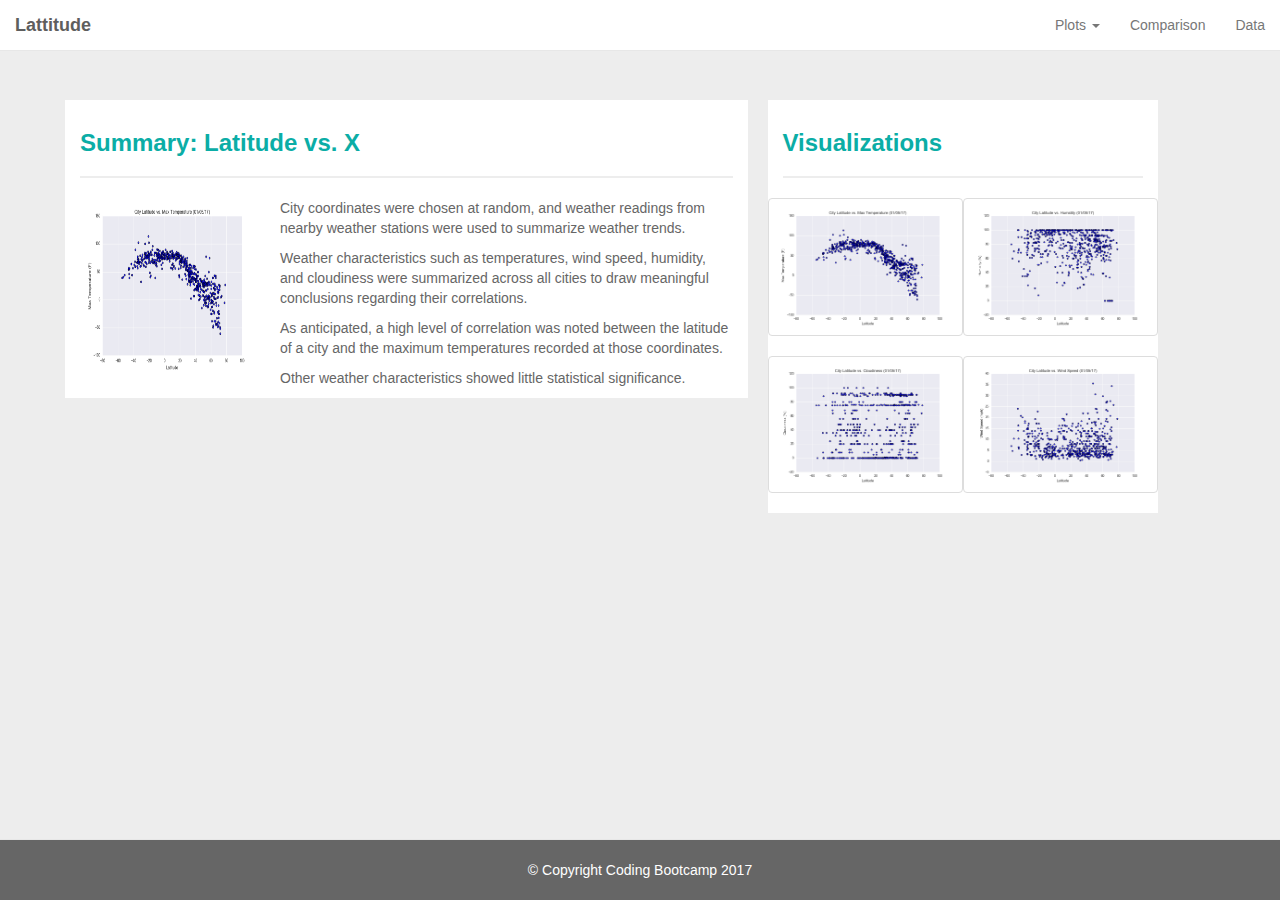
<file: index.html>
<!DOCTYPE html>
<html lang="en-us">
<head>
  <meta charset="UTF-8">
	<title>Bootcamp Visualization - Dashboard</title>
    <!-- Bootstrap CDN -->
    <link rel="stylesheet" href="https://maxcdn.bootstrapcdn.com/bootstrap/3.3.7/css/bootstrap.min.css" 
    integrity="sha384-BVYiiSIFeK1dGmJRAkycuHAHRg32OmUcww7on3RYdg4Va+PmSTsz/K68vbdEjh4u" crossorigin="anonymous">
    <script type="text/javascript" src="https://ajax.googleapis.com/ajax/libs/jquery/2.2.1/jquery.min.js"></script>
     <script type="text/javascript" src="https://cdnjs.cloudflare.com/ajax/libs/popper.js/1.11.0/umd/popper.min.js"></script>
    <script type="text/javascript" src="https://stackpath.bootstrapcdn.com/bootstrap/4.1.3/js/bootstrap.min.js"></script>
<script>
     $(document).ready(function(){
        $('.dropdown-toggle').dropdown()
    });
</script>
     <link rel="stylesheet" href="style.css">
</head>
<body class="overall">
        <nav class="navbar navbar-default navbar-fixed-top" id="top-navbar">
                <div class="container-fluid">
                    <!-- Brand and toggle get grouped for better mobile display -->
                    <div class="navbar-header">
                    <button type="button" class="navbar-toggle collapsed" data-toggle="collapse" data-target="#bs-example-navbar-collapse-1" aria-expanded="false">
                        <span class="sr-only">Toggle navigation</span>
                        <span class="icon-bar"></span>
                        <span class="icon-bar"></span>
                        <span class="icon-bar"></span>
                    </button>
                    <a class="navbar-brand brand" href="index.html">Lattitude</a>
                    </div>
                    <!-- Collect the nav links, forms, and other content for toggling -->
                    <div class="collapse navbar-collapse" id="bs-example-navbar-collapse-1">
                    <ul class="nav navbar-nav navbar-right">
                            <li class="dropdown">
                                    <a href="#" 
                                    class="dropdown-toggle" 
                                    data-toggle="dropdown" 
                                    role="button" 
                                    aria-haspopup="true" 
                                    aria-expanded="false">
                                        Plots
                                        <span class="caret">
                                        </span>
                                    </a>
                                    <ul class="dropdown-menu">
                                        <li><a href="maxtemp.html">Max Temperature</a></li>
                                        <li><a href="humidity.html">Humidity</a></li>
                                        <li><a href="cloudiness.html">Cloudiness</a></li>
                                        <li><a href="windspeed.html">Wind Speed</a></li>
                                    </ul>
                            </li>
                            <li><a href="comparisons.html">Comparison</a></li>
                            <li><a href="data.html">Data</a></li>
                    </ul>
                    </div><!-- /.navbar-collapse -->
                </div><!-- /.container-fluid -->
            </nav>
        <!-- Creates the Overall Grid -->
        <div class="container">

          <!-- Body Content -->
          <div class="row">
            <div class="contenttable col-md-7">
              <h3 class="titles">Summary: Latitude vs. X</h3>
              
              <hr style="border: .5px solid #ededed;" />
              
              <img src="Resources\assets\images\Fig1.png" alt="Latitude vs Temperature" style="float:left;width:200px;height:200px;padding-right:20px; padding-bottom:20px">
              <p>City coordinates were chosen at random, and weather readings from nearby weather stations were used to summarize weather trends.</p>
              <p>Weather characteristics such as temperatures, wind speed, humidity, and cloudiness were summarized across all cities to draw meaningful conclusions regarding their correlations.</p>
              <p>As anticipated, a high level of correlation was noted between the latitude of a city and the maximum temperatures recorded at those coordinates.</p>
              <p>Other weather characteristics showed little statistical significance.</p>
              
            </div>
            <div class="contenttable col-md-4">
                <h3 class="titles">Visualizations</h3>
                <hr style="border: .5px solid #ededed;" />
                <div class="row">
                        <div class="column">
                <a href="maxtemp.html" class="thumbnail" style="width:100%">
                <img src="Resources\assets\images\Fig1.png" 
                alt="Latitude vs Temperature">
                </a></div>
                <div class="column">
                <a href="humidity.html" class="thumbnail" style="width:100%">
                <img src="Resources\assets\images\Fig2.png" 
                alt="Latitude vs Humidity">
                </a></div>
                <div class="column">
                <a href="cloudiness.html" class="thumbnail" style="width:100%">
                <img src="Resources\assets\images\Fig3.png" 
                alt="Latitude vs Cloudiness">
                </a></div>
                <div class="column">
                <a href="windspeed.html" class="thumbnail" style="width:100%">
                <img src="Resources\assets\images\Fig4.png" 
                alt="Latitude vs Wind Speed">
                </a></div>
                </div>
                <!-- <table class="thumbnailtable">
                        <tr>
                            <td><a href="maxtemp.html" class="thumbnail">
                                    <img src="Resources\assets\images\Fig1.png" 
                                    alt="Latitude vs Temperature">
                                </a></td>
                            <td><a href="humidity.html" class="thumbnail">
                                    <img src="Resources\assets\images\Fig2.png" 
                                    alt="Latitude vs Humidity">
                                </a></td>
                        </tr>
                        <tr>
                            <td><a href="cloudiness.html" class="thumbnail">
                                    <img src="Resources\assets\images\Fig3.png" 
                                    alt="Latitude vs Cloudiness">
                                </a></td>
                            <td><a href="windspeed.html" class="thumbnail">
                                    <img src="Resources\assets\images\Fig4.png" 
                                    alt="Latitude vs Wind Speed">
                                </a></td>
                        </tr>
                </table> -->
                  </div>
            </div>
          </div>
      
          <!-- Footer Row -->
          <nav class="foot navbar navbar-default navbar-fixed-bottom">
                <div class="container-fluid">
                    <div class="row">
                        <p>
                            &copy; Copyright Coding Bootcamp 2017
                        </p>
                    </div>
                </div>
            </nav>
        </div>
</body>
</html>
</file>
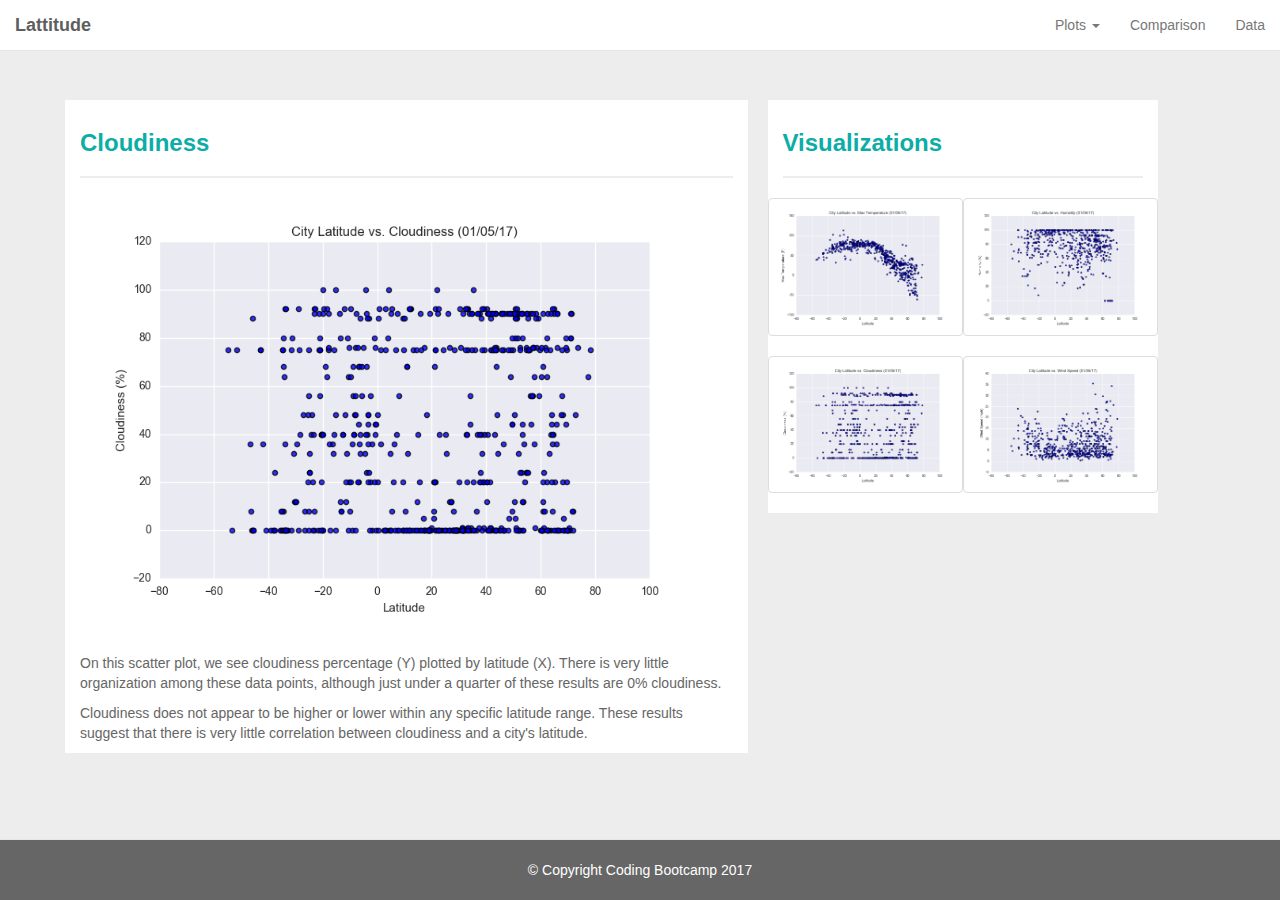
<file: cloudiness.html>
<!DOCTYPE html>
<html lang="en-us">
<head>
  <meta charset="UTF-8">
	<title>Bootcamp Visualization - Cloudiness</title>
    <!-- Bootstrap CDN -->
    <link rel="stylesheet" href="https://maxcdn.bootstrapcdn.com/bootstrap/3.3.7/css/bootstrap.min.css" 
    integrity="sha384-BVYiiSIFeK1dGmJRAkycuHAHRg32OmUcww7on3RYdg4Va+PmSTsz/K68vbdEjh4u" crossorigin="anonymous">
    <script type="text/javascript" src="https://ajax.googleapis.com/ajax/libs/jquery/2.2.1/jquery.min.js"></script>
     <script type="text/javascript" src="https://cdnjs.cloudflare.com/ajax/libs/popper.js/1.11.0/umd/popper.min.js"></script>
    <script type="text/javascript" src="https://stackpath.bootstrapcdn.com/bootstrap/4.1.3/js/bootstrap.min.js"></script>
<script>
     $(document).ready(function(){
        $('.dropdown-toggle').dropdown()
    });
</script>
     <!-- <style type="text/css">
        .brand {
            background-color: #0BADA6;
            color:white;
            font-weight: bold;
            font-size: 18px;
            text-align: center;
            }
        .navbar {
            background-color: white;
        }
        .navmenus {
            padding-top: 10px;
            padding-bottom: 10px;
            text-align: center;
        }
        .overall {
            padding-top: 75px;
            padding-bottom: 75px;
            background-color: #ededed;
            color: #666666;
        }
        .contenttable {
            background-color: white;
            margin: 10px;
        }
        .headertable {
            background-color: white;
            margin-bottom: 50px;
            text-align: center;
            color: #666666;
        }
        .titles {
            font-weight: bold;
            color: #0BADA6;
            padding-top: 10px;
        }
        .foot {
            background-color: #666666;
            text-align: center;
            margin-top: 20px;
            padding-top: 20px;
            padding-bottom: 10px;
            color: white;
            border-top:#0BADA6, 2px; 

        }
        .thumbnailtable {
            margin: 10px;
            background-color: white;
        }
        .thumbnailstyle {
            max-width: 50%;
            max-height: 50%;
        }
        </style> -->
        <link rel="stylesheet" href="style.css">
</head>
<body class="overall">
        <nav class="navbar navbar-default navbar-fixed-top">
                <div class="container-fluid">
                    <!-- Brand and toggle get grouped for better mobile display -->
                    <div class="navbar-header">
                    <button type="button" class="navbar-toggle collapsed" data-toggle="collapse" data-target="#bs-example-navbar-collapse-1" aria-expanded="false">
                        <span class="sr-only">Toggle navigation</span>
                        <span class="icon-bar"></span>
                        <span class="icon-bar"></span>
                        <span class="icon-bar"></span>
                    </button>
                    <a class="navbar-brand brand" href="index.html">Lattitude</a>
                    </div>
                    <!-- Collect the nav links, forms, and other content for toggling -->
                    <div class="collapse navbar-collapse" id="bs-example-navbar-collapse-1">
                    <ul class="nav navbar-nav navbar-right">
                            <li class="dropdown">
                                    <a href="#" 
                                    class="dropdown-toggle" 
                                    data-toggle="dropdown" 
                                    role="button" 
                                    aria-haspopup="true" 
                                    aria-expanded="false">
                                        Plots
                                        <span class="caret">
                                        </span>
                                    </a>
                                    <ul class="dropdown-menu">
                                        <li><a href="maxtemp.html">Max Temperature</a></li>
                                        <li><a href="humidity.html">Humidity</a></li>
                                        <li><a href="cloudiness.html">Cloudiness</a></li>
                                        <li><a href="windspeed.html">Wind Speed</a></li>
                                    </ul>
                            </li>
                            <li><a href="comparisons.html">Comparison</a></li>
                            <li><a href="data.html">Data</a></li>
                    </ul>
                    </div><!-- /.navbar-collapse -->
                </div><!-- /.container-fluid -->
            </nav>
        <!-- Creates the Overall Grid -->
        <div class="container">
          <!-- Body Content -->
          <div class="row">
            <div class="contenttable col-md-7">
              <h3 class="titles">Cloudiness</h3>
              
              <hr style="border: .5px solid #ededed;" />
              
              <img src="Resources\assets\images\Fig3.png" alt="Latitude vs Cloudiness" style="max-width:100%;max-height:100%;padding-right:20px; padding-bottom:20px">
              <p>
                    On this scatter plot, we see cloudiness percentage (Y) plotted by latitude (X). There is very little organization among these data points, although just under a quarter of these results are 0% cloudiness.
              </p>
              
              <p>
                  Cloudiness does not appear to be higher or lower within any specific latitude range. These results suggest that there is very little correlation between cloudiness and a city's latitude.
              </p>
            </div>
            <div class="contenttable col-md-4">
                    <h3 class="titles">Visualizations</h3>
                    <hr style="border: .5px solid #ededed;" />
                    <div class="row">
                            <div class="column">
                    <a href="maxtemp.html" class="thumbnail" style="width:100%">
                    <img src="Resources\assets\images\Fig1.png" 
                    alt="Latitude vs Temperature">
                    </a></div>
                    <div class="column">
                    <a href="humidity.html" class="thumbnail" style="width:100%">
                    <img src="Resources\assets\images\Fig2.png" 
                    alt="Latitude vs Humidity">
                    </a></div>
                    <div class="column">
                    <a href="cloudiness.html" class="thumbnail" style="width:100%">
                    <img src="Resources\assets\images\Fig3.png" 
                    alt="Latitude vs Cloudiness">
                    </a></div>
                    <div class="column">
                    <a href="windspeed.html" class="thumbnail" style="width:100%">
                    <img src="Resources\assets\images\Fig4.png" 
                    alt="Latitude vs Wind Speed">
                    </a></div>
                    </div>
                    <!-- <table class="thumbnailtable">
                            <tr>
                                <td><a href="maxtemp.html" class="thumbnail">
                                        <img src="Resources\assets\images\Fig1.png" 
                                        alt="Latitude vs Temperature">
                                    </a></td>
                                <td><a href="humidity.html" class="thumbnail">
                                        <img src="Resources\assets\images\Fig2.png" 
                                        alt="Latitude vs Humidity">
                                    </a></td>
                            </tr>
                            <tr>
                                <td><a href="cloudiness.html" class="thumbnail">
                                        <img src="Resources\assets\images\Fig3.png" 
                                        alt="Latitude vs Cloudiness">
                                    </a></td>
                                <td><a href="windspeed.html" class="thumbnail">
                                        <img src="Resources\assets\images\Fig4.png" 
                                        alt="Latitude vs Wind Speed">
                                    </a></td>
                            </tr>
                    </table> -->
                      </div>
            </div>
          </div>
      
          <!-- Footer Row -->
          <nav class="foot navbar navbar-default navbar-fixed-bottom">
                <div class="container-fluid">
                    <div class="row">
                        <p>
                            &copy; Copyright Coding Bootcamp 2017
                        </p>
                    </div>
                </div>
            </nav>
        </div>
</body>
</html>
</file>
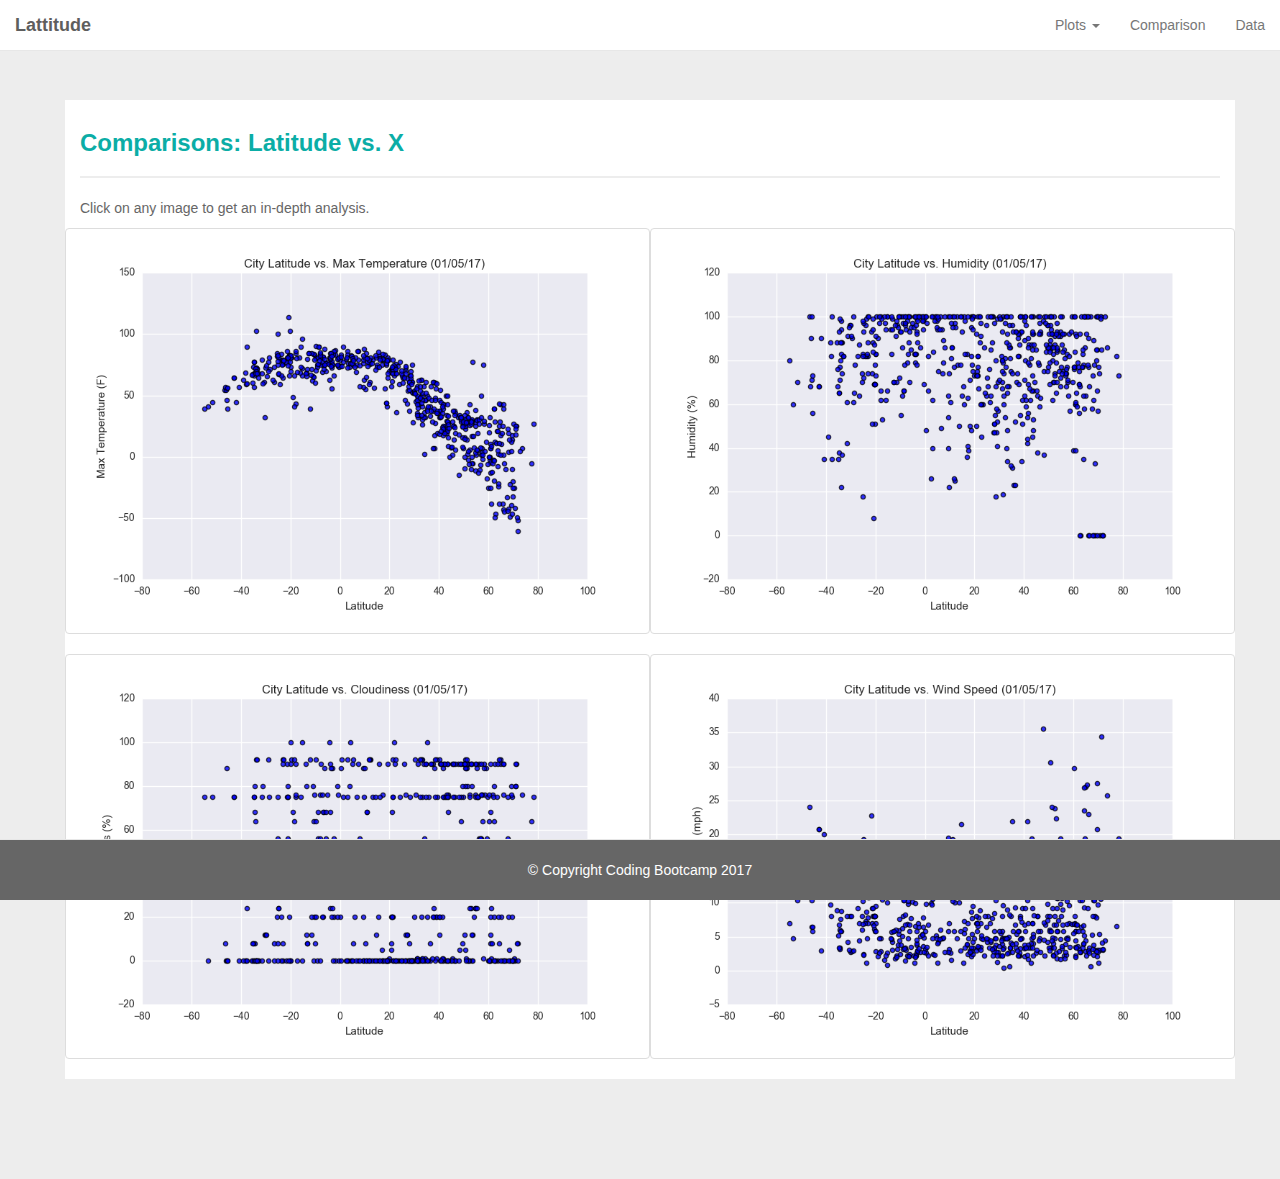
<file: comparisons.html>
<!DOCTYPE html>
<html lang="en-us">
<head>
  <meta charset="UTF-8">
	<title>Bootcamp Visualization - Comparisons</title>
    <!-- Bootstrap CDN -->
    <link rel="stylesheet" href="https://maxcdn.bootstrapcdn.com/bootstrap/3.3.7/css/bootstrap.min.css" 
    integrity="sha384-BVYiiSIFeK1dGmJRAkycuHAHRg32OmUcww7on3RYdg4Va+PmSTsz/K68vbdEjh4u" crossorigin="anonymous">
    <script type="text/javascript" src="https://ajax.googleapis.com/ajax/libs/jquery/2.2.1/jquery.min.js"></script>
     <script type="text/javascript" src="https://cdnjs.cloudflare.com/ajax/libs/popper.js/1.11.0/umd/popper.min.js"></script>
    <script type="text/javascript" src="https://stackpath.bootstrapcdn.com/bootstrap/4.1.3/js/bootstrap.min.js"></script>
<script>
     $(document).ready(function(){
        $('.dropdown-toggle').dropdown()
    });
</script>
        <link rel="stylesheet" href="style.css">
</head>
<body class="overall">
        <nav class="navbar navbar-default navbar-fixed-top">
                <div class="container-fluid">
                    <!-- Brand and toggle get grouped for better mobile display -->
                    <div class="navbar-header">
                    <button type="button" class="navbar-toggle collapsed" data-toggle="collapse" data-target="#bs-example-navbar-collapse-1" aria-expanded="false">
                        <span class="sr-only">Toggle navigation</span>
                        <span class="icon-bar"></span>
                        <span class="icon-bar"></span>
                        <span class="icon-bar"></span>
                    </button>
                    <a class="navbar-brand brand" href="index.html">Lattitude</a>
                    </div>
                    <!-- Collect the nav links, forms, and other content for toggling -->
                    <div class="collapse navbar-collapse" id="bs-example-navbar-collapse-1">
                    <ul class="nav navbar-nav navbar-right">
                            <li class="dropdown">
                                    <a href="#" 
                                    class="dropdown-toggle" 
                                    data-toggle="dropdown" 
                                    role="button" 
                                    aria-haspopup="true" 
                                    aria-expanded="false">
                                        Plots
                                        <span class="caret">
                                        </span>
                                    </a>
                                    <ul class="dropdown-menu">
                                        <li><a href="maxtemp.html">Max Temperature</a></li>
                                        <li><a href="humidity.html">Humidity</a></li>
                                        <li><a href="cloudiness.html">Cloudiness</a></li>
                                        <li><a href="windspeed.html">Wind Speed</a></li>
                                    </ul>
                            </li>
                            <li><a href="comparisons.html">Comparison</a></li>
                            <li><a href="data.html">Data</a></li>
                    </ul>
                    </div><!-- /.navbar-collapse -->
                </div><!-- /.container-fluid -->
            </nav>
        <!-- Creates the Overall Grid -->
        <div class="container">
      
        </div>
        <div class="container">

            <!-- Body Content -->
            <div class="row">
                <div class="contenttable col-md-12">
                    <h3 class="titles">Comparisons: Latitude vs. X</h3>
                    <hr style="border: .5px solid #ededed;" />
                    <p>
                        Click on any image to get an in-depth analysis.
                    </p>
                    <div class="row">
                    <div class="columns">
                    <a href="maxtemp.html" class="thumbnail" style="width:100%">
                    <img src="Resources\assets\images\Fig1.png" 
                    alt="Latitude vs Temperature">
                    </a></div>
                    <div class="columns">
                    <a href="humidity.html" class="thumbnail" style="width:100%">
                    <img src="Resources\assets\images\Fig2.png" 
                    alt="Latitude vs Humidity">
                    </a></div>
                    <div class="columns">
                    <a href="cloudiness.html" class="thumbnail" style="width:100%">
                    <img src="Resources\assets\images\Fig3.png" 
                    alt="Latitude vs Cloudiness">
                    </a></div>
                    <div class="columns">
                    <a href="windspeed.html" class="thumbnail" style="width:100%">
                    <img src="Resources\assets\images\Fig4.png" 
                    alt="Latitude vs Wind Speed">
                    </a></div>
                    </div>
                </div>
            </div>
        </div>
      
          <!-- Footer Row -->
          <nav class="foot navbar navbar-default navbar-fixed-bottom">
                <div class="container-fluid">
                    <div class="row">
                        <p>
                            &copy; Copyright Coding Bootcamp 2017
                        </p>
                    </div>
                </div>
            </nav>
        </div>
</body>
</html>
</file>
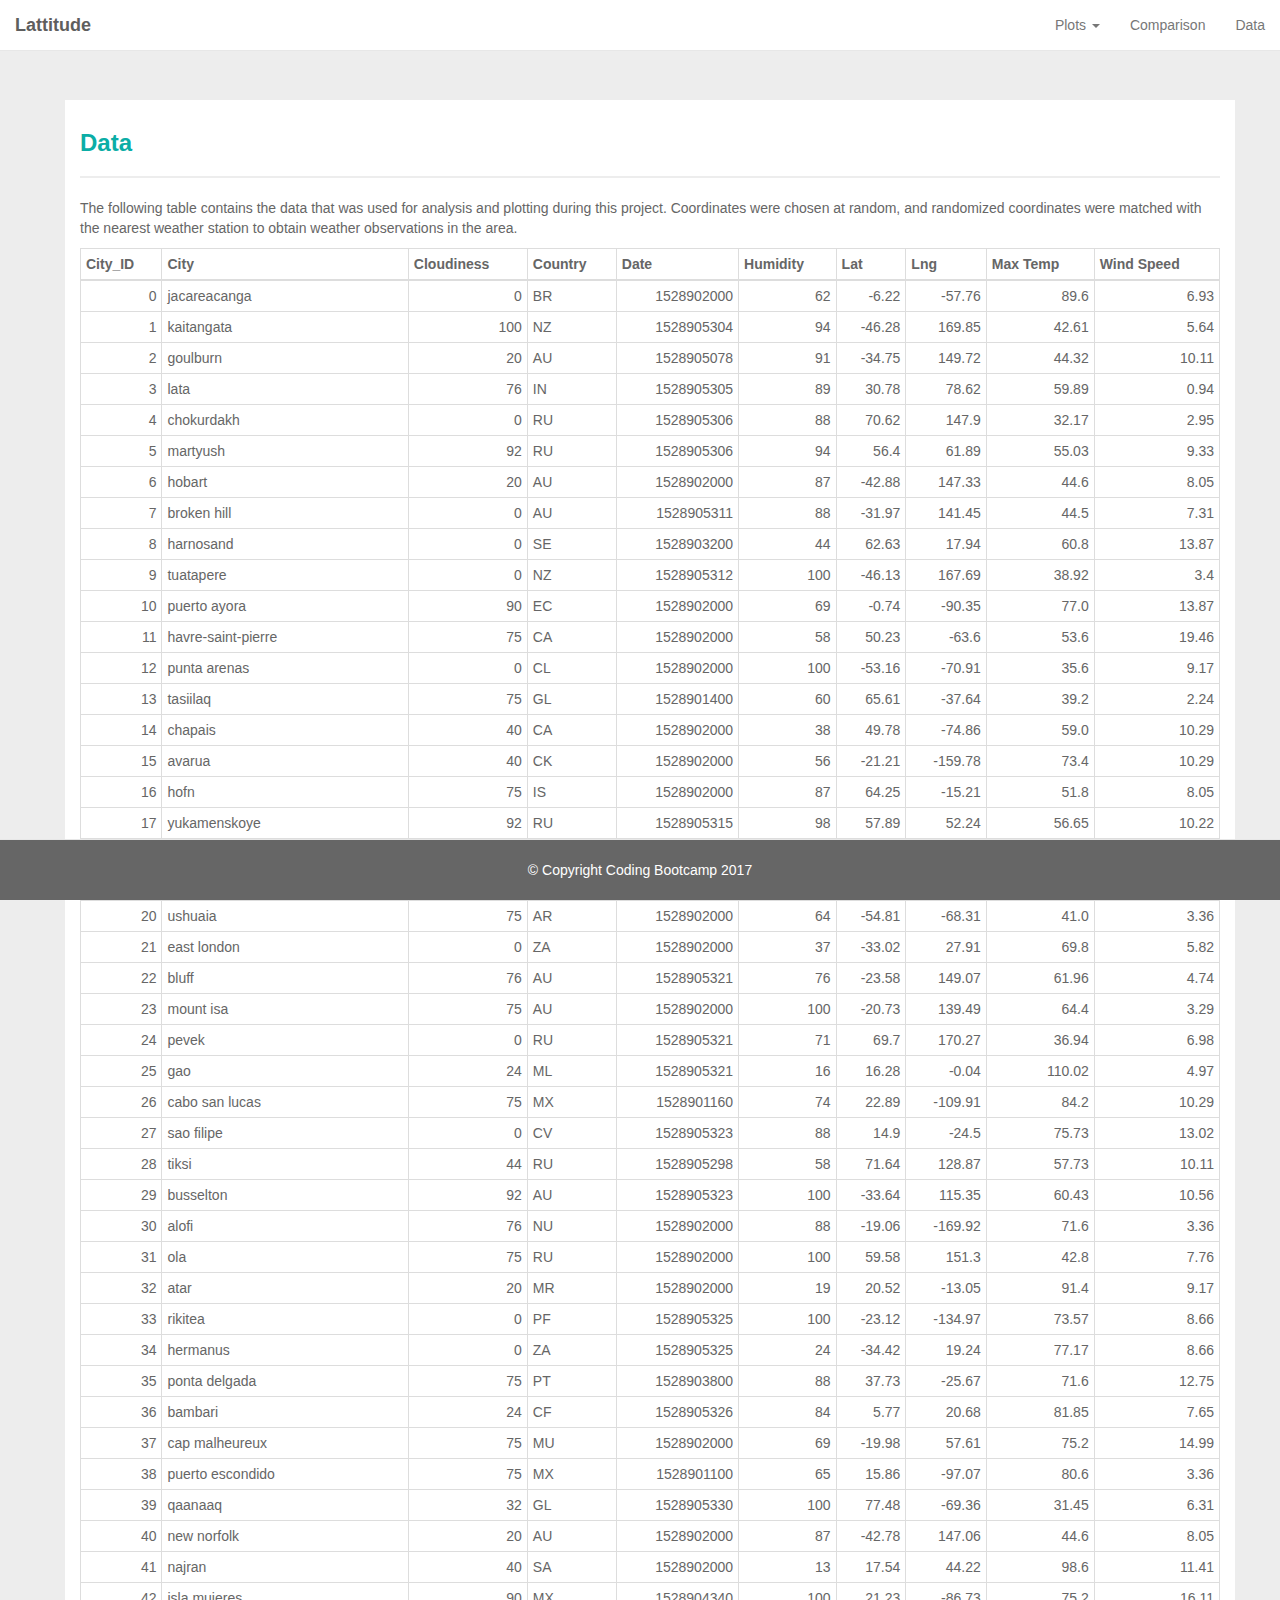
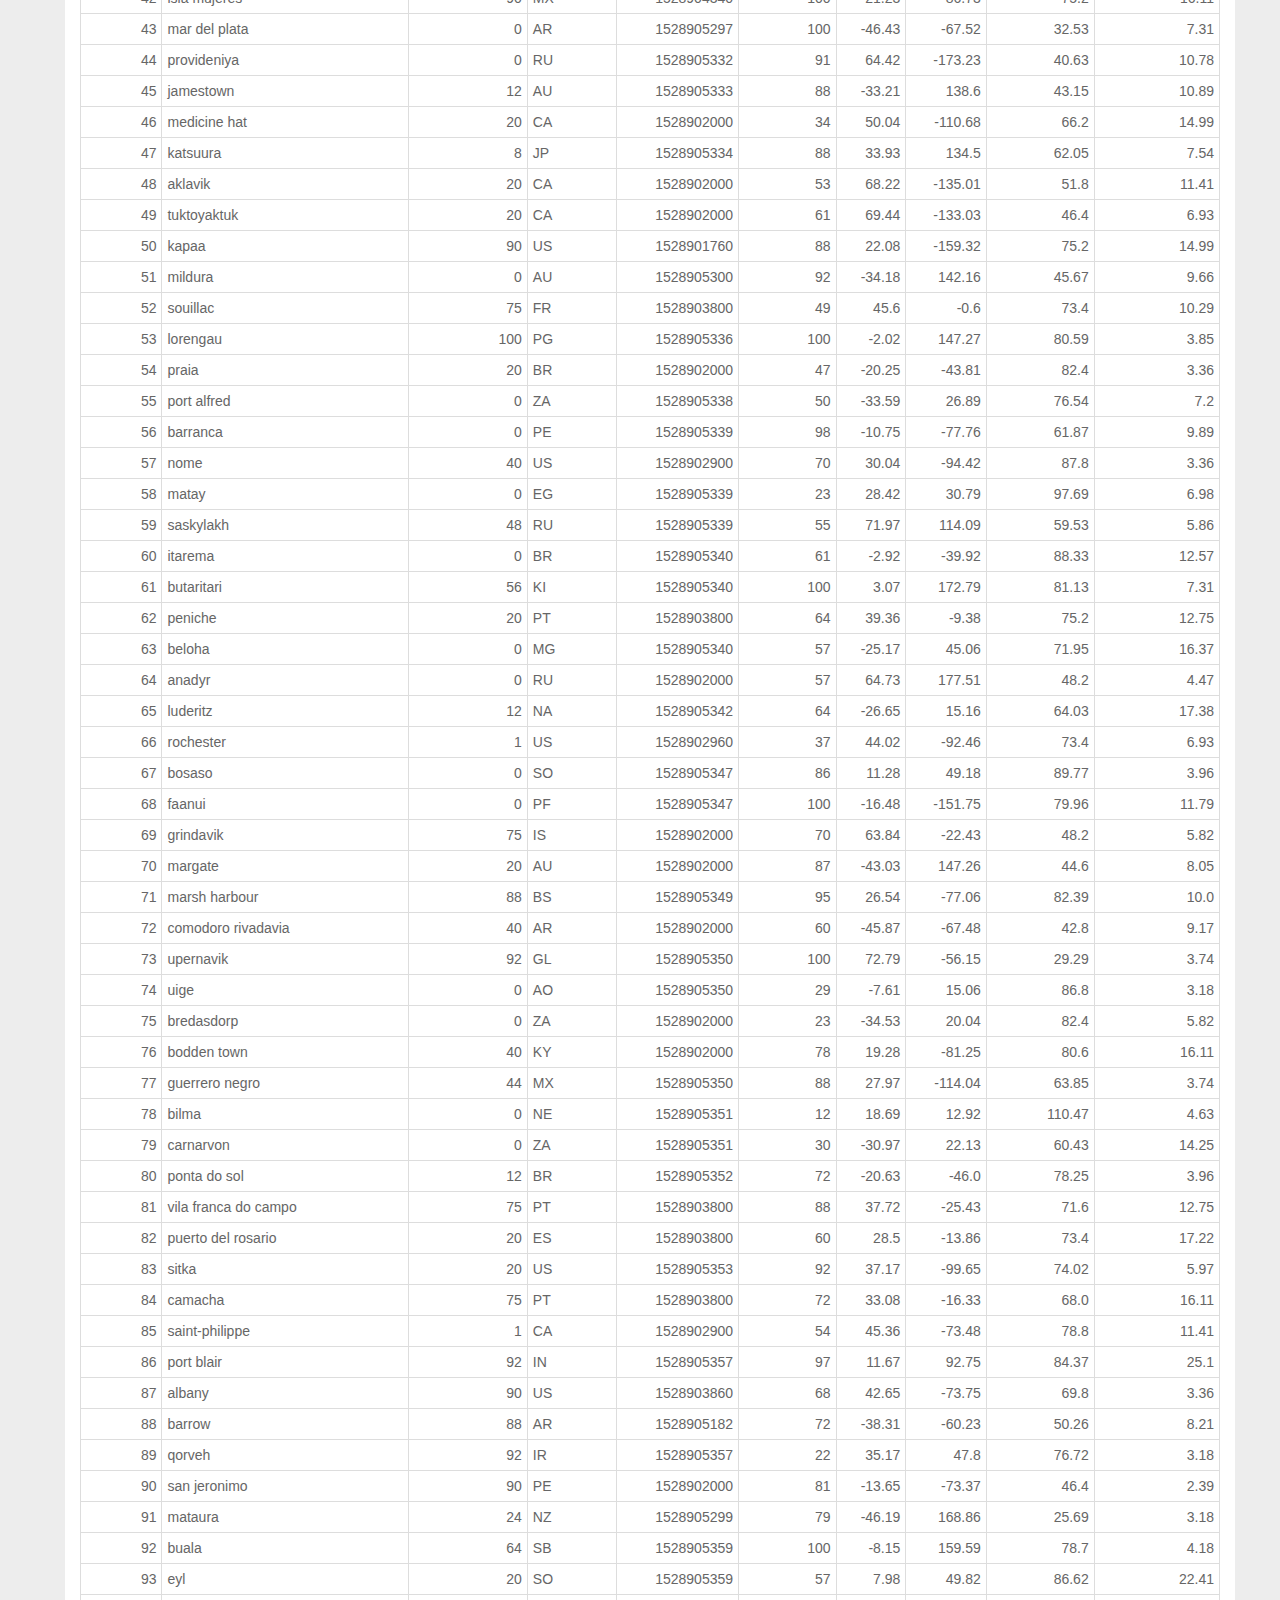
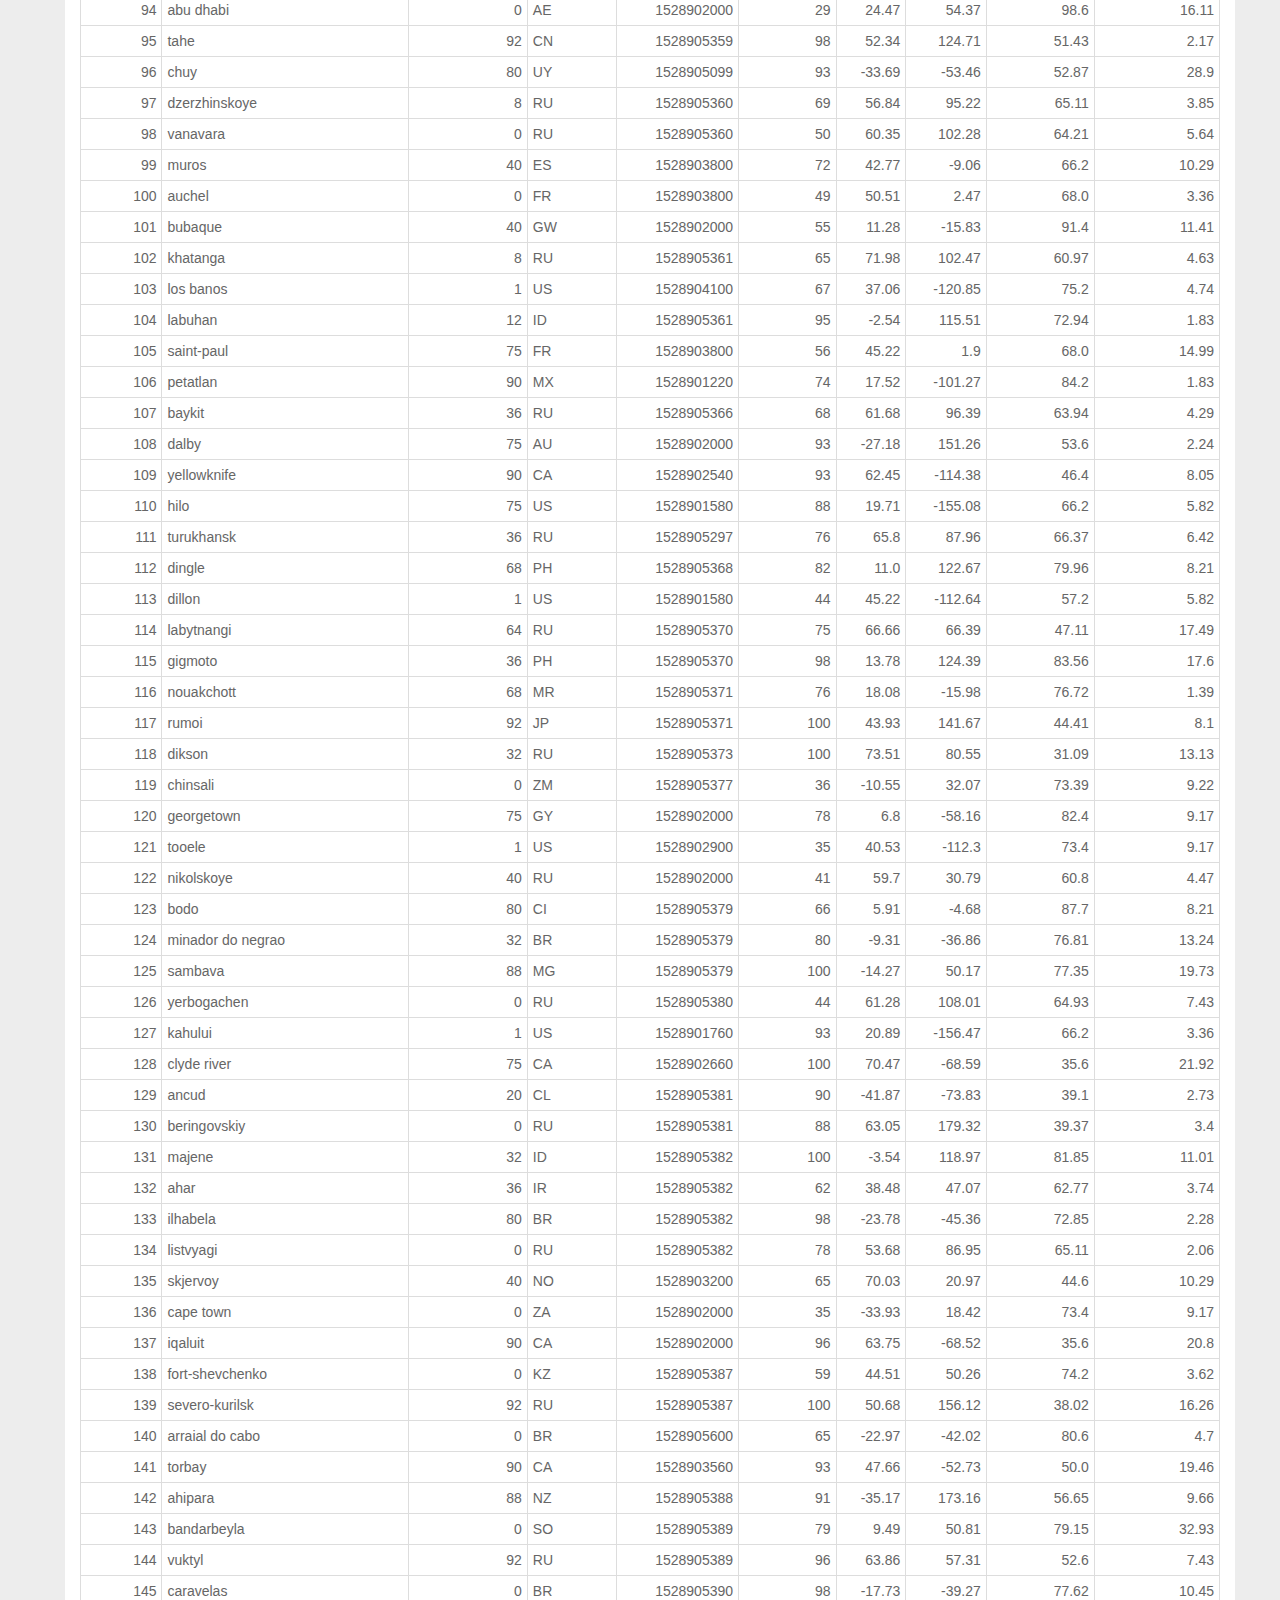
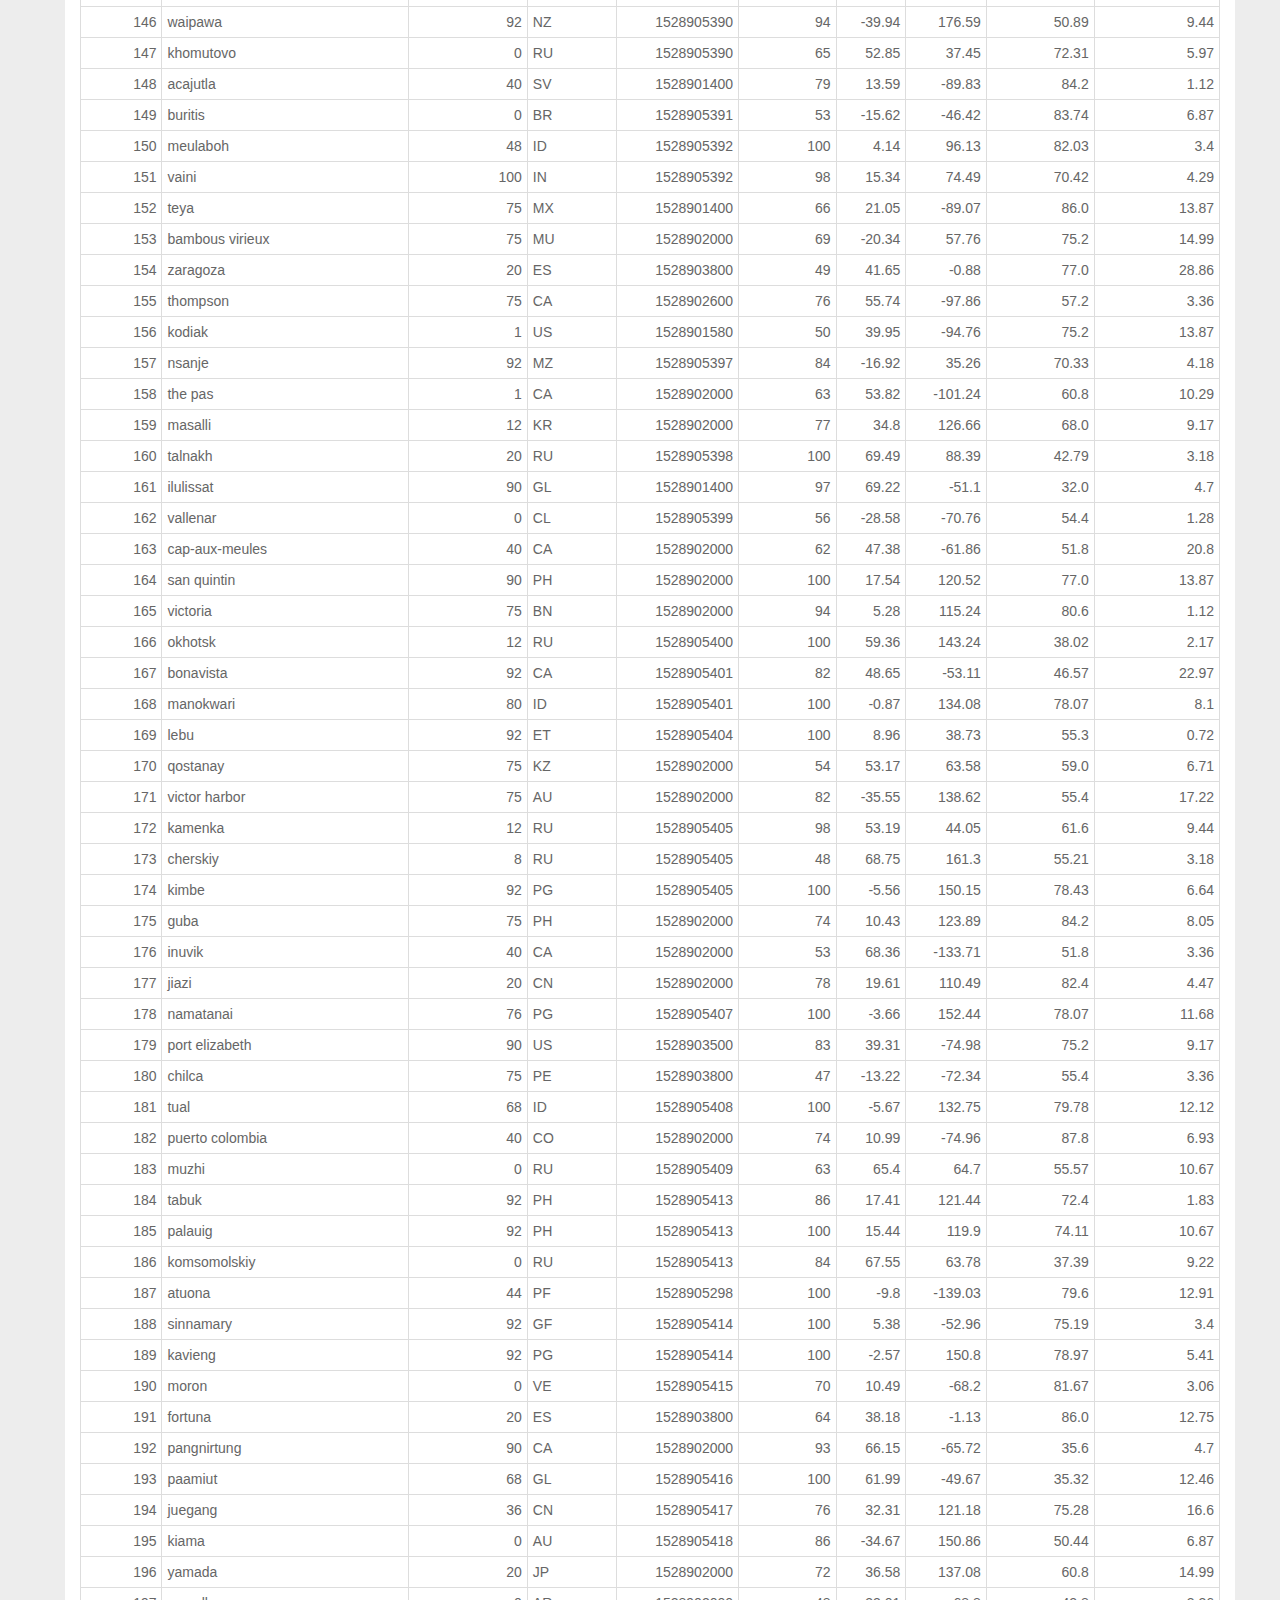
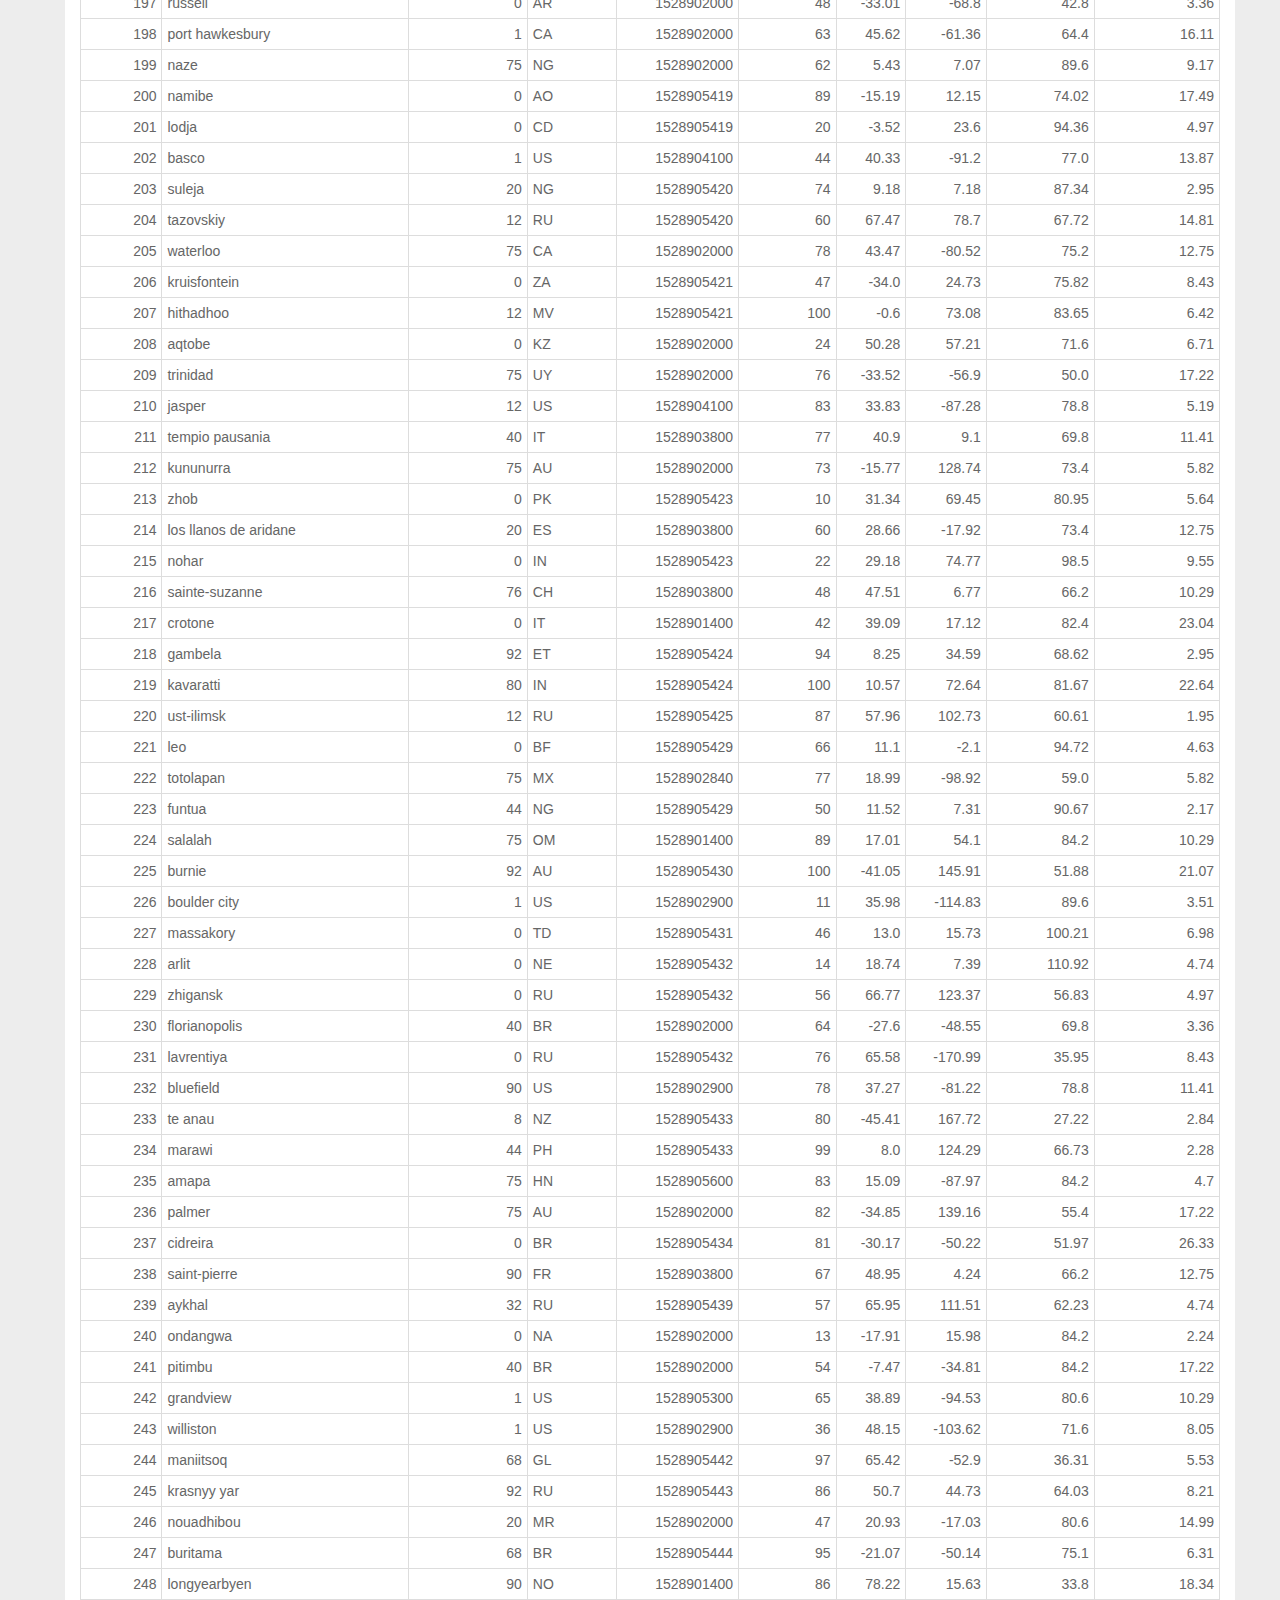
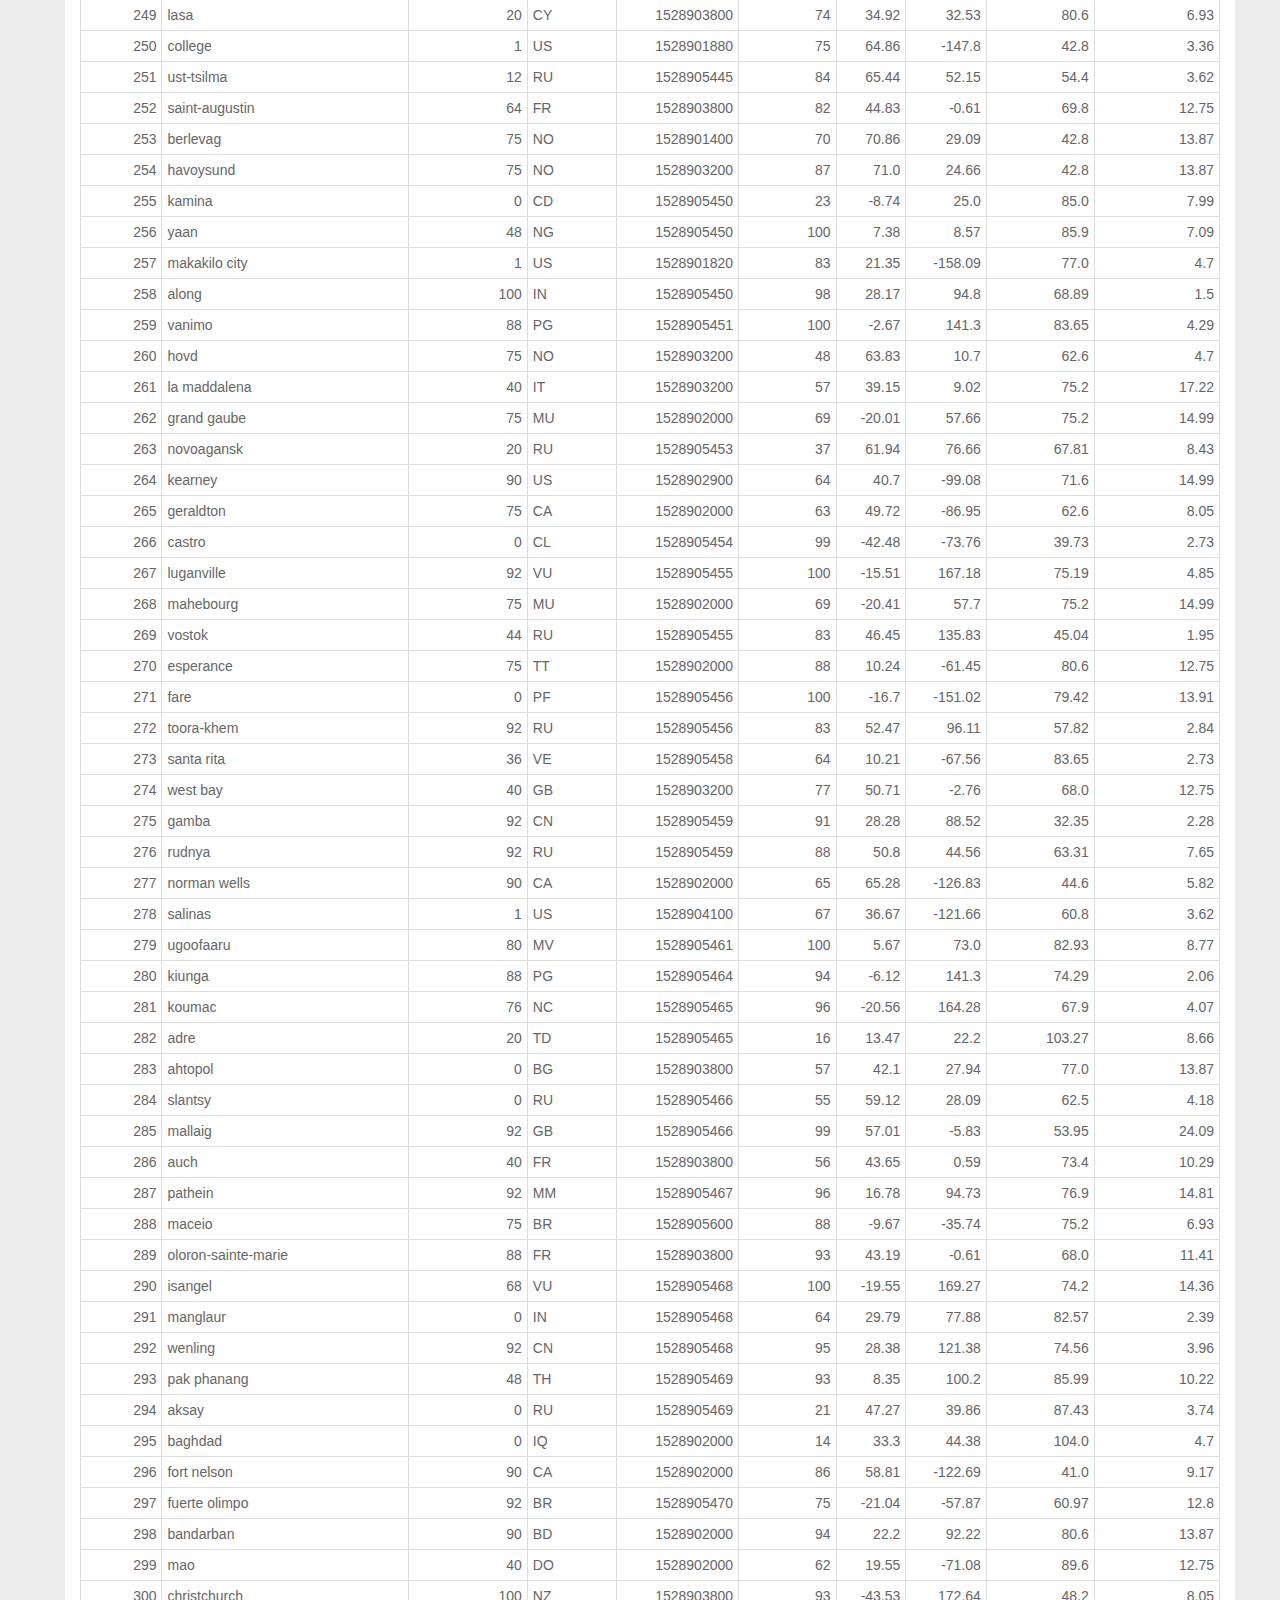
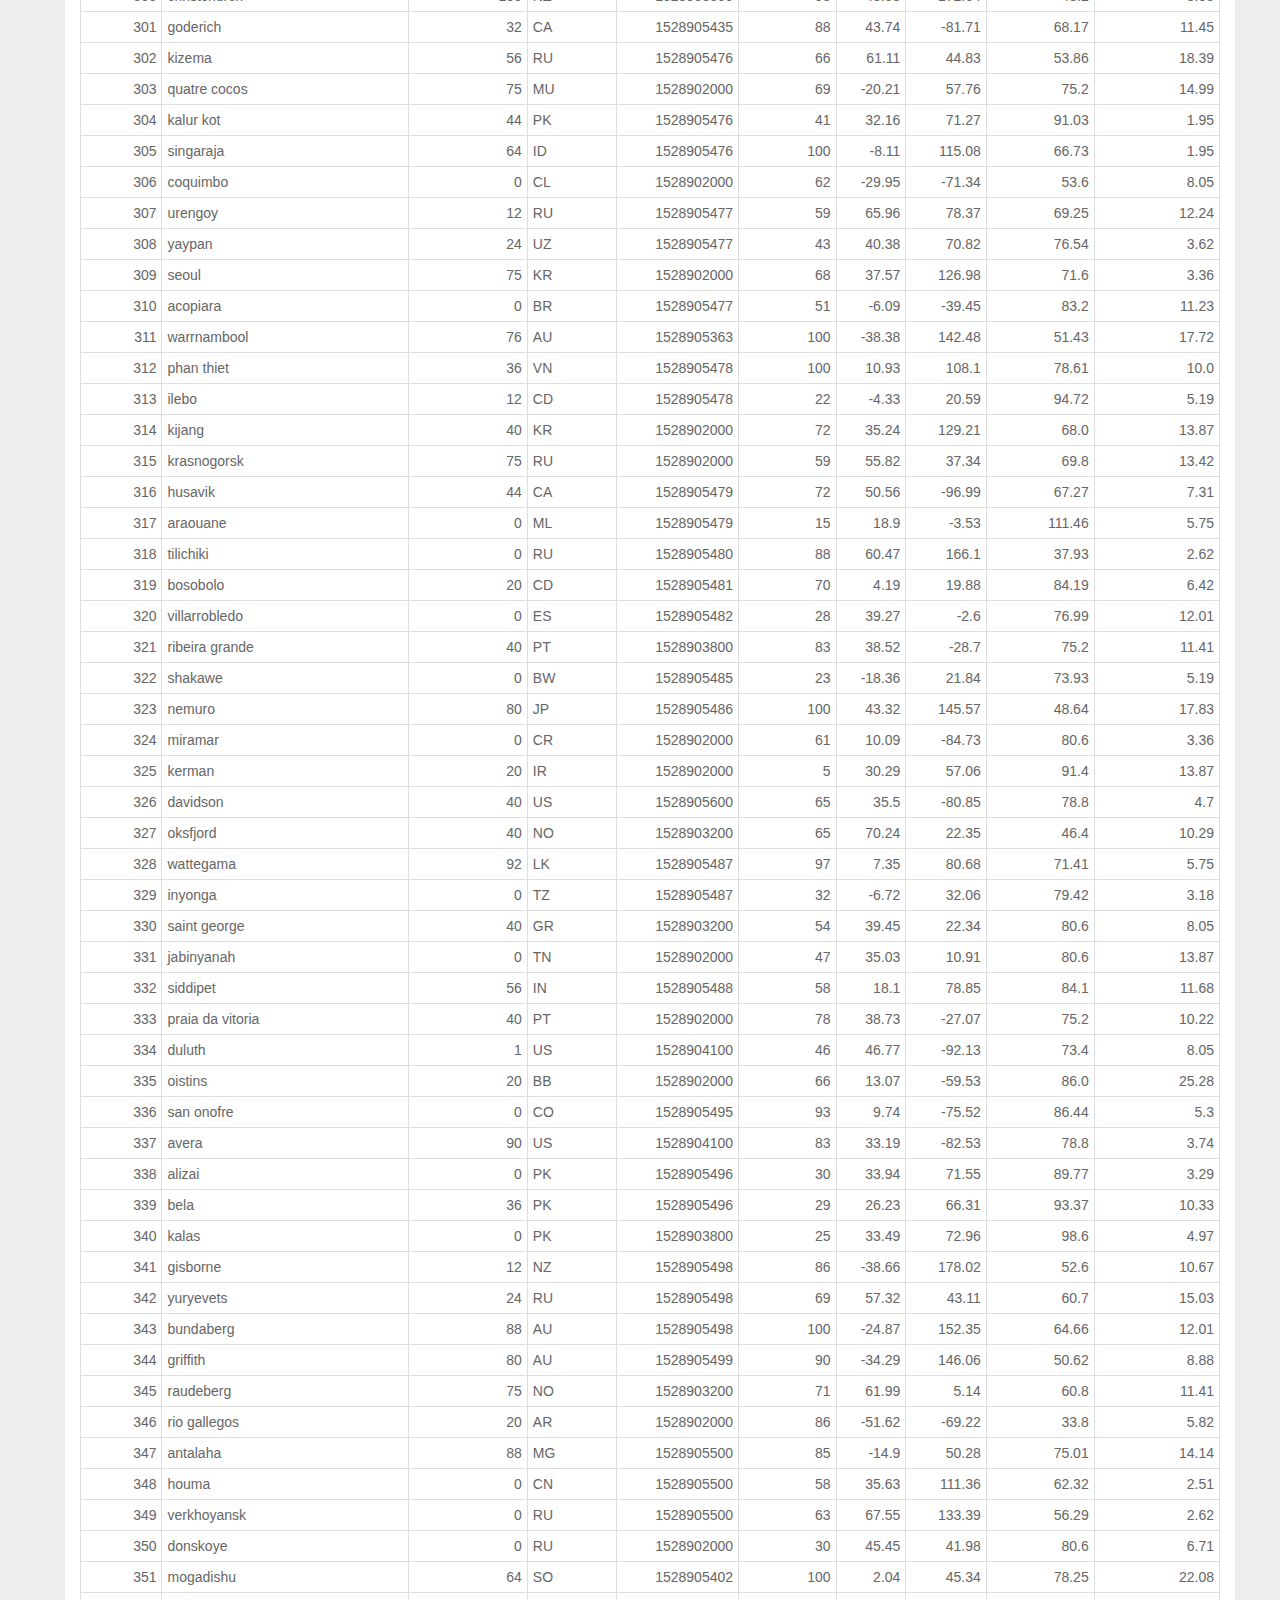
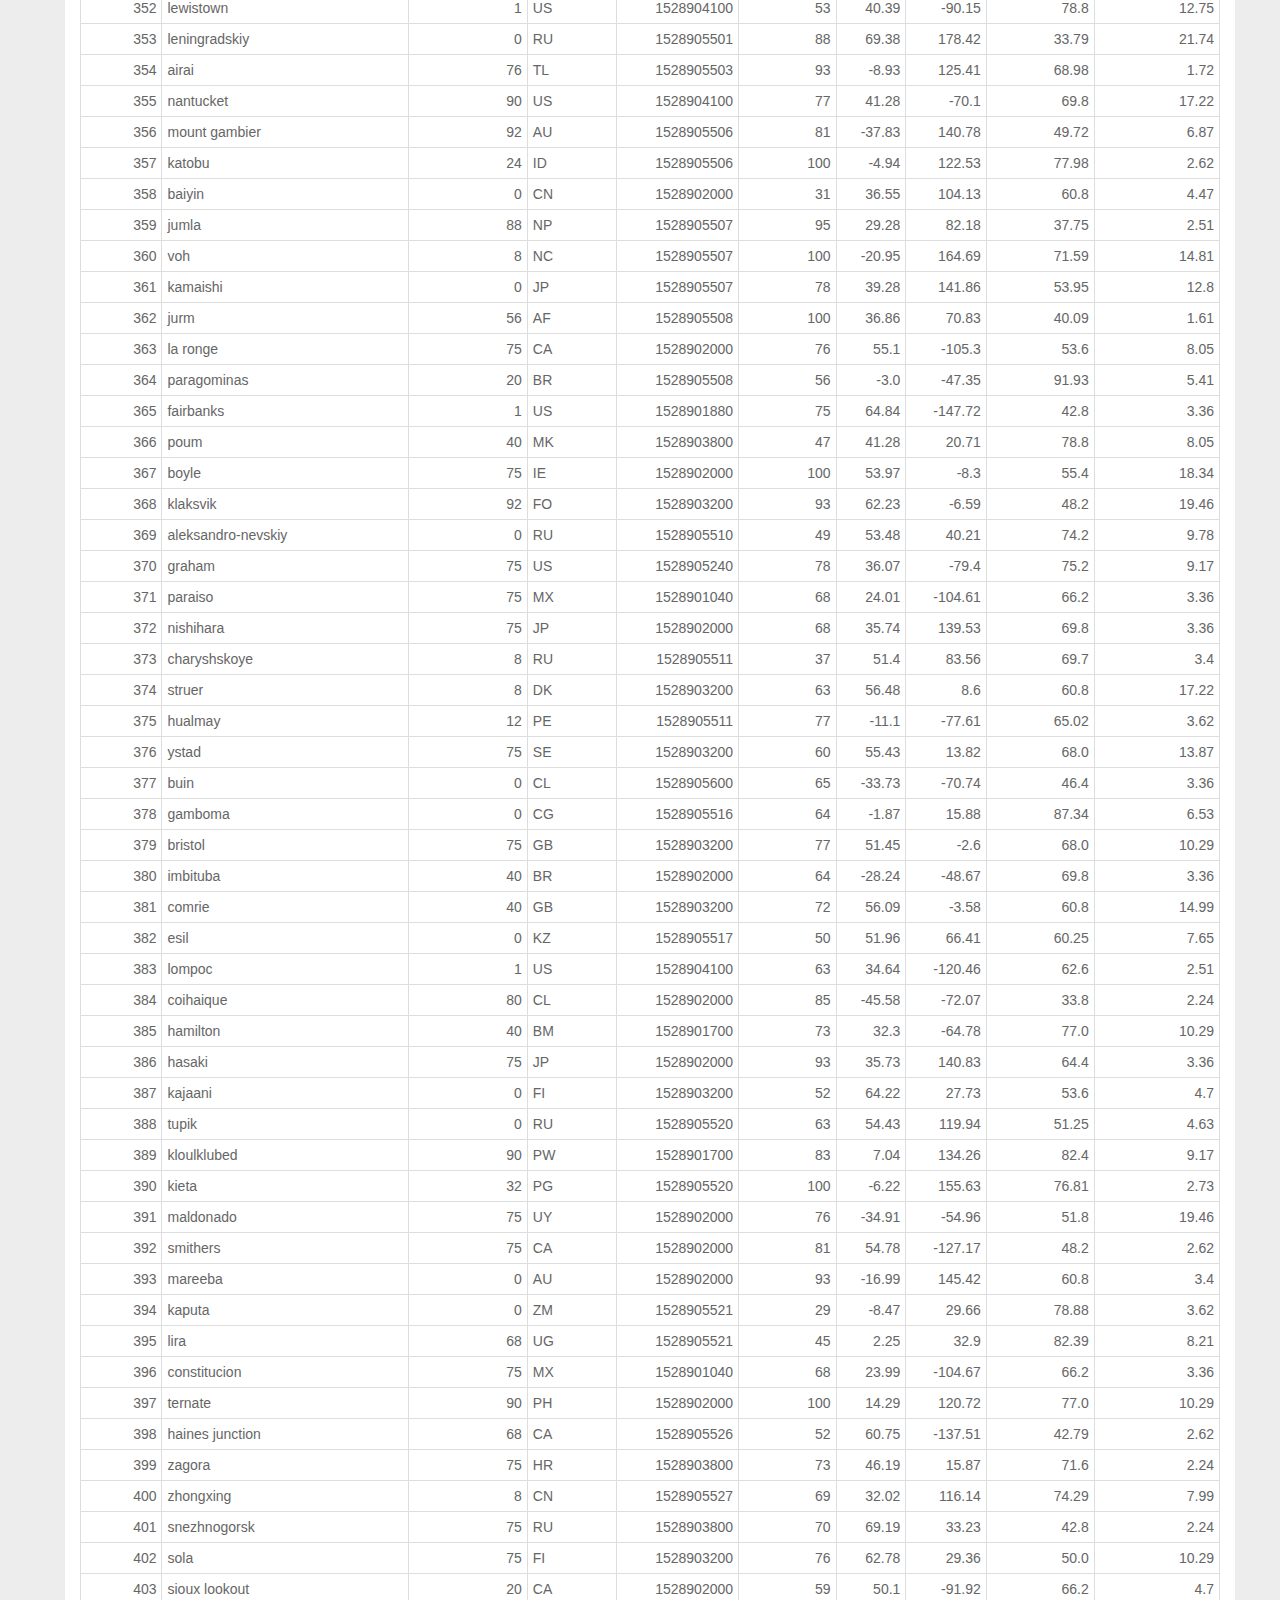
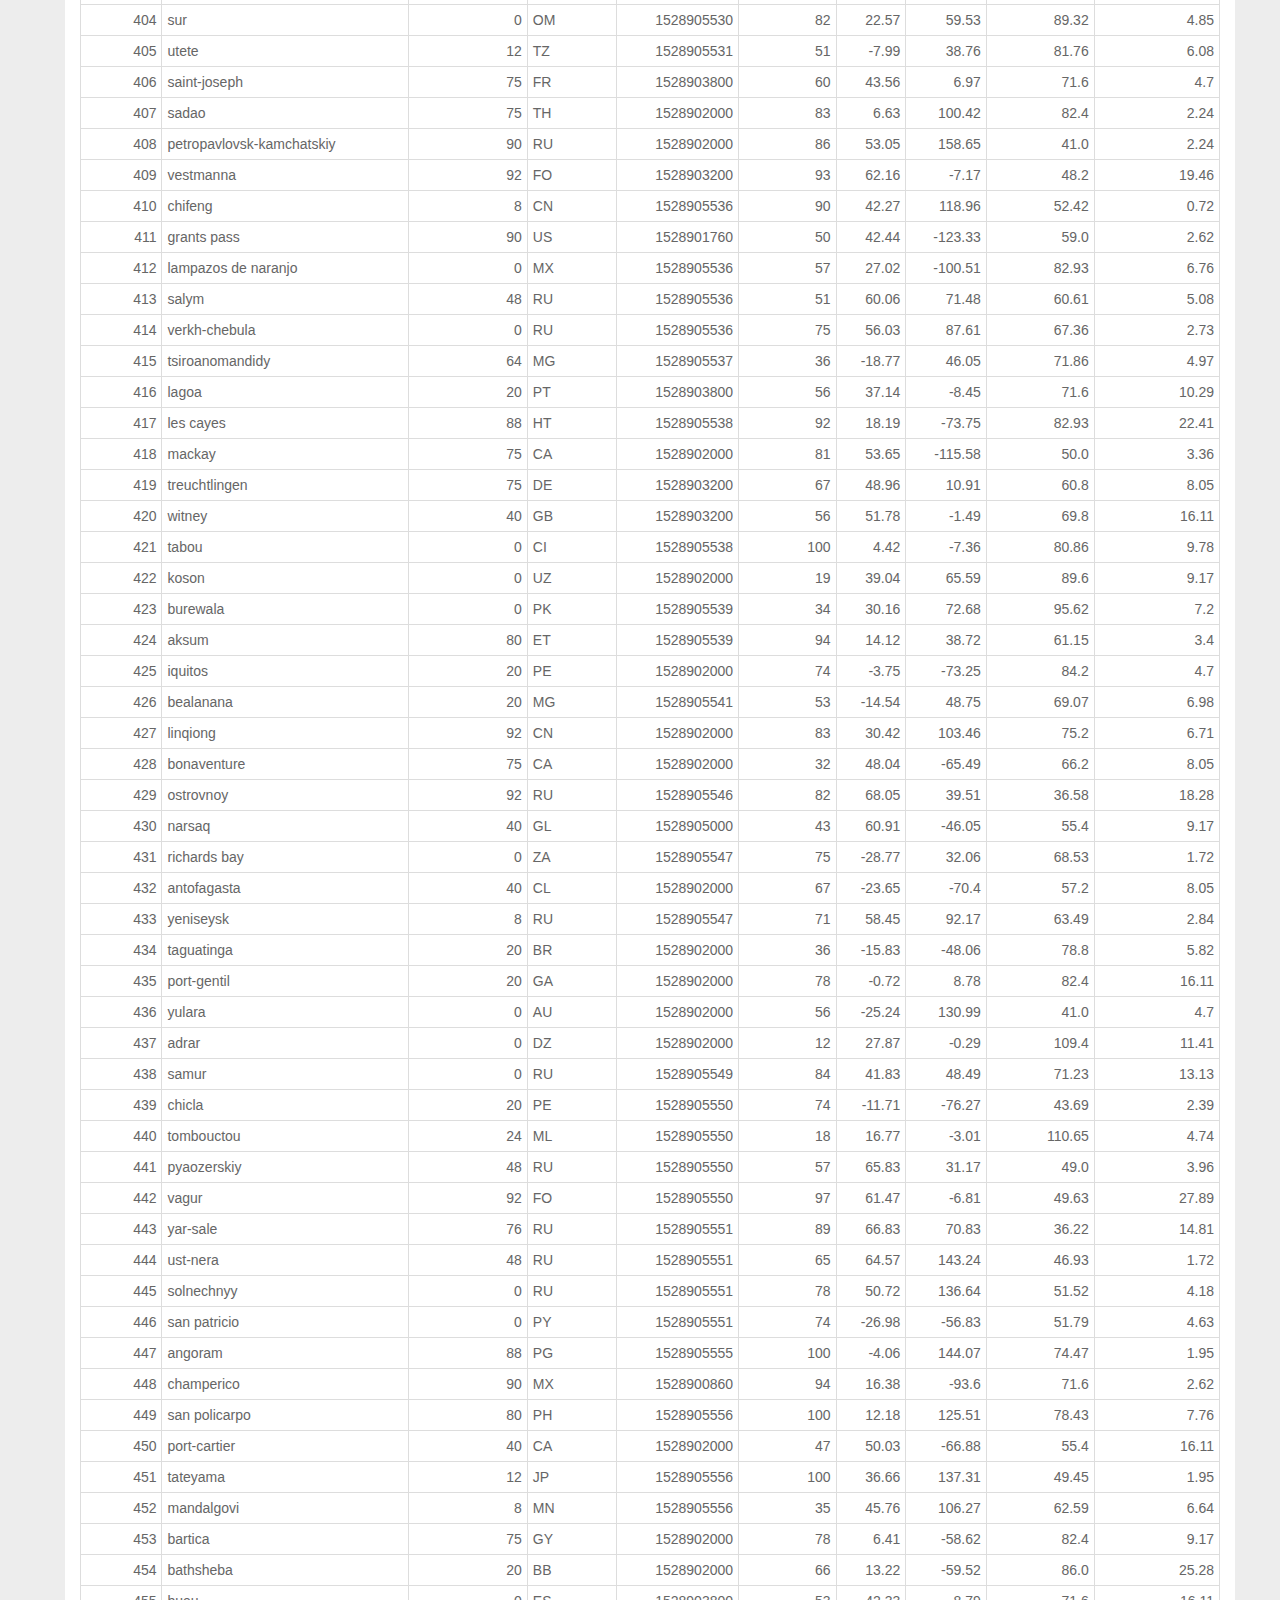
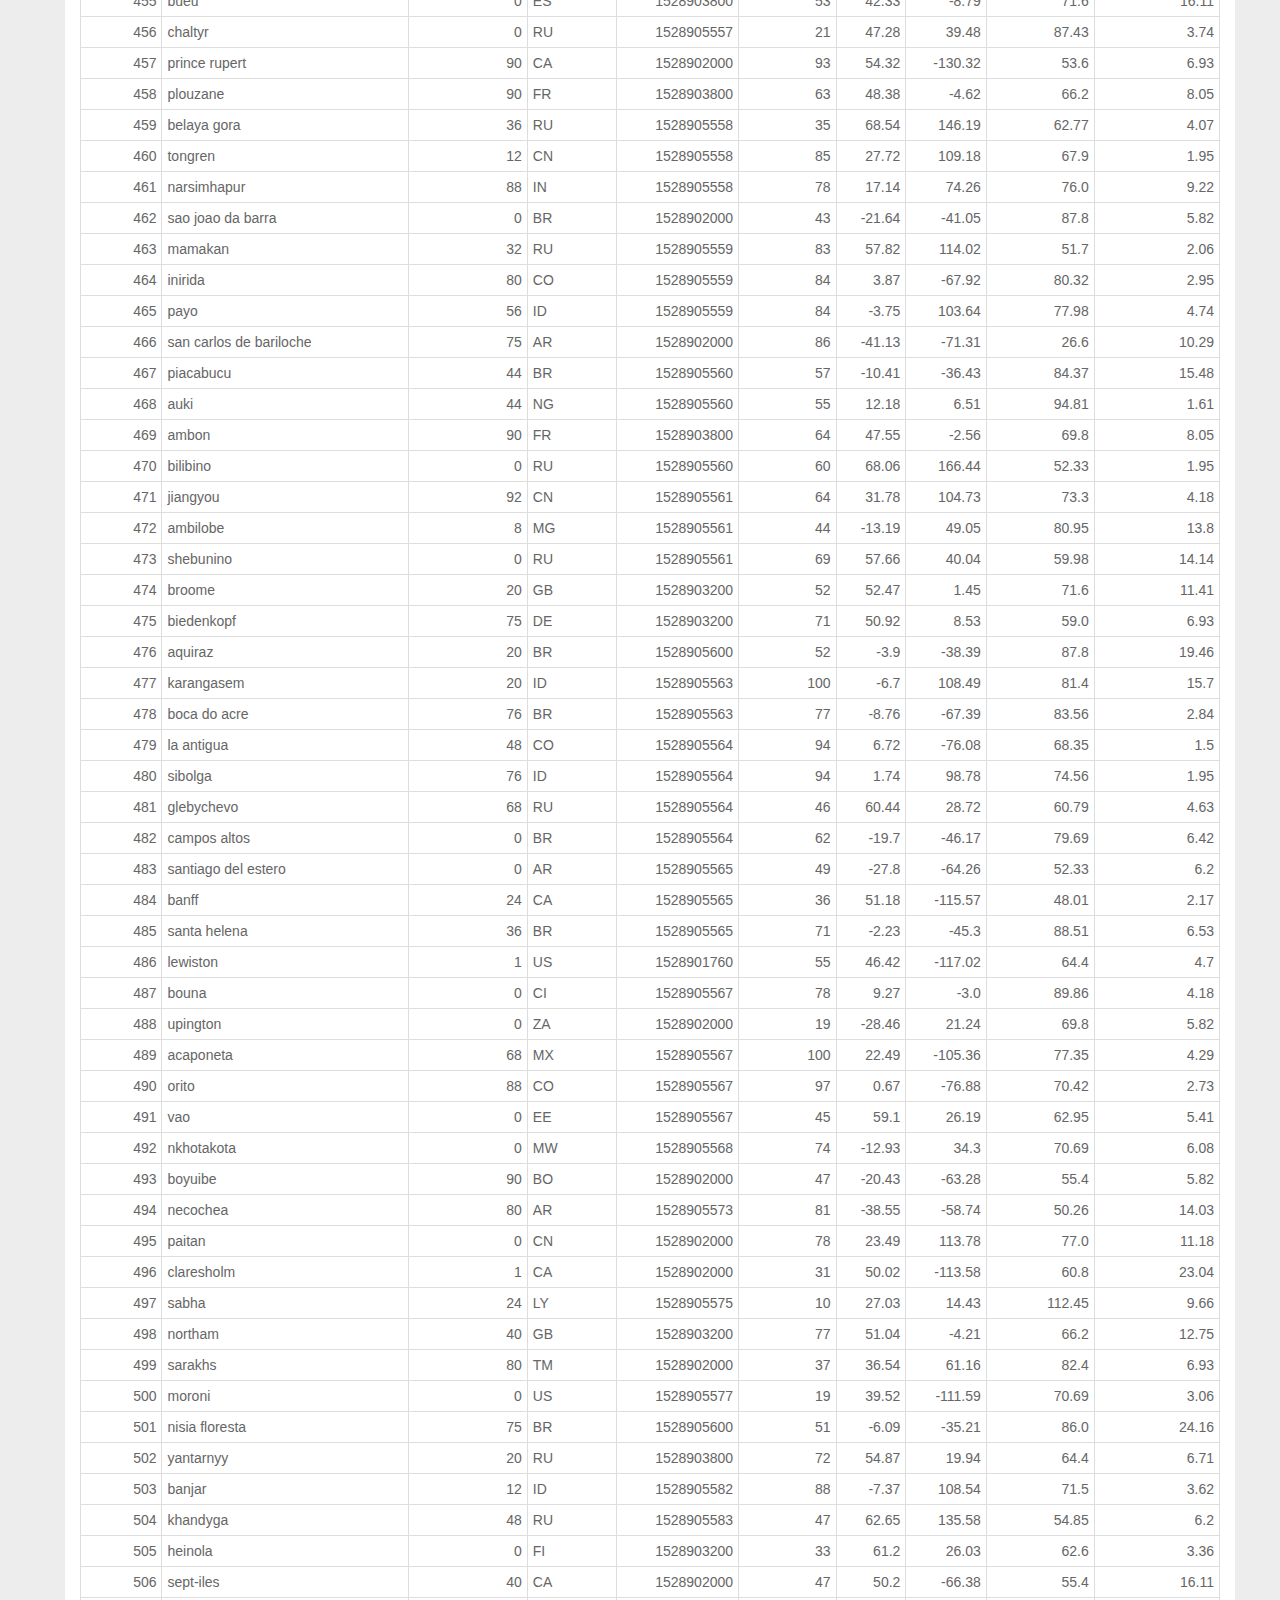
<file: data.html>
<!DOCTYPE html>
<html lang="en-us">
<head>
  <meta charset="UTF-8">
	<title>Bootcamp Visualization - Data</title>
    <!-- Bootstrap CDN -->
    <link rel="stylesheet" href="https://maxcdn.bootstrapcdn.com/bootstrap/3.3.7/css/bootstrap.min.css" 
    integrity="sha384-BVYiiSIFeK1dGmJRAkycuHAHRg32OmUcww7on3RYdg4Va+PmSTsz/K68vbdEjh4u" crossorigin="anonymous">
    <script type="text/javascript" src="https://ajax.googleapis.com/ajax/libs/jquery/2.2.1/jquery.min.js"></script>
     <script type="text/javascript" src="https://cdnjs.cloudflare.com/ajax/libs/popper.js/1.11.0/umd/popper.min.js"></script>
    <script type="text/javascript" src="https://stackpath.bootstrapcdn.com/bootstrap/4.1.3/js/bootstrap.min.js"></script>
<script>
     $(document).ready(function(){
        $('.dropdown-toggle').dropdown()
    });
</script>
        <link rel="stylesheet" href="style.css">
</head>
<body class="overall">
        <nav class="navbar navbar-default navbar-fixed-top">
                <div class="container-fluid">
                    <!-- Brand and toggle get grouped for better mobile display -->
                    <div class="navbar-header">
                    <button type="button" class="navbar-toggle collapsed" data-toggle="collapse" data-target="#bs-example-navbar-collapse-1" aria-expanded="false">
                        <span class="sr-only">Toggle navigation</span>
                        <span class="icon-bar"></span>
                        <span class="icon-bar"></span>
                        <span class="icon-bar"></span>
                    </button>
                    <a class="navbar-brand brand" href="index.html">Lattitude</a>
                    </div>
                    <!-- Collect the nav links, forms, and other content for toggling -->
                    <div class="collapse navbar-collapse" id="bs-example-navbar-collapse-1">
                    <ul class="nav navbar-nav navbar-right">
                            <li class="dropdown">
                                    <a href="#" 
                                    class="dropdown-toggle" 
                                    data-toggle="dropdown" 
                                    role="button" 
                                    aria-haspopup="true" 
                                    aria-expanded="false">
                                        Plots
                                        <span class="caret">
                                        </span>
                                    </a>
                                    <ul class="dropdown-menu">
                                        <li><a href="maxtemp.html">Max Temperature</a></li>
                                        <li><a href="humidity.html">Humidity</a></li>
                                        <li><a href="cloudiness.html">Cloudiness</a></li>
                                        <li><a href="windspeed.html">Wind Speed</a></li>
                                    </ul>
                            </li>
                            <li><a href="comparisons.html">Comparison</a></li>
                            <li><a href="data.html">Data</a></li>
                    </ul>
                    </div><!-- /.navbar-collapse -->
                </div><!-- /.container-fluid -->
            </nav>
        <!-- Creates the Overall Grid -->
        <div class="container">
          <!-- Body Content -->
          <div class="row">
            <div class="contenttable col-md-12">
              <h3 class="titles">Data</h3>
              
              <hr style="border: .5px solid #ededed;" />
              
              <p>The following table contains the data that was used for analysis and plotting during this project. Coordinates were chosen at random, and randomized coordinates were matched with the nearest weather station to obtain weather observations in the area.</p>
                <!-- Table -->
                <table >
                        <table class="table table-bordered table-hover table-condensed">
                                <thead><tr><th title="Field #1">City_ID</th>
                                <th title="Field #2">City</th>
                                <th title="Field #3">Cloudiness</th>
                                <th title="Field #4">Country</th>
                                <th title="Field #5">Date</th>
                                <th title="Field #6">Humidity</th>
                                <th title="Field #7">Lat</th>
                                <th title="Field #8">Lng</th>
                                <th title="Field #9">Max Temp</th>
                                <th title="Field #10">Wind Speed</th>
                                </tr></thead>
                                <tbody><tr>
                                <td align="right">0</td>
                                <td>jacareacanga</td>
                                <td align="right">0</td>
                                <td>BR</td>
                                <td align="right">1528902000</td>
                                <td align="right">62</td>
                                <td align="right">-6.22</td>
                                <td align="right">-57.76</td>
                                <td align="right">89.6</td>
                                <td align="right">6.93</td>
                                </tr>
                                <tr>
                                <td align="right">1</td>
                                <td>kaitangata</td>
                                <td align="right">100</td>
                                <td>NZ</td>
                                <td align="right">1528905304</td>
                                <td align="right">94</td>
                                <td align="right">-46.28</td>
                                <td align="right">169.85</td>
                                <td align="right">42.61</td>
                                <td align="right">5.64</td>
                                </tr>
                                <tr>
                                <td align="right">2</td>
                                <td>goulburn</td>
                                <td align="right">20</td>
                                <td>AU</td>
                                <td align="right">1528905078</td>
                                <td align="right">91</td>
                                <td align="right">-34.75</td>
                                <td align="right">149.72</td>
                                <td align="right">44.32</td>
                                <td align="right">10.11</td>
                                </tr>
                                <tr>
                                <td align="right">3</td>
                                <td>lata</td>
                                <td align="right">76</td>
                                <td>IN</td>
                                <td align="right">1528905305</td>
                                <td align="right">89</td>
                                <td align="right">30.78</td>
                                <td align="right">78.62</td>
                                <td align="right">59.89</td>
                                <td align="right">0.94</td>
                                </tr>
                                <tr>
                                <td align="right">4</td>
                                <td>chokurdakh</td>
                                <td align="right">0</td>
                                <td>RU</td>
                                <td align="right">1528905306</td>
                                <td align="right">88</td>
                                <td align="right">70.62</td>
                                <td align="right">147.9</td>
                                <td align="right">32.17</td>
                                <td align="right">2.95</td>
                                </tr>
                                <tr>
                                <td align="right">5</td>
                                <td>martyush</td>
                                <td align="right">92</td>
                                <td>RU</td>
                                <td align="right">1528905306</td>
                                <td align="right">94</td>
                                <td align="right">56.4</td>
                                <td align="right">61.89</td>
                                <td align="right">55.03</td>
                                <td align="right">9.33</td>
                                </tr>
                                <tr>
                                <td align="right">6</td>
                                <td>hobart</td>
                                <td align="right">20</td>
                                <td>AU</td>
                                <td align="right">1528902000</td>
                                <td align="right">87</td>
                                <td align="right">-42.88</td>
                                <td align="right">147.33</td>
                                <td align="right">44.6</td>
                                <td align="right">8.05</td>
                                </tr>
                                <tr>
                                <td align="right">7</td>
                                <td>broken hill</td>
                                <td align="right">0</td>
                                <td>AU</td>
                                <td align="right">1528905311</td>
                                <td align="right">88</td>
                                <td align="right">-31.97</td>
                                <td align="right">141.45</td>
                                <td align="right">44.5</td>
                                <td align="right">7.31</td>
                                </tr>
                                <tr>
                                <td align="right">8</td>
                                <td>harnosand</td>
                                <td align="right">0</td>
                                <td>SE</td>
                                <td align="right">1528903200</td>
                                <td align="right">44</td>
                                <td align="right">62.63</td>
                                <td align="right">17.94</td>
                                <td align="right">60.8</td>
                                <td align="right">13.87</td>
                                </tr>
                                <tr>
                                <td align="right">9</td>
                                <td>tuatapere</td>
                                <td align="right">0</td>
                                <td>NZ</td>
                                <td align="right">1528905312</td>
                                <td align="right">100</td>
                                <td align="right">-46.13</td>
                                <td align="right">167.69</td>
                                <td align="right">38.92</td>
                                <td align="right">3.4</td>
                                </tr>
                                <tr>
                                <td align="right">10</td>
                                <td>puerto ayora</td>
                                <td align="right">90</td>
                                <td>EC</td>
                                <td align="right">1528902000</td>
                                <td align="right">69</td>
                                <td align="right">-0.74</td>
                                <td align="right">-90.35</td>
                                <td align="right">77.0</td>
                                <td align="right">13.87</td>
                                </tr>
                                <tr>
                                <td align="right">11</td>
                                <td>havre-saint-pierre</td>
                                <td align="right">75</td>
                                <td>CA</td>
                                <td align="right">1528902000</td>
                                <td align="right">58</td>
                                <td align="right">50.23</td>
                                <td align="right">-63.6</td>
                                <td align="right">53.6</td>
                                <td align="right">19.46</td>
                                </tr>
                                <tr>
                                <td align="right">12</td>
                                <td>punta arenas</td>
                                <td align="right">0</td>
                                <td>CL</td>
                                <td align="right">1528902000</td>
                                <td align="right">100</td>
                                <td align="right">-53.16</td>
                                <td align="right">-70.91</td>
                                <td align="right">35.6</td>
                                <td align="right">9.17</td>
                                </tr>
                                <tr>
                                <td align="right">13</td>
                                <td>tasiilaq</td>
                                <td align="right">75</td>
                                <td>GL</td>
                                <td align="right">1528901400</td>
                                <td align="right">60</td>
                                <td align="right">65.61</td>
                                <td align="right">-37.64</td>
                                <td align="right">39.2</td>
                                <td align="right">2.24</td>
                                </tr>
                                <tr>
                                <td align="right">14</td>
                                <td>chapais</td>
                                <td align="right">40</td>
                                <td>CA</td>
                                <td align="right">1528902000</td>
                                <td align="right">38</td>
                                <td align="right">49.78</td>
                                <td align="right">-74.86</td>
                                <td align="right">59.0</td>
                                <td align="right">10.29</td>
                                </tr>
                                <tr>
                                <td align="right">15</td>
                                <td>avarua</td>
                                <td align="right">40</td>
                                <td>CK</td>
                                <td align="right">1528902000</td>
                                <td align="right">56</td>
                                <td align="right">-21.21</td>
                                <td align="right">-159.78</td>
                                <td align="right">73.4</td>
                                <td align="right">10.29</td>
                                </tr>
                                <tr>
                                <td align="right">16</td>
                                <td>hofn</td>
                                <td align="right">75</td>
                                <td>IS</td>
                                <td align="right">1528902000</td>
                                <td align="right">87</td>
                                <td align="right">64.25</td>
                                <td align="right">-15.21</td>
                                <td align="right">51.8</td>
                                <td align="right">8.05</td>
                                </tr>
                                <tr>
                                <td align="right">17</td>
                                <td>yukamenskoye</td>
                                <td align="right">92</td>
                                <td>RU</td>
                                <td align="right">1528905315</td>
                                <td align="right">98</td>
                                <td align="right">57.89</td>
                                <td align="right">52.24</td>
                                <td align="right">56.65</td>
                                <td align="right">10.22</td>
                                </tr>
                                <tr>
                                <td align="right">18</td>
                                <td>khandbari</td>
                                <td align="right">80</td>
                                <td>NP</td>
                                <td align="right">1528905315</td>
                                <td align="right">67</td>
                                <td align="right">27.38</td>
                                <td align="right">87.21</td>
                                <td align="right">44.59</td>
                                <td align="right">1.39</td>
                                </tr>
                                <tr>
                                <td align="right">19</td>
                                <td>bethel</td>
                                <td align="right">1</td>
                                <td>US</td>
                                <td align="right">1528901580</td>
                                <td align="right">93</td>
                                <td align="right">60.79</td>
                                <td align="right">-161.76</td>
                                <td align="right">44.6</td>
                                <td align="right">8.05</td>
                                </tr>
                                <tr>
                                <td align="right">20</td>
                                <td>ushuaia</td>
                                <td align="right">75</td>
                                <td>AR</td>
                                <td align="right">1528902000</td>
                                <td align="right">64</td>
                                <td align="right">-54.81</td>
                                <td align="right">-68.31</td>
                                <td align="right">41.0</td>
                                <td align="right">3.36</td>
                                </tr>
                                <tr>
                                <td align="right">21</td>
                                <td>east london</td>
                                <td align="right">0</td>
                                <td>ZA</td>
                                <td align="right">1528902000</td>
                                <td align="right">37</td>
                                <td align="right">-33.02</td>
                                <td align="right">27.91</td>
                                <td align="right">69.8</td>
                                <td align="right">5.82</td>
                                </tr>
                                <tr>
                                <td align="right">22</td>
                                <td>bluff</td>
                                <td align="right">76</td>
                                <td>AU</td>
                                <td align="right">1528905321</td>
                                <td align="right">76</td>
                                <td align="right">-23.58</td>
                                <td align="right">149.07</td>
                                <td align="right">61.96</td>
                                <td align="right">4.74</td>
                                </tr>
                                <tr>
                                <td align="right">23</td>
                                <td>mount isa</td>
                                <td align="right">75</td>
                                <td>AU</td>
                                <td align="right">1528902000</td>
                                <td align="right">100</td>
                                <td align="right">-20.73</td>
                                <td align="right">139.49</td>
                                <td align="right">64.4</td>
                                <td align="right">3.29</td>
                                </tr>
                                <tr>
                                <td align="right">24</td>
                                <td>pevek</td>
                                <td align="right">0</td>
                                <td>RU</td>
                                <td align="right">1528905321</td>
                                <td align="right">71</td>
                                <td align="right">69.7</td>
                                <td align="right">170.27</td>
                                <td align="right">36.94</td>
                                <td align="right">6.98</td>
                                </tr>
                                <tr>
                                <td align="right">25</td>
                                <td>gao</td>
                                <td align="right">24</td>
                                <td>ML</td>
                                <td align="right">1528905321</td>
                                <td align="right">16</td>
                                <td align="right">16.28</td>
                                <td align="right">-0.04</td>
                                <td align="right">110.02</td>
                                <td align="right">4.97</td>
                                </tr>
                                <tr>
                                <td align="right">26</td>
                                <td>cabo san lucas</td>
                                <td align="right">75</td>
                                <td>MX</td>
                                <td align="right">1528901160</td>
                                <td align="right">74</td>
                                <td align="right">22.89</td>
                                <td align="right">-109.91</td>
                                <td align="right">84.2</td>
                                <td align="right">10.29</td>
                                </tr>
                                <tr>
                                <td align="right">27</td>
                                <td>sao filipe</td>
                                <td align="right">0</td>
                                <td>CV</td>
                                <td align="right">1528905323</td>
                                <td align="right">88</td>
                                <td align="right">14.9</td>
                                <td align="right">-24.5</td>
                                <td align="right">75.73</td>
                                <td align="right">13.02</td>
                                </tr>
                                <tr>
                                <td align="right">28</td>
                                <td>tiksi</td>
                                <td align="right">44</td>
                                <td>RU</td>
                                <td align="right">1528905298</td>
                                <td align="right">58</td>
                                <td align="right">71.64</td>
                                <td align="right">128.87</td>
                                <td align="right">57.73</td>
                                <td align="right">10.11</td>
                                </tr>
                                <tr>
                                <td align="right">29</td>
                                <td>busselton</td>
                                <td align="right">92</td>
                                <td>AU</td>
                                <td align="right">1528905323</td>
                                <td align="right">100</td>
                                <td align="right">-33.64</td>
                                <td align="right">115.35</td>
                                <td align="right">60.43</td>
                                <td align="right">10.56</td>
                                </tr>
                                <tr>
                                <td align="right">30</td>
                                <td>alofi</td>
                                <td align="right">76</td>
                                <td>NU</td>
                                <td align="right">1528902000</td>
                                <td align="right">88</td>
                                <td align="right">-19.06</td>
                                <td align="right">-169.92</td>
                                <td align="right">71.6</td>
                                <td align="right">3.36</td>
                                </tr>
                                <tr>
                                <td align="right">31</td>
                                <td>ola</td>
                                <td align="right">75</td>
                                <td>RU</td>
                                <td align="right">1528902000</td>
                                <td align="right">100</td>
                                <td align="right">59.58</td>
                                <td align="right">151.3</td>
                                <td align="right">42.8</td>
                                <td align="right">7.76</td>
                                </tr>
                                <tr>
                                <td align="right">32</td>
                                <td>atar</td>
                                <td align="right">20</td>
                                <td>MR</td>
                                <td align="right">1528902000</td>
                                <td align="right">19</td>
                                <td align="right">20.52</td>
                                <td align="right">-13.05</td>
                                <td align="right">91.4</td>
                                <td align="right">9.17</td>
                                </tr>
                                <tr>
                                <td align="right">33</td>
                                <td>rikitea</td>
                                <td align="right">0</td>
                                <td>PF</td>
                                <td align="right">1528905325</td>
                                <td align="right">100</td>
                                <td align="right">-23.12</td>
                                <td align="right">-134.97</td>
                                <td align="right">73.57</td>
                                <td align="right">8.66</td>
                                </tr>
                                <tr>
                                <td align="right">34</td>
                                <td>hermanus</td>
                                <td align="right">0</td>
                                <td>ZA</td>
                                <td align="right">1528905325</td>
                                <td align="right">24</td>
                                <td align="right">-34.42</td>
                                <td align="right">19.24</td>
                                <td align="right">77.17</td>
                                <td align="right">8.66</td>
                                </tr>
                                <tr>
                                <td align="right">35</td>
                                <td>ponta delgada</td>
                                <td align="right">75</td>
                                <td>PT</td>
                                <td align="right">1528903800</td>
                                <td align="right">88</td>
                                <td align="right">37.73</td>
                                <td align="right">-25.67</td>
                                <td align="right">71.6</td>
                                <td align="right">12.75</td>
                                </tr>
                                <tr>
                                <td align="right">36</td>
                                <td>bambari</td>
                                <td align="right">24</td>
                                <td>CF</td>
                                <td align="right">1528905326</td>
                                <td align="right">84</td>
                                <td align="right">5.77</td>
                                <td align="right">20.68</td>
                                <td align="right">81.85</td>
                                <td align="right">7.65</td>
                                </tr>
                                <tr>
                                <td align="right">37</td>
                                <td>cap malheureux</td>
                                <td align="right">75</td>
                                <td>MU</td>
                                <td align="right">1528902000</td>
                                <td align="right">69</td>
                                <td align="right">-19.98</td>
                                <td align="right">57.61</td>
                                <td align="right">75.2</td>
                                <td align="right">14.99</td>
                                </tr>
                                <tr>
                                <td align="right">38</td>
                                <td>puerto escondido</td>
                                <td align="right">75</td>
                                <td>MX</td>
                                <td align="right">1528901100</td>
                                <td align="right">65</td>
                                <td align="right">15.86</td>
                                <td align="right">-97.07</td>
                                <td align="right">80.6</td>
                                <td align="right">3.36</td>
                                </tr>
                                <tr>
                                <td align="right">39</td>
                                <td>qaanaaq</td>
                                <td align="right">32</td>
                                <td>GL</td>
                                <td align="right">1528905330</td>
                                <td align="right">100</td>
                                <td align="right">77.48</td>
                                <td align="right">-69.36</td>
                                <td align="right">31.45</td>
                                <td align="right">6.31</td>
                                </tr>
                                <tr>
                                <td align="right">40</td>
                                <td>new norfolk</td>
                                <td align="right">20</td>
                                <td>AU</td>
                                <td align="right">1528902000</td>
                                <td align="right">87</td>
                                <td align="right">-42.78</td>
                                <td align="right">147.06</td>
                                <td align="right">44.6</td>
                                <td align="right">8.05</td>
                                </tr>
                                <tr>
                                <td align="right">41</td>
                                <td>najran</td>
                                <td align="right">40</td>
                                <td>SA</td>
                                <td align="right">1528902000</td>
                                <td align="right">13</td>
                                <td align="right">17.54</td>
                                <td align="right">44.22</td>
                                <td align="right">98.6</td>
                                <td align="right">11.41</td>
                                </tr>
                                <tr>
                                <td align="right">42</td>
                                <td>isla mujeres</td>
                                <td align="right">90</td>
                                <td>MX</td>
                                <td align="right">1528904340</td>
                                <td align="right">100</td>
                                <td align="right">21.23</td>
                                <td align="right">-86.73</td>
                                <td align="right">75.2</td>
                                <td align="right">16.11</td>
                                </tr>
                                <tr>
                                <td align="right">43</td>
                                <td>mar del plata</td>
                                <td align="right">0</td>
                                <td>AR</td>
                                <td align="right">1528905297</td>
                                <td align="right">100</td>
                                <td align="right">-46.43</td>
                                <td align="right">-67.52</td>
                                <td align="right">32.53</td>
                                <td align="right">7.31</td>
                                </tr>
                                <tr>
                                <td align="right">44</td>
                                <td>provideniya</td>
                                <td align="right">0</td>
                                <td>RU</td>
                                <td align="right">1528905332</td>
                                <td align="right">91</td>
                                <td align="right">64.42</td>
                                <td align="right">-173.23</td>
                                <td align="right">40.63</td>
                                <td align="right">10.78</td>
                                </tr>
                                <tr>
                                <td align="right">45</td>
                                <td>jamestown</td>
                                <td align="right">12</td>
                                <td>AU</td>
                                <td align="right">1528905333</td>
                                <td align="right">88</td>
                                <td align="right">-33.21</td>
                                <td align="right">138.6</td>
                                <td align="right">43.15</td>
                                <td align="right">10.89</td>
                                </tr>
                                <tr>
                                <td align="right">46</td>
                                <td>medicine hat</td>
                                <td align="right">20</td>
                                <td>CA</td>
                                <td align="right">1528902000</td>
                                <td align="right">34</td>
                                <td align="right">50.04</td>
                                <td align="right">-110.68</td>
                                <td align="right">66.2</td>
                                <td align="right">14.99</td>
                                </tr>
                                <tr>
                                <td align="right">47</td>
                                <td>katsuura</td>
                                <td align="right">8</td>
                                <td>JP</td>
                                <td align="right">1528905334</td>
                                <td align="right">88</td>
                                <td align="right">33.93</td>
                                <td align="right">134.5</td>
                                <td align="right">62.05</td>
                                <td align="right">7.54</td>
                                </tr>
                                <tr>
                                <td align="right">48</td>
                                <td>aklavik</td>
                                <td align="right">20</td>
                                <td>CA</td>
                                <td align="right">1528902000</td>
                                <td align="right">53</td>
                                <td align="right">68.22</td>
                                <td align="right">-135.01</td>
                                <td align="right">51.8</td>
                                <td align="right">11.41</td>
                                </tr>
                                <tr>
                                <td align="right">49</td>
                                <td>tuktoyaktuk</td>
                                <td align="right">20</td>
                                <td>CA</td>
                                <td align="right">1528902000</td>
                                <td align="right">61</td>
                                <td align="right">69.44</td>
                                <td align="right">-133.03</td>
                                <td align="right">46.4</td>
                                <td align="right">6.93</td>
                                </tr>
                                <tr>
                                <td align="right">50</td>
                                <td>kapaa</td>
                                <td align="right">90</td>
                                <td>US</td>
                                <td align="right">1528901760</td>
                                <td align="right">88</td>
                                <td align="right">22.08</td>
                                <td align="right">-159.32</td>
                                <td align="right">75.2</td>
                                <td align="right">14.99</td>
                                </tr>
                                <tr>
                                <td align="right">51</td>
                                <td>mildura</td>
                                <td align="right">0</td>
                                <td>AU</td>
                                <td align="right">1528905300</td>
                                <td align="right">92</td>
                                <td align="right">-34.18</td>
                                <td align="right">142.16</td>
                                <td align="right">45.67</td>
                                <td align="right">9.66</td>
                                </tr>
                                <tr>
                                <td align="right">52</td>
                                <td>souillac</td>
                                <td align="right">75</td>
                                <td>FR</td>
                                <td align="right">1528903800</td>
                                <td align="right">49</td>
                                <td align="right">45.6</td>
                                <td align="right">-0.6</td>
                                <td align="right">73.4</td>
                                <td align="right">10.29</td>
                                </tr>
                                <tr>
                                <td align="right">53</td>
                                <td>lorengau</td>
                                <td align="right">100</td>
                                <td>PG</td>
                                <td align="right">1528905336</td>
                                <td align="right">100</td>
                                <td align="right">-2.02</td>
                                <td align="right">147.27</td>
                                <td align="right">80.59</td>
                                <td align="right">3.85</td>
                                </tr>
                                <tr>
                                <td align="right">54</td>
                                <td>praia</td>
                                <td align="right">20</td>
                                <td>BR</td>
                                <td align="right">1528902000</td>
                                <td align="right">47</td>
                                <td align="right">-20.25</td>
                                <td align="right">-43.81</td>
                                <td align="right">82.4</td>
                                <td align="right">3.36</td>
                                </tr>
                                <tr>
                                <td align="right">55</td>
                                <td>port alfred</td>
                                <td align="right">0</td>
                                <td>ZA</td>
                                <td align="right">1528905338</td>
                                <td align="right">50</td>
                                <td align="right">-33.59</td>
                                <td align="right">26.89</td>
                                <td align="right">76.54</td>
                                <td align="right">7.2</td>
                                </tr>
                                <tr>
                                <td align="right">56</td>
                                <td>barranca</td>
                                <td align="right">0</td>
                                <td>PE</td>
                                <td align="right">1528905339</td>
                                <td align="right">98</td>
                                <td align="right">-10.75</td>
                                <td align="right">-77.76</td>
                                <td align="right">61.87</td>
                                <td align="right">9.89</td>
                                </tr>
                                <tr>
                                <td align="right">57</td>
                                <td>nome</td>
                                <td align="right">40</td>
                                <td>US</td>
                                <td align="right">1528902900</td>
                                <td align="right">70</td>
                                <td align="right">30.04</td>
                                <td align="right">-94.42</td>
                                <td align="right">87.8</td>
                                <td align="right">3.36</td>
                                </tr>
                                <tr>
                                <td align="right">58</td>
                                <td>matay</td>
                                <td align="right">0</td>
                                <td>EG</td>
                                <td align="right">1528905339</td>
                                <td align="right">23</td>
                                <td align="right">28.42</td>
                                <td align="right">30.79</td>
                                <td align="right">97.69</td>
                                <td align="right">6.98</td>
                                </tr>
                                <tr>
                                <td align="right">59</td>
                                <td>saskylakh</td>
                                <td align="right">48</td>
                                <td>RU</td>
                                <td align="right">1528905339</td>
                                <td align="right">55</td>
                                <td align="right">71.97</td>
                                <td align="right">114.09</td>
                                <td align="right">59.53</td>
                                <td align="right">5.86</td>
                                </tr>
                                <tr>
                                <td align="right">60</td>
                                <td>itarema</td>
                                <td align="right">0</td>
                                <td>BR</td>
                                <td align="right">1528905340</td>
                                <td align="right">61</td>
                                <td align="right">-2.92</td>
                                <td align="right">-39.92</td>
                                <td align="right">88.33</td>
                                <td align="right">12.57</td>
                                </tr>
                                <tr>
                                <td align="right">61</td>
                                <td>butaritari</td>
                                <td align="right">56</td>
                                <td>KI</td>
                                <td align="right">1528905340</td>
                                <td align="right">100</td>
                                <td align="right">3.07</td>
                                <td align="right">172.79</td>
                                <td align="right">81.13</td>
                                <td align="right">7.31</td>
                                </tr>
                                <tr>
                                <td align="right">62</td>
                                <td>peniche</td>
                                <td align="right">20</td>
                                <td>PT</td>
                                <td align="right">1528903800</td>
                                <td align="right">64</td>
                                <td align="right">39.36</td>
                                <td align="right">-9.38</td>
                                <td align="right">75.2</td>
                                <td align="right">12.75</td>
                                </tr>
                                <tr>
                                <td align="right">63</td>
                                <td>beloha</td>
                                <td align="right">0</td>
                                <td>MG</td>
                                <td align="right">1528905340</td>
                                <td align="right">57</td>
                                <td align="right">-25.17</td>
                                <td align="right">45.06</td>
                                <td align="right">71.95</td>
                                <td align="right">16.37</td>
                                </tr>
                                <tr>
                                <td align="right">64</td>
                                <td>anadyr</td>
                                <td align="right">0</td>
                                <td>RU</td>
                                <td align="right">1528902000</td>
                                <td align="right">57</td>
                                <td align="right">64.73</td>
                                <td align="right">177.51</td>
                                <td align="right">48.2</td>
                                <td align="right">4.47</td>
                                </tr>
                                <tr>
                                <td align="right">65</td>
                                <td>luderitz</td>
                                <td align="right">12</td>
                                <td>NA</td>
                                <td align="right">1528905342</td>
                                <td align="right">64</td>
                                <td align="right">-26.65</td>
                                <td align="right">15.16</td>
                                <td align="right">64.03</td>
                                <td align="right">17.38</td>
                                </tr>
                                <tr>
                                <td align="right">66</td>
                                <td>rochester</td>
                                <td align="right">1</td>
                                <td>US</td>
                                <td align="right">1528902960</td>
                                <td align="right">37</td>
                                <td align="right">44.02</td>
                                <td align="right">-92.46</td>
                                <td align="right">73.4</td>
                                <td align="right">6.93</td>
                                </tr>
                                <tr>
                                <td align="right">67</td>
                                <td>bosaso</td>
                                <td align="right">0</td>
                                <td>SO</td>
                                <td align="right">1528905347</td>
                                <td align="right">86</td>
                                <td align="right">11.28</td>
                                <td align="right">49.18</td>
                                <td align="right">89.77</td>
                                <td align="right">3.96</td>
                                </tr>
                                <tr>
                                <td align="right">68</td>
                                <td>faanui</td>
                                <td align="right">0</td>
                                <td>PF</td>
                                <td align="right">1528905347</td>
                                <td align="right">100</td>
                                <td align="right">-16.48</td>
                                <td align="right">-151.75</td>
                                <td align="right">79.96</td>
                                <td align="right">11.79</td>
                                </tr>
                                <tr>
                                <td align="right">69</td>
                                <td>grindavik</td>
                                <td align="right">75</td>
                                <td>IS</td>
                                <td align="right">1528902000</td>
                                <td align="right">70</td>
                                <td align="right">63.84</td>
                                <td align="right">-22.43</td>
                                <td align="right">48.2</td>
                                <td align="right">5.82</td>
                                </tr>
                                <tr>
                                <td align="right">70</td>
                                <td>margate</td>
                                <td align="right">20</td>
                                <td>AU</td>
                                <td align="right">1528902000</td>
                                <td align="right">87</td>
                                <td align="right">-43.03</td>
                                <td align="right">147.26</td>
                                <td align="right">44.6</td>
                                <td align="right">8.05</td>
                                </tr>
                                <tr>
                                <td align="right">71</td>
                                <td>marsh harbour</td>
                                <td align="right">88</td>
                                <td>BS</td>
                                <td align="right">1528905349</td>
                                <td align="right">95</td>
                                <td align="right">26.54</td>
                                <td align="right">-77.06</td>
                                <td align="right">82.39</td>
                                <td align="right">10.0</td>
                                </tr>
                                <tr>
                                <td align="right">72</td>
                                <td>comodoro rivadavia</td>
                                <td align="right">40</td>
                                <td>AR</td>
                                <td align="right">1528902000</td>
                                <td align="right">60</td>
                                <td align="right">-45.87</td>
                                <td align="right">-67.48</td>
                                <td align="right">42.8</td>
                                <td align="right">9.17</td>
                                </tr>
                                <tr>
                                <td align="right">73</td>
                                <td>upernavik</td>
                                <td align="right">92</td>
                                <td>GL</td>
                                <td align="right">1528905350</td>
                                <td align="right">100</td>
                                <td align="right">72.79</td>
                                <td align="right">-56.15</td>
                                <td align="right">29.29</td>
                                <td align="right">3.74</td>
                                </tr>
                                <tr>
                                <td align="right">74</td>
                                <td>uige</td>
                                <td align="right">0</td>
                                <td>AO</td>
                                <td align="right">1528905350</td>
                                <td align="right">29</td>
                                <td align="right">-7.61</td>
                                <td align="right">15.06</td>
                                <td align="right">86.8</td>
                                <td align="right">3.18</td>
                                </tr>
                                <tr>
                                <td align="right">75</td>
                                <td>bredasdorp</td>
                                <td align="right">0</td>
                                <td>ZA</td>
                                <td align="right">1528902000</td>
                                <td align="right">23</td>
                                <td align="right">-34.53</td>
                                <td align="right">20.04</td>
                                <td align="right">82.4</td>
                                <td align="right">5.82</td>
                                </tr>
                                <tr>
                                <td align="right">76</td>
                                <td>bodden town</td>
                                <td align="right">40</td>
                                <td>KY</td>
                                <td align="right">1528902000</td>
                                <td align="right">78</td>
                                <td align="right">19.28</td>
                                <td align="right">-81.25</td>
                                <td align="right">80.6</td>
                                <td align="right">16.11</td>
                                </tr>
                                <tr>
                                <td align="right">77</td>
                                <td>guerrero negro</td>
                                <td align="right">44</td>
                                <td>MX</td>
                                <td align="right">1528905350</td>
                                <td align="right">88</td>
                                <td align="right">27.97</td>
                                <td align="right">-114.04</td>
                                <td align="right">63.85</td>
                                <td align="right">3.74</td>
                                </tr>
                                <tr>
                                <td align="right">78</td>
                                <td>bilma</td>
                                <td align="right">0</td>
                                <td>NE</td>
                                <td align="right">1528905351</td>
                                <td align="right">12</td>
                                <td align="right">18.69</td>
                                <td align="right">12.92</td>
                                <td align="right">110.47</td>
                                <td align="right">4.63</td>
                                </tr>
                                <tr>
                                <td align="right">79</td>
                                <td>carnarvon</td>
                                <td align="right">0</td>
                                <td>ZA</td>
                                <td align="right">1528905351</td>
                                <td align="right">30</td>
                                <td align="right">-30.97</td>
                                <td align="right">22.13</td>
                                <td align="right">60.43</td>
                                <td align="right">14.25</td>
                                </tr>
                                <tr>
                                <td align="right">80</td>
                                <td>ponta do sol</td>
                                <td align="right">12</td>
                                <td>BR</td>
                                <td align="right">1528905352</td>
                                <td align="right">72</td>
                                <td align="right">-20.63</td>
                                <td align="right">-46.0</td>
                                <td align="right">78.25</td>
                                <td align="right">3.96</td>
                                </tr>
                                <tr>
                                <td align="right">81</td>
                                <td>vila franca do campo</td>
                                <td align="right">75</td>
                                <td>PT</td>
                                <td align="right">1528903800</td>
                                <td align="right">88</td>
                                <td align="right">37.72</td>
                                <td align="right">-25.43</td>
                                <td align="right">71.6</td>
                                <td align="right">12.75</td>
                                </tr>
                                <tr>
                                <td align="right">82</td>
                                <td>puerto del rosario</td>
                                <td align="right">20</td>
                                <td>ES</td>
                                <td align="right">1528903800</td>
                                <td align="right">60</td>
                                <td align="right">28.5</td>
                                <td align="right">-13.86</td>
                                <td align="right">73.4</td>
                                <td align="right">17.22</td>
                                </tr>
                                <tr>
                                <td align="right">83</td>
                                <td>sitka</td>
                                <td align="right">20</td>
                                <td>US</td>
                                <td align="right">1528905353</td>
                                <td align="right">92</td>
                                <td align="right">37.17</td>
                                <td align="right">-99.65</td>
                                <td align="right">74.02</td>
                                <td align="right">5.97</td>
                                </tr>
                                <tr>
                                <td align="right">84</td>
                                <td>camacha</td>
                                <td align="right">75</td>
                                <td>PT</td>
                                <td align="right">1528903800</td>
                                <td align="right">72</td>
                                <td align="right">33.08</td>
                                <td align="right">-16.33</td>
                                <td align="right">68.0</td>
                                <td align="right">16.11</td>
                                </tr>
                                <tr>
                                <td align="right">85</td>
                                <td>saint-philippe</td>
                                <td align="right">1</td>
                                <td>CA</td>
                                <td align="right">1528902900</td>
                                <td align="right">54</td>
                                <td align="right">45.36</td>
                                <td align="right">-73.48</td>
                                <td align="right">78.8</td>
                                <td align="right">11.41</td>
                                </tr>
                                <tr>
                                <td align="right">86</td>
                                <td>port blair</td>
                                <td align="right">92</td>
                                <td>IN</td>
                                <td align="right">1528905357</td>
                                <td align="right">97</td>
                                <td align="right">11.67</td>
                                <td align="right">92.75</td>
                                <td align="right">84.37</td>
                                <td align="right">25.1</td>
                                </tr>
                                <tr>
                                <td align="right">87</td>
                                <td>albany</td>
                                <td align="right">90</td>
                                <td>US</td>
                                <td align="right">1528903860</td>
                                <td align="right">68</td>
                                <td align="right">42.65</td>
                                <td align="right">-73.75</td>
                                <td align="right">69.8</td>
                                <td align="right">3.36</td>
                                </tr>
                                <tr>
                                <td align="right">88</td>
                                <td>barrow</td>
                                <td align="right">88</td>
                                <td>AR</td>
                                <td align="right">1528905182</td>
                                <td align="right">72</td>
                                <td align="right">-38.31</td>
                                <td align="right">-60.23</td>
                                <td align="right">50.26</td>
                                <td align="right">8.21</td>
                                </tr>
                                <tr>
                                <td align="right">89</td>
                                <td>qorveh</td>
                                <td align="right">92</td>
                                <td>IR</td>
                                <td align="right">1528905357</td>
                                <td align="right">22</td>
                                <td align="right">35.17</td>
                                <td align="right">47.8</td>
                                <td align="right">76.72</td>
                                <td align="right">3.18</td>
                                </tr>
                                <tr>
                                <td align="right">90</td>
                                <td>san jeronimo</td>
                                <td align="right">90</td>
                                <td>PE</td>
                                <td align="right">1528902000</td>
                                <td align="right">81</td>
                                <td align="right">-13.65</td>
                                <td align="right">-73.37</td>
                                <td align="right">46.4</td>
                                <td align="right">2.39</td>
                                </tr>
                                <tr>
                                <td align="right">91</td>
                                <td>mataura</td>
                                <td align="right">24</td>
                                <td>NZ</td>
                                <td align="right">1528905299</td>
                                <td align="right">79</td>
                                <td align="right">-46.19</td>
                                <td align="right">168.86</td>
                                <td align="right">25.69</td>
                                <td align="right">3.18</td>
                                </tr>
                                <tr>
                                <td align="right">92</td>
                                <td>buala</td>
                                <td align="right">64</td>
                                <td>SB</td>
                                <td align="right">1528905359</td>
                                <td align="right">100</td>
                                <td align="right">-8.15</td>
                                <td align="right">159.59</td>
                                <td align="right">78.7</td>
                                <td align="right">4.18</td>
                                </tr>
                                <tr>
                                <td align="right">93</td>
                                <td>eyl</td>
                                <td align="right">20</td>
                                <td>SO</td>
                                <td align="right">1528905359</td>
                                <td align="right">57</td>
                                <td align="right">7.98</td>
                                <td align="right">49.82</td>
                                <td align="right">86.62</td>
                                <td align="right">22.41</td>
                                </tr>
                                <tr>
                                <td align="right">94</td>
                                <td>abu dhabi</td>
                                <td align="right">0</td>
                                <td>AE</td>
                                <td align="right">1528902000</td>
                                <td align="right">29</td>
                                <td align="right">24.47</td>
                                <td align="right">54.37</td>
                                <td align="right">98.6</td>
                                <td align="right">16.11</td>
                                </tr>
                                <tr>
                                <td align="right">95</td>
                                <td>tahe</td>
                                <td align="right">92</td>
                                <td>CN</td>
                                <td align="right">1528905359</td>
                                <td align="right">98</td>
                                <td align="right">52.34</td>
                                <td align="right">124.71</td>
                                <td align="right">51.43</td>
                                <td align="right">2.17</td>
                                </tr>
                                <tr>
                                <td align="right">96</td>
                                <td>chuy</td>
                                <td align="right">80</td>
                                <td>UY</td>
                                <td align="right">1528905099</td>
                                <td align="right">93</td>
                                <td align="right">-33.69</td>
                                <td align="right">-53.46</td>
                                <td align="right">52.87</td>
                                <td align="right">28.9</td>
                                </tr>
                                <tr>
                                <td align="right">97</td>
                                <td>dzerzhinskoye</td>
                                <td align="right">8</td>
                                <td>RU</td>
                                <td align="right">1528905360</td>
                                <td align="right">69</td>
                                <td align="right">56.84</td>
                                <td align="right">95.22</td>
                                <td align="right">65.11</td>
                                <td align="right">3.85</td>
                                </tr>
                                <tr>
                                <td align="right">98</td>
                                <td>vanavara</td>
                                <td align="right">0</td>
                                <td>RU</td>
                                <td align="right">1528905360</td>
                                <td align="right">50</td>
                                <td align="right">60.35</td>
                                <td align="right">102.28</td>
                                <td align="right">64.21</td>
                                <td align="right">5.64</td>
                                </tr>
                                <tr>
                                <td align="right">99</td>
                                <td>muros</td>
                                <td align="right">40</td>
                                <td>ES</td>
                                <td align="right">1528903800</td>
                                <td align="right">72</td>
                                <td align="right">42.77</td>
                                <td align="right">-9.06</td>
                                <td align="right">66.2</td>
                                <td align="right">10.29</td>
                                </tr>
                                <tr>
                                <td align="right">100</td>
                                <td>auchel</td>
                                <td align="right">0</td>
                                <td>FR</td>
                                <td align="right">1528903800</td>
                                <td align="right">49</td>
                                <td align="right">50.51</td>
                                <td align="right">2.47</td>
                                <td align="right">68.0</td>
                                <td align="right">3.36</td>
                                </tr>
                                <tr>
                                <td align="right">101</td>
                                <td>bubaque</td>
                                <td align="right">40</td>
                                <td>GW</td>
                                <td align="right">1528902000</td>
                                <td align="right">55</td>
                                <td align="right">11.28</td>
                                <td align="right">-15.83</td>
                                <td align="right">91.4</td>
                                <td align="right">11.41</td>
                                </tr>
                                <tr>
                                <td align="right">102</td>
                                <td>khatanga</td>
                                <td align="right">8</td>
                                <td>RU</td>
                                <td align="right">1528905361</td>
                                <td align="right">65</td>
                                <td align="right">71.98</td>
                                <td align="right">102.47</td>
                                <td align="right">60.97</td>
                                <td align="right">4.63</td>
                                </tr>
                                <tr>
                                <td align="right">103</td>
                                <td>los banos</td>
                                <td align="right">1</td>
                                <td>US</td>
                                <td align="right">1528904100</td>
                                <td align="right">67</td>
                                <td align="right">37.06</td>
                                <td align="right">-120.85</td>
                                <td align="right">75.2</td>
                                <td align="right">4.74</td>
                                </tr>
                                <tr>
                                <td align="right">104</td>
                                <td>labuhan</td>
                                <td align="right">12</td>
                                <td>ID</td>
                                <td align="right">1528905361</td>
                                <td align="right">95</td>
                                <td align="right">-2.54</td>
                                <td align="right">115.51</td>
                                <td align="right">72.94</td>
                                <td align="right">1.83</td>
                                </tr>
                                <tr>
                                <td align="right">105</td>
                                <td>saint-paul</td>
                                <td align="right">75</td>
                                <td>FR</td>
                                <td align="right">1528903800</td>
                                <td align="right">56</td>
                                <td align="right">45.22</td>
                                <td align="right">1.9</td>
                                <td align="right">68.0</td>
                                <td align="right">14.99</td>
                                </tr>
                                <tr>
                                <td align="right">106</td>
                                <td>petatlan</td>
                                <td align="right">90</td>
                                <td>MX</td>
                                <td align="right">1528901220</td>
                                <td align="right">74</td>
                                <td align="right">17.52</td>
                                <td align="right">-101.27</td>
                                <td align="right">84.2</td>
                                <td align="right">1.83</td>
                                </tr>
                                <tr>
                                <td align="right">107</td>
                                <td>baykit</td>
                                <td align="right">36</td>
                                <td>RU</td>
                                <td align="right">1528905366</td>
                                <td align="right">68</td>
                                <td align="right">61.68</td>
                                <td align="right">96.39</td>
                                <td align="right">63.94</td>
                                <td align="right">4.29</td>
                                </tr>
                                <tr>
                                <td align="right">108</td>
                                <td>dalby</td>
                                <td align="right">75</td>
                                <td>AU</td>
                                <td align="right">1528902000</td>
                                <td align="right">93</td>
                                <td align="right">-27.18</td>
                                <td align="right">151.26</td>
                                <td align="right">53.6</td>
                                <td align="right">2.24</td>
                                </tr>
                                <tr>
                                <td align="right">109</td>
                                <td>yellowknife</td>
                                <td align="right">90</td>
                                <td>CA</td>
                                <td align="right">1528902540</td>
                                <td align="right">93</td>
                                <td align="right">62.45</td>
                                <td align="right">-114.38</td>
                                <td align="right">46.4</td>
                                <td align="right">8.05</td>
                                </tr>
                                <tr>
                                <td align="right">110</td>
                                <td>hilo</td>
                                <td align="right">75</td>
                                <td>US</td>
                                <td align="right">1528901580</td>
                                <td align="right">88</td>
                                <td align="right">19.71</td>
                                <td align="right">-155.08</td>
                                <td align="right">66.2</td>
                                <td align="right">5.82</td>
                                </tr>
                                <tr>
                                <td align="right">111</td>
                                <td>turukhansk</td>
                                <td align="right">36</td>
                                <td>RU</td>
                                <td align="right">1528905297</td>
                                <td align="right">76</td>
                                <td align="right">65.8</td>
                                <td align="right">87.96</td>
                                <td align="right">66.37</td>
                                <td align="right">6.42</td>
                                </tr>
                                <tr>
                                <td align="right">112</td>
                                <td>dingle</td>
                                <td align="right">68</td>
                                <td>PH</td>
                                <td align="right">1528905368</td>
                                <td align="right">82</td>
                                <td align="right">11.0</td>
                                <td align="right">122.67</td>
                                <td align="right">79.96</td>
                                <td align="right">8.21</td>
                                </tr>
                                <tr>
                                <td align="right">113</td>
                                <td>dillon</td>
                                <td align="right">1</td>
                                <td>US</td>
                                <td align="right">1528901580</td>
                                <td align="right">44</td>
                                <td align="right">45.22</td>
                                <td align="right">-112.64</td>
                                <td align="right">57.2</td>
                                <td align="right">5.82</td>
                                </tr>
                                <tr>
                                <td align="right">114</td>
                                <td>labytnangi</td>
                                <td align="right">64</td>
                                <td>RU</td>
                                <td align="right">1528905370</td>
                                <td align="right">75</td>
                                <td align="right">66.66</td>
                                <td align="right">66.39</td>
                                <td align="right">47.11</td>
                                <td align="right">17.49</td>
                                </tr>
                                <tr>
                                <td align="right">115</td>
                                <td>gigmoto</td>
                                <td align="right">36</td>
                                <td>PH</td>
                                <td align="right">1528905370</td>
                                <td align="right">98</td>
                                <td align="right">13.78</td>
                                <td align="right">124.39</td>
                                <td align="right">83.56</td>
                                <td align="right">17.6</td>
                                </tr>
                                <tr>
                                <td align="right">116</td>
                                <td>nouakchott</td>
                                <td align="right">68</td>
                                <td>MR</td>
                                <td align="right">1528905371</td>
                                <td align="right">76</td>
                                <td align="right">18.08</td>
                                <td align="right">-15.98</td>
                                <td align="right">76.72</td>
                                <td align="right">1.39</td>
                                </tr>
                                <tr>
                                <td align="right">117</td>
                                <td>rumoi</td>
                                <td align="right">92</td>
                                <td>JP</td>
                                <td align="right">1528905371</td>
                                <td align="right">100</td>
                                <td align="right">43.93</td>
                                <td align="right">141.67</td>
                                <td align="right">44.41</td>
                                <td align="right">8.1</td>
                                </tr>
                                <tr>
                                <td align="right">118</td>
                                <td>dikson</td>
                                <td align="right">32</td>
                                <td>RU</td>
                                <td align="right">1528905373</td>
                                <td align="right">100</td>
                                <td align="right">73.51</td>
                                <td align="right">80.55</td>
                                <td align="right">31.09</td>
                                <td align="right">13.13</td>
                                </tr>
                                <tr>
                                <td align="right">119</td>
                                <td>chinsali</td>
                                <td align="right">0</td>
                                <td>ZM</td>
                                <td align="right">1528905377</td>
                                <td align="right">36</td>
                                <td align="right">-10.55</td>
                                <td align="right">32.07</td>
                                <td align="right">73.39</td>
                                <td align="right">9.22</td>
                                </tr>
                                <tr>
                                <td align="right">120</td>
                                <td>georgetown</td>
                                <td align="right">75</td>
                                <td>GY</td>
                                <td align="right">1528902000</td>
                                <td align="right">78</td>
                                <td align="right">6.8</td>
                                <td align="right">-58.16</td>
                                <td align="right">82.4</td>
                                <td align="right">9.17</td>
                                </tr>
                                <tr>
                                <td align="right">121</td>
                                <td>tooele</td>
                                <td align="right">1</td>
                                <td>US</td>
                                <td align="right">1528902900</td>
                                <td align="right">35</td>
                                <td align="right">40.53</td>
                                <td align="right">-112.3</td>
                                <td align="right">73.4</td>
                                <td align="right">9.17</td>
                                </tr>
                                <tr>
                                <td align="right">122</td>
                                <td>nikolskoye</td>
                                <td align="right">40</td>
                                <td>RU</td>
                                <td align="right">1528902000</td>
                                <td align="right">41</td>
                                <td align="right">59.7</td>
                                <td align="right">30.79</td>
                                <td align="right">60.8</td>
                                <td align="right">4.47</td>
                                </tr>
                                <tr>
                                <td align="right">123</td>
                                <td>bodo</td>
                                <td align="right">80</td>
                                <td>CI</td>
                                <td align="right">1528905379</td>
                                <td align="right">66</td>
                                <td align="right">5.91</td>
                                <td align="right">-4.68</td>
                                <td align="right">87.7</td>
                                <td align="right">8.21</td>
                                </tr>
                                <tr>
                                <td align="right">124</td>
                                <td>minador do negrao</td>
                                <td align="right">32</td>
                                <td>BR</td>
                                <td align="right">1528905379</td>
                                <td align="right">80</td>
                                <td align="right">-9.31</td>
                                <td align="right">-36.86</td>
                                <td align="right">76.81</td>
                                <td align="right">13.24</td>
                                </tr>
                                <tr>
                                <td align="right">125</td>
                                <td>sambava</td>
                                <td align="right">88</td>
                                <td>MG</td>
                                <td align="right">1528905379</td>
                                <td align="right">100</td>
                                <td align="right">-14.27</td>
                                <td align="right">50.17</td>
                                <td align="right">77.35</td>
                                <td align="right">19.73</td>
                                </tr>
                                <tr>
                                <td align="right">126</td>
                                <td>yerbogachen</td>
                                <td align="right">0</td>
                                <td>RU</td>
                                <td align="right">1528905380</td>
                                <td align="right">44</td>
                                <td align="right">61.28</td>
                                <td align="right">108.01</td>
                                <td align="right">64.93</td>
                                <td align="right">7.43</td>
                                </tr>
                                <tr>
                                <td align="right">127</td>
                                <td>kahului</td>
                                <td align="right">1</td>
                                <td>US</td>
                                <td align="right">1528901760</td>
                                <td align="right">93</td>
                                <td align="right">20.89</td>
                                <td align="right">-156.47</td>
                                <td align="right">66.2</td>
                                <td align="right">3.36</td>
                                </tr>
                                <tr>
                                <td align="right">128</td>
                                <td>clyde river</td>
                                <td align="right">75</td>
                                <td>CA</td>
                                <td align="right">1528902660</td>
                                <td align="right">100</td>
                                <td align="right">70.47</td>
                                <td align="right">-68.59</td>
                                <td align="right">35.6</td>
                                <td align="right">21.92</td>
                                </tr>
                                <tr>
                                <td align="right">129</td>
                                <td>ancud</td>
                                <td align="right">20</td>
                                <td>CL</td>
                                <td align="right">1528905381</td>
                                <td align="right">90</td>
                                <td align="right">-41.87</td>
                                <td align="right">-73.83</td>
                                <td align="right">39.1</td>
                                <td align="right">2.73</td>
                                </tr>
                                <tr>
                                <td align="right">130</td>
                                <td>beringovskiy</td>
                                <td align="right">0</td>
                                <td>RU</td>
                                <td align="right">1528905381</td>
                                <td align="right">88</td>
                                <td align="right">63.05</td>
                                <td align="right">179.32</td>
                                <td align="right">39.37</td>
                                <td align="right">3.4</td>
                                </tr>
                                <tr>
                                <td align="right">131</td>
                                <td>majene</td>
                                <td align="right">32</td>
                                <td>ID</td>
                                <td align="right">1528905382</td>
                                <td align="right">100</td>
                                <td align="right">-3.54</td>
                                <td align="right">118.97</td>
                                <td align="right">81.85</td>
                                <td align="right">11.01</td>
                                </tr>
                                <tr>
                                <td align="right">132</td>
                                <td>ahar</td>
                                <td align="right">36</td>
                                <td>IR</td>
                                <td align="right">1528905382</td>
                                <td align="right">62</td>
                                <td align="right">38.48</td>
                                <td align="right">47.07</td>
                                <td align="right">62.77</td>
                                <td align="right">3.74</td>
                                </tr>
                                <tr>
                                <td align="right">133</td>
                                <td>ilhabela</td>
                                <td align="right">80</td>
                                <td>BR</td>
                                <td align="right">1528905382</td>
                                <td align="right">98</td>
                                <td align="right">-23.78</td>
                                <td align="right">-45.36</td>
                                <td align="right">72.85</td>
                                <td align="right">2.28</td>
                                </tr>
                                <tr>
                                <td align="right">134</td>
                                <td>listvyagi</td>
                                <td align="right">0</td>
                                <td>RU</td>
                                <td align="right">1528905382</td>
                                <td align="right">78</td>
                                <td align="right">53.68</td>
                                <td align="right">86.95</td>
                                <td align="right">65.11</td>
                                <td align="right">2.06</td>
                                </tr>
                                <tr>
                                <td align="right">135</td>
                                <td>skjervoy</td>
                                <td align="right">40</td>
                                <td>NO</td>
                                <td align="right">1528903200</td>
                                <td align="right">65</td>
                                <td align="right">70.03</td>
                                <td align="right">20.97</td>
                                <td align="right">44.6</td>
                                <td align="right">10.29</td>
                                </tr>
                                <tr>
                                <td align="right">136</td>
                                <td>cape town</td>
                                <td align="right">0</td>
                                <td>ZA</td>
                                <td align="right">1528902000</td>
                                <td align="right">35</td>
                                <td align="right">-33.93</td>
                                <td align="right">18.42</td>
                                <td align="right">73.4</td>
                                <td align="right">9.17</td>
                                </tr>
                                <tr>
                                <td align="right">137</td>
                                <td>iqaluit</td>
                                <td align="right">90</td>
                                <td>CA</td>
                                <td align="right">1528902000</td>
                                <td align="right">96</td>
                                <td align="right">63.75</td>
                                <td align="right">-68.52</td>
                                <td align="right">35.6</td>
                                <td align="right">20.8</td>
                                </tr>
                                <tr>
                                <td align="right">138</td>
                                <td>fort-shevchenko</td>
                                <td align="right">0</td>
                                <td>KZ</td>
                                <td align="right">1528905387</td>
                                <td align="right">59</td>
                                <td align="right">44.51</td>
                                <td align="right">50.26</td>
                                <td align="right">74.2</td>
                                <td align="right">3.62</td>
                                </tr>
                                <tr>
                                <td align="right">139</td>
                                <td>severo-kurilsk</td>
                                <td align="right">92</td>
                                <td>RU</td>
                                <td align="right">1528905387</td>
                                <td align="right">100</td>
                                <td align="right">50.68</td>
                                <td align="right">156.12</td>
                                <td align="right">38.02</td>
                                <td align="right">16.26</td>
                                </tr>
                                <tr>
                                <td align="right">140</td>
                                <td>arraial do cabo</td>
                                <td align="right">0</td>
                                <td>BR</td>
                                <td align="right">1528905600</td>
                                <td align="right">65</td>
                                <td align="right">-22.97</td>
                                <td align="right">-42.02</td>
                                <td align="right">80.6</td>
                                <td align="right">4.7</td>
                                </tr>
                                <tr>
                                <td align="right">141</td>
                                <td>torbay</td>
                                <td align="right">90</td>
                                <td>CA</td>
                                <td align="right">1528903560</td>
                                <td align="right">93</td>
                                <td align="right">47.66</td>
                                <td align="right">-52.73</td>
                                <td align="right">50.0</td>
                                <td align="right">19.46</td>
                                </tr>
                                <tr>
                                <td align="right">142</td>
                                <td>ahipara</td>
                                <td align="right">88</td>
                                <td>NZ</td>
                                <td align="right">1528905388</td>
                                <td align="right">91</td>
                                <td align="right">-35.17</td>
                                <td align="right">173.16</td>
                                <td align="right">56.65</td>
                                <td align="right">9.66</td>
                                </tr>
                                <tr>
                                <td align="right">143</td>
                                <td>bandarbeyla</td>
                                <td align="right">0</td>
                                <td>SO</td>
                                <td align="right">1528905389</td>
                                <td align="right">79</td>
                                <td align="right">9.49</td>
                                <td align="right">50.81</td>
                                <td align="right">79.15</td>
                                <td align="right">32.93</td>
                                </tr>
                                <tr>
                                <td align="right">144</td>
                                <td>vuktyl</td>
                                <td align="right">92</td>
                                <td>RU</td>
                                <td align="right">1528905389</td>
                                <td align="right">96</td>
                                <td align="right">63.86</td>
                                <td align="right">57.31</td>
                                <td align="right">52.6</td>
                                <td align="right">7.43</td>
                                </tr>
                                <tr>
                                <td align="right">145</td>
                                <td>caravelas</td>
                                <td align="right">0</td>
                                <td>BR</td>
                                <td align="right">1528905390</td>
                                <td align="right">98</td>
                                <td align="right">-17.73</td>
                                <td align="right">-39.27</td>
                                <td align="right">77.62</td>
                                <td align="right">10.45</td>
                                </tr>
                                <tr>
                                <td align="right">146</td>
                                <td>waipawa</td>
                                <td align="right">92</td>
                                <td>NZ</td>
                                <td align="right">1528905390</td>
                                <td align="right">94</td>
                                <td align="right">-39.94</td>
                                <td align="right">176.59</td>
                                <td align="right">50.89</td>
                                <td align="right">9.44</td>
                                </tr>
                                <tr>
                                <td align="right">147</td>
                                <td>khomutovo</td>
                                <td align="right">0</td>
                                <td>RU</td>
                                <td align="right">1528905390</td>
                                <td align="right">65</td>
                                <td align="right">52.85</td>
                                <td align="right">37.45</td>
                                <td align="right">72.31</td>
                                <td align="right">5.97</td>
                                </tr>
                                <tr>
                                <td align="right">148</td>
                                <td>acajutla</td>
                                <td align="right">40</td>
                                <td>SV</td>
                                <td align="right">1528901400</td>
                                <td align="right">79</td>
                                <td align="right">13.59</td>
                                <td align="right">-89.83</td>
                                <td align="right">84.2</td>
                                <td align="right">1.12</td>
                                </tr>
                                <tr>
                                <td align="right">149</td>
                                <td>buritis</td>
                                <td align="right">0</td>
                                <td>BR</td>
                                <td align="right">1528905391</td>
                                <td align="right">53</td>
                                <td align="right">-15.62</td>
                                <td align="right">-46.42</td>
                                <td align="right">83.74</td>
                                <td align="right">6.87</td>
                                </tr>
                                <tr>
                                <td align="right">150</td>
                                <td>meulaboh</td>
                                <td align="right">48</td>
                                <td>ID</td>
                                <td align="right">1528905392</td>
                                <td align="right">100</td>
                                <td align="right">4.14</td>
                                <td align="right">96.13</td>
                                <td align="right">82.03</td>
                                <td align="right">3.4</td>
                                </tr>
                                <tr>
                                <td align="right">151</td>
                                <td>vaini</td>
                                <td align="right">100</td>
                                <td>IN</td>
                                <td align="right">1528905392</td>
                                <td align="right">98</td>
                                <td align="right">15.34</td>
                                <td align="right">74.49</td>
                                <td align="right">70.42</td>
                                <td align="right">4.29</td>
                                </tr>
                                <tr>
                                <td align="right">152</td>
                                <td>teya</td>
                                <td align="right">75</td>
                                <td>MX</td>
                                <td align="right">1528901400</td>
                                <td align="right">66</td>
                                <td align="right">21.05</td>
                                <td align="right">-89.07</td>
                                <td align="right">86.0</td>
                                <td align="right">13.87</td>
                                </tr>
                                <tr>
                                <td align="right">153</td>
                                <td>bambous virieux</td>
                                <td align="right">75</td>
                                <td>MU</td>
                                <td align="right">1528902000</td>
                                <td align="right">69</td>
                                <td align="right">-20.34</td>
                                <td align="right">57.76</td>
                                <td align="right">75.2</td>
                                <td align="right">14.99</td>
                                </tr>
                                <tr>
                                <td align="right">154</td>
                                <td>zaragoza</td>
                                <td align="right">20</td>
                                <td>ES</td>
                                <td align="right">1528903800</td>
                                <td align="right">49</td>
                                <td align="right">41.65</td>
                                <td align="right">-0.88</td>
                                <td align="right">77.0</td>
                                <td align="right">28.86</td>
                                </tr>
                                <tr>
                                <td align="right">155</td>
                                <td>thompson</td>
                                <td align="right">75</td>
                                <td>CA</td>
                                <td align="right">1528902600</td>
                                <td align="right">76</td>
                                <td align="right">55.74</td>
                                <td align="right">-97.86</td>
                                <td align="right">57.2</td>
                                <td align="right">3.36</td>
                                </tr>
                                <tr>
                                <td align="right">156</td>
                                <td>kodiak</td>
                                <td align="right">1</td>
                                <td>US</td>
                                <td align="right">1528901580</td>
                                <td align="right">50</td>
                                <td align="right">39.95</td>
                                <td align="right">-94.76</td>
                                <td align="right">75.2</td>
                                <td align="right">13.87</td>
                                </tr>
                                <tr>
                                <td align="right">157</td>
                                <td>nsanje</td>
                                <td align="right">92</td>
                                <td>MZ</td>
                                <td align="right">1528905397</td>
                                <td align="right">84</td>
                                <td align="right">-16.92</td>
                                <td align="right">35.26</td>
                                <td align="right">70.33</td>
                                <td align="right">4.18</td>
                                </tr>
                                <tr>
                                <td align="right">158</td>
                                <td>the pas</td>
                                <td align="right">1</td>
                                <td>CA</td>
                                <td align="right">1528902000</td>
                                <td align="right">63</td>
                                <td align="right">53.82</td>
                                <td align="right">-101.24</td>
                                <td align="right">60.8</td>
                                <td align="right">10.29</td>
                                </tr>
                                <tr>
                                <td align="right">159</td>
                                <td>masalli</td>
                                <td align="right">12</td>
                                <td>KR</td>
                                <td align="right">1528902000</td>
                                <td align="right">77</td>
                                <td align="right">34.8</td>
                                <td align="right">126.66</td>
                                <td align="right">68.0</td>
                                <td align="right">9.17</td>
                                </tr>
                                <tr>
                                <td align="right">160</td>
                                <td>talnakh</td>
                                <td align="right">20</td>
                                <td>RU</td>
                                <td align="right">1528905398</td>
                                <td align="right">100</td>
                                <td align="right">69.49</td>
                                <td align="right">88.39</td>
                                <td align="right">42.79</td>
                                <td align="right">3.18</td>
                                </tr>
                                <tr>
                                <td align="right">161</td>
                                <td>ilulissat</td>
                                <td align="right">90</td>
                                <td>GL</td>
                                <td align="right">1528901400</td>
                                <td align="right">97</td>
                                <td align="right">69.22</td>
                                <td align="right">-51.1</td>
                                <td align="right">32.0</td>
                                <td align="right">4.7</td>
                                </tr>
                                <tr>
                                <td align="right">162</td>
                                <td>vallenar</td>
                                <td align="right">0</td>
                                <td>CL</td>
                                <td align="right">1528905399</td>
                                <td align="right">56</td>
                                <td align="right">-28.58</td>
                                <td align="right">-70.76</td>
                                <td align="right">54.4</td>
                                <td align="right">1.28</td>
                                </tr>
                                <tr>
                                <td align="right">163</td>
                                <td>cap-aux-meules</td>
                                <td align="right">40</td>
                                <td>CA</td>
                                <td align="right">1528902000</td>
                                <td align="right">62</td>
                                <td align="right">47.38</td>
                                <td align="right">-61.86</td>
                                <td align="right">51.8</td>
                                <td align="right">20.8</td>
                                </tr>
                                <tr>
                                <td align="right">164</td>
                                <td>san quintin</td>
                                <td align="right">90</td>
                                <td>PH</td>
                                <td align="right">1528902000</td>
                                <td align="right">100</td>
                                <td align="right">17.54</td>
                                <td align="right">120.52</td>
                                <td align="right">77.0</td>
                                <td align="right">13.87</td>
                                </tr>
                                <tr>
                                <td align="right">165</td>
                                <td>victoria</td>
                                <td align="right">75</td>
                                <td>BN</td>
                                <td align="right">1528902000</td>
                                <td align="right">94</td>
                                <td align="right">5.28</td>
                                <td align="right">115.24</td>
                                <td align="right">80.6</td>
                                <td align="right">1.12</td>
                                </tr>
                                <tr>
                                <td align="right">166</td>
                                <td>okhotsk</td>
                                <td align="right">12</td>
                                <td>RU</td>
                                <td align="right">1528905400</td>
                                <td align="right">100</td>
                                <td align="right">59.36</td>
                                <td align="right">143.24</td>
                                <td align="right">38.02</td>
                                <td align="right">2.17</td>
                                </tr>
                                <tr>
                                <td align="right">167</td>
                                <td>bonavista</td>
                                <td align="right">92</td>
                                <td>CA</td>
                                <td align="right">1528905401</td>
                                <td align="right">82</td>
                                <td align="right">48.65</td>
                                <td align="right">-53.11</td>
                                <td align="right">46.57</td>
                                <td align="right">22.97</td>
                                </tr>
                                <tr>
                                <td align="right">168</td>
                                <td>manokwari</td>
                                <td align="right">80</td>
                                <td>ID</td>
                                <td align="right">1528905401</td>
                                <td align="right">100</td>
                                <td align="right">-0.87</td>
                                <td align="right">134.08</td>
                                <td align="right">78.07</td>
                                <td align="right">8.1</td>
                                </tr>
                                <tr>
                                <td align="right">169</td>
                                <td>lebu</td>
                                <td align="right">92</td>
                                <td>ET</td>
                                <td align="right">1528905404</td>
                                <td align="right">100</td>
                                <td align="right">8.96</td>
                                <td align="right">38.73</td>
                                <td align="right">55.3</td>
                                <td align="right">0.72</td>
                                </tr>
                                <tr>
                                <td align="right">170</td>
                                <td>qostanay</td>
                                <td align="right">75</td>
                                <td>KZ</td>
                                <td align="right">1528902000</td>
                                <td align="right">54</td>
                                <td align="right">53.17</td>
                                <td align="right">63.58</td>
                                <td align="right">59.0</td>
                                <td align="right">6.71</td>
                                </tr>
                                <tr>
                                <td align="right">171</td>
                                <td>victor harbor</td>
                                <td align="right">75</td>
                                <td>AU</td>
                                <td align="right">1528902000</td>
                                <td align="right">82</td>
                                <td align="right">-35.55</td>
                                <td align="right">138.62</td>
                                <td align="right">55.4</td>
                                <td align="right">17.22</td>
                                </tr>
                                <tr>
                                <td align="right">172</td>
                                <td>kamenka</td>
                                <td align="right">12</td>
                                <td>RU</td>
                                <td align="right">1528905405</td>
                                <td align="right">98</td>
                                <td align="right">53.19</td>
                                <td align="right">44.05</td>
                                <td align="right">61.6</td>
                                <td align="right">9.44</td>
                                </tr>
                                <tr>
                                <td align="right">173</td>
                                <td>cherskiy</td>
                                <td align="right">8</td>
                                <td>RU</td>
                                <td align="right">1528905405</td>
                                <td align="right">48</td>
                                <td align="right">68.75</td>
                                <td align="right">161.3</td>
                                <td align="right">55.21</td>
                                <td align="right">3.18</td>
                                </tr>
                                <tr>
                                <td align="right">174</td>
                                <td>kimbe</td>
                                <td align="right">92</td>
                                <td>PG</td>
                                <td align="right">1528905405</td>
                                <td align="right">100</td>
                                <td align="right">-5.56</td>
                                <td align="right">150.15</td>
                                <td align="right">78.43</td>
                                <td align="right">6.64</td>
                                </tr>
                                <tr>
                                <td align="right">175</td>
                                <td>guba</td>
                                <td align="right">75</td>
                                <td>PH</td>
                                <td align="right">1528902000</td>
                                <td align="right">74</td>
                                <td align="right">10.43</td>
                                <td align="right">123.89</td>
                                <td align="right">84.2</td>
                                <td align="right">8.05</td>
                                </tr>
                                <tr>
                                <td align="right">176</td>
                                <td>inuvik</td>
                                <td align="right">40</td>
                                <td>CA</td>
                                <td align="right">1528902000</td>
                                <td align="right">53</td>
                                <td align="right">68.36</td>
                                <td align="right">-133.71</td>
                                <td align="right">51.8</td>
                                <td align="right">3.36</td>
                                </tr>
                                <tr>
                                <td align="right">177</td>
                                <td>jiazi</td>
                                <td align="right">20</td>
                                <td>CN</td>
                                <td align="right">1528902000</td>
                                <td align="right">78</td>
                                <td align="right">19.61</td>
                                <td align="right">110.49</td>
                                <td align="right">82.4</td>
                                <td align="right">4.47</td>
                                </tr>
                                <tr>
                                <td align="right">178</td>
                                <td>namatanai</td>
                                <td align="right">76</td>
                                <td>PG</td>
                                <td align="right">1528905407</td>
                                <td align="right">100</td>
                                <td align="right">-3.66</td>
                                <td align="right">152.44</td>
                                <td align="right">78.07</td>
                                <td align="right">11.68</td>
                                </tr>
                                <tr>
                                <td align="right">179</td>
                                <td>port elizabeth</td>
                                <td align="right">90</td>
                                <td>US</td>
                                <td align="right">1528903500</td>
                                <td align="right">83</td>
                                <td align="right">39.31</td>
                                <td align="right">-74.98</td>
                                <td align="right">75.2</td>
                                <td align="right">9.17</td>
                                </tr>
                                <tr>
                                <td align="right">180</td>
                                <td>chilca</td>
                                <td align="right">75</td>
                                <td>PE</td>
                                <td align="right">1528903800</td>
                                <td align="right">47</td>
                                <td align="right">-13.22</td>
                                <td align="right">-72.34</td>
                                <td align="right">55.4</td>
                                <td align="right">3.36</td>
                                </tr>
                                <tr>
                                <td align="right">181</td>
                                <td>tual</td>
                                <td align="right">68</td>
                                <td>ID</td>
                                <td align="right">1528905408</td>
                                <td align="right">100</td>
                                <td align="right">-5.67</td>
                                <td align="right">132.75</td>
                                <td align="right">79.78</td>
                                <td align="right">12.12</td>
                                </tr>
                                <tr>
                                <td align="right">182</td>
                                <td>puerto colombia</td>
                                <td align="right">40</td>
                                <td>CO</td>
                                <td align="right">1528902000</td>
                                <td align="right">74</td>
                                <td align="right">10.99</td>
                                <td align="right">-74.96</td>
                                <td align="right">87.8</td>
                                <td align="right">6.93</td>
                                </tr>
                                <tr>
                                <td align="right">183</td>
                                <td>muzhi</td>
                                <td align="right">0</td>
                                <td>RU</td>
                                <td align="right">1528905409</td>
                                <td align="right">63</td>
                                <td align="right">65.4</td>
                                <td align="right">64.7</td>
                                <td align="right">55.57</td>
                                <td align="right">10.67</td>
                                </tr>
                                <tr>
                                <td align="right">184</td>
                                <td>tabuk</td>
                                <td align="right">92</td>
                                <td>PH</td>
                                <td align="right">1528905413</td>
                                <td align="right">86</td>
                                <td align="right">17.41</td>
                                <td align="right">121.44</td>
                                <td align="right">72.4</td>
                                <td align="right">1.83</td>
                                </tr>
                                <tr>
                                <td align="right">185</td>
                                <td>palauig</td>
                                <td align="right">92</td>
                                <td>PH</td>
                                <td align="right">1528905413</td>
                                <td align="right">100</td>
                                <td align="right">15.44</td>
                                <td align="right">119.9</td>
                                <td align="right">74.11</td>
                                <td align="right">10.67</td>
                                </tr>
                                <tr>
                                <td align="right">186</td>
                                <td>komsomolskiy</td>
                                <td align="right">0</td>
                                <td>RU</td>
                                <td align="right">1528905413</td>
                                <td align="right">84</td>
                                <td align="right">67.55</td>
                                <td align="right">63.78</td>
                                <td align="right">37.39</td>
                                <td align="right">9.22</td>
                                </tr>
                                <tr>
                                <td align="right">187</td>
                                <td>atuona</td>
                                <td align="right">44</td>
                                <td>PF</td>
                                <td align="right">1528905298</td>
                                <td align="right">100</td>
                                <td align="right">-9.8</td>
                                <td align="right">-139.03</td>
                                <td align="right">79.6</td>
                                <td align="right">12.91</td>
                                </tr>
                                <tr>
                                <td align="right">188</td>
                                <td>sinnamary</td>
                                <td align="right">92</td>
                                <td>GF</td>
                                <td align="right">1528905414</td>
                                <td align="right">100</td>
                                <td align="right">5.38</td>
                                <td align="right">-52.96</td>
                                <td align="right">75.19</td>
                                <td align="right">3.4</td>
                                </tr>
                                <tr>
                                <td align="right">189</td>
                                <td>kavieng</td>
                                <td align="right">92</td>
                                <td>PG</td>
                                <td align="right">1528905414</td>
                                <td align="right">100</td>
                                <td align="right">-2.57</td>
                                <td align="right">150.8</td>
                                <td align="right">78.97</td>
                                <td align="right">5.41</td>
                                </tr>
                                <tr>
                                <td align="right">190</td>
                                <td>moron</td>
                                <td align="right">0</td>
                                <td>VE</td>
                                <td align="right">1528905415</td>
                                <td align="right">70</td>
                                <td align="right">10.49</td>
                                <td align="right">-68.2</td>
                                <td align="right">81.67</td>
                                <td align="right">3.06</td>
                                </tr>
                                <tr>
                                <td align="right">191</td>
                                <td>fortuna</td>
                                <td align="right">20</td>
                                <td>ES</td>
                                <td align="right">1528903800</td>
                                <td align="right">64</td>
                                <td align="right">38.18</td>
                                <td align="right">-1.13</td>
                                <td align="right">86.0</td>
                                <td align="right">12.75</td>
                                </tr>
                                <tr>
                                <td align="right">192</td>
                                <td>pangnirtung</td>
                                <td align="right">90</td>
                                <td>CA</td>
                                <td align="right">1528902000</td>
                                <td align="right">93</td>
                                <td align="right">66.15</td>
                                <td align="right">-65.72</td>
                                <td align="right">35.6</td>
                                <td align="right">4.7</td>
                                </tr>
                                <tr>
                                <td align="right">193</td>
                                <td>paamiut</td>
                                <td align="right">68</td>
                                <td>GL</td>
                                <td align="right">1528905416</td>
                                <td align="right">100</td>
                                <td align="right">61.99</td>
                                <td align="right">-49.67</td>
                                <td align="right">35.32</td>
                                <td align="right">12.46</td>
                                </tr>
                                <tr>
                                <td align="right">194</td>
                                <td>juegang</td>
                                <td align="right">36</td>
                                <td>CN</td>
                                <td align="right">1528905417</td>
                                <td align="right">76</td>
                                <td align="right">32.31</td>
                                <td align="right">121.18</td>
                                <td align="right">75.28</td>
                                <td align="right">16.6</td>
                                </tr>
                                <tr>
                                <td align="right">195</td>
                                <td>kiama</td>
                                <td align="right">0</td>
                                <td>AU</td>
                                <td align="right">1528905418</td>
                                <td align="right">86</td>
                                <td align="right">-34.67</td>
                                <td align="right">150.86</td>
                                <td align="right">50.44</td>
                                <td align="right">6.87</td>
                                </tr>
                                <tr>
                                <td align="right">196</td>
                                <td>yamada</td>
                                <td align="right">20</td>
                                <td>JP</td>
                                <td align="right">1528902000</td>
                                <td align="right">72</td>
                                <td align="right">36.58</td>
                                <td align="right">137.08</td>
                                <td align="right">60.8</td>
                                <td align="right">14.99</td>
                                </tr>
                                <tr>
                                <td align="right">197</td>
                                <td>russell</td>
                                <td align="right">0</td>
                                <td>AR</td>
                                <td align="right">1528902000</td>
                                <td align="right">48</td>
                                <td align="right">-33.01</td>
                                <td align="right">-68.8</td>
                                <td align="right">42.8</td>
                                <td align="right">3.36</td>
                                </tr>
                                <tr>
                                <td align="right">198</td>
                                <td>port hawkesbury</td>
                                <td align="right">1</td>
                                <td>CA</td>
                                <td align="right">1528902000</td>
                                <td align="right">63</td>
                                <td align="right">45.62</td>
                                <td align="right">-61.36</td>
                                <td align="right">64.4</td>
                                <td align="right">16.11</td>
                                </tr>
                                <tr>
                                <td align="right">199</td>
                                <td>naze</td>
                                <td align="right">75</td>
                                <td>NG</td>
                                <td align="right">1528902000</td>
                                <td align="right">62</td>
                                <td align="right">5.43</td>
                                <td align="right">7.07</td>
                                <td align="right">89.6</td>
                                <td align="right">9.17</td>
                                </tr>
                                <tr>
                                <td align="right">200</td>
                                <td>namibe</td>
                                <td align="right">0</td>
                                <td>AO</td>
                                <td align="right">1528905419</td>
                                <td align="right">89</td>
                                <td align="right">-15.19</td>
                                <td align="right">12.15</td>
                                <td align="right">74.02</td>
                                <td align="right">17.49</td>
                                </tr>
                                <tr>
                                <td align="right">201</td>
                                <td>lodja</td>
                                <td align="right">0</td>
                                <td>CD</td>
                                <td align="right">1528905419</td>
                                <td align="right">20</td>
                                <td align="right">-3.52</td>
                                <td align="right">23.6</td>
                                <td align="right">94.36</td>
                                <td align="right">4.97</td>
                                </tr>
                                <tr>
                                <td align="right">202</td>
                                <td>basco</td>
                                <td align="right">1</td>
                                <td>US</td>
                                <td align="right">1528904100</td>
                                <td align="right">44</td>
                                <td align="right">40.33</td>
                                <td align="right">-91.2</td>
                                <td align="right">77.0</td>
                                <td align="right">13.87</td>
                                </tr>
                                <tr>
                                <td align="right">203</td>
                                <td>suleja</td>
                                <td align="right">20</td>
                                <td>NG</td>
                                <td align="right">1528905420</td>
                                <td align="right">74</td>
                                <td align="right">9.18</td>
                                <td align="right">7.18</td>
                                <td align="right">87.34</td>
                                <td align="right">2.95</td>
                                </tr>
                                <tr>
                                <td align="right">204</td>
                                <td>tazovskiy</td>
                                <td align="right">12</td>
                                <td>RU</td>
                                <td align="right">1528905420</td>
                                <td align="right">60</td>
                                <td align="right">67.47</td>
                                <td align="right">78.7</td>
                                <td align="right">67.72</td>
                                <td align="right">14.81</td>
                                </tr>
                                <tr>
                                <td align="right">205</td>
                                <td>waterloo</td>
                                <td align="right">75</td>
                                <td>CA</td>
                                <td align="right">1528902000</td>
                                <td align="right">78</td>
                                <td align="right">43.47</td>
                                <td align="right">-80.52</td>
                                <td align="right">75.2</td>
                                <td align="right">12.75</td>
                                </tr>
                                <tr>
                                <td align="right">206</td>
                                <td>kruisfontein</td>
                                <td align="right">0</td>
                                <td>ZA</td>
                                <td align="right">1528905421</td>
                                <td align="right">47</td>
                                <td align="right">-34.0</td>
                                <td align="right">24.73</td>
                                <td align="right">75.82</td>
                                <td align="right">8.43</td>
                                </tr>
                                <tr>
                                <td align="right">207</td>
                                <td>hithadhoo</td>
                                <td align="right">12</td>
                                <td>MV</td>
                                <td align="right">1528905421</td>
                                <td align="right">100</td>
                                <td align="right">-0.6</td>
                                <td align="right">73.08</td>
                                <td align="right">83.65</td>
                                <td align="right">6.42</td>
                                </tr>
                                <tr>
                                <td align="right">208</td>
                                <td>aqtobe</td>
                                <td align="right">0</td>
                                <td>KZ</td>
                                <td align="right">1528902000</td>
                                <td align="right">24</td>
                                <td align="right">50.28</td>
                                <td align="right">57.21</td>
                                <td align="right">71.6</td>
                                <td align="right">6.71</td>
                                </tr>
                                <tr>
                                <td align="right">209</td>
                                <td>trinidad</td>
                                <td align="right">75</td>
                                <td>UY</td>
                                <td align="right">1528902000</td>
                                <td align="right">76</td>
                                <td align="right">-33.52</td>
                                <td align="right">-56.9</td>
                                <td align="right">50.0</td>
                                <td align="right">17.22</td>
                                </tr>
                                <tr>
                                <td align="right">210</td>
                                <td>jasper</td>
                                <td align="right">12</td>
                                <td>US</td>
                                <td align="right">1528904100</td>
                                <td align="right">83</td>
                                <td align="right">33.83</td>
                                <td align="right">-87.28</td>
                                <td align="right">78.8</td>
                                <td align="right">5.19</td>
                                </tr>
                                <tr>
                                <td align="right">211</td>
                                <td>tempio pausania</td>
                                <td align="right">40</td>
                                <td>IT</td>
                                <td align="right">1528903800</td>
                                <td align="right">77</td>
                                <td align="right">40.9</td>
                                <td align="right">9.1</td>
                                <td align="right">69.8</td>
                                <td align="right">11.41</td>
                                </tr>
                                <tr>
                                <td align="right">212</td>
                                <td>kununurra</td>
                                <td align="right">75</td>
                                <td>AU</td>
                                <td align="right">1528902000</td>
                                <td align="right">73</td>
                                <td align="right">-15.77</td>
                                <td align="right">128.74</td>
                                <td align="right">73.4</td>
                                <td align="right">5.82</td>
                                </tr>
                                <tr>
                                <td align="right">213</td>
                                <td>zhob</td>
                                <td align="right">0</td>
                                <td>PK</td>
                                <td align="right">1528905423</td>
                                <td align="right">10</td>
                                <td align="right">31.34</td>
                                <td align="right">69.45</td>
                                <td align="right">80.95</td>
                                <td align="right">5.64</td>
                                </tr>
                                <tr>
                                <td align="right">214</td>
                                <td>los llanos de aridane</td>
                                <td align="right">20</td>
                                <td>ES</td>
                                <td align="right">1528903800</td>
                                <td align="right">60</td>
                                <td align="right">28.66</td>
                                <td align="right">-17.92</td>
                                <td align="right">73.4</td>
                                <td align="right">12.75</td>
                                </tr>
                                <tr>
                                <td align="right">215</td>
                                <td>nohar</td>
                                <td align="right">0</td>
                                <td>IN</td>
                                <td align="right">1528905423</td>
                                <td align="right">22</td>
                                <td align="right">29.18</td>
                                <td align="right">74.77</td>
                                <td align="right">98.5</td>
                                <td align="right">9.55</td>
                                </tr>
                                <tr>
                                <td align="right">216</td>
                                <td>sainte-suzanne</td>
                                <td align="right">76</td>
                                <td>CH</td>
                                <td align="right">1528903800</td>
                                <td align="right">48</td>
                                <td align="right">47.51</td>
                                <td align="right">6.77</td>
                                <td align="right">66.2</td>
                                <td align="right">10.29</td>
                                </tr>
                                <tr>
                                <td align="right">217</td>
                                <td>crotone</td>
                                <td align="right">0</td>
                                <td>IT</td>
                                <td align="right">1528901400</td>
                                <td align="right">42</td>
                                <td align="right">39.09</td>
                                <td align="right">17.12</td>
                                <td align="right">82.4</td>
                                <td align="right">23.04</td>
                                </tr>
                                <tr>
                                <td align="right">218</td>
                                <td>gambela</td>
                                <td align="right">92</td>
                                <td>ET</td>
                                <td align="right">1528905424</td>
                                <td align="right">94</td>
                                <td align="right">8.25</td>
                                <td align="right">34.59</td>
                                <td align="right">68.62</td>
                                <td align="right">2.95</td>
                                </tr>
                                <tr>
                                <td align="right">219</td>
                                <td>kavaratti</td>
                                <td align="right">80</td>
                                <td>IN</td>
                                <td align="right">1528905424</td>
                                <td align="right">100</td>
                                <td align="right">10.57</td>
                                <td align="right">72.64</td>
                                <td align="right">81.67</td>
                                <td align="right">22.64</td>
                                </tr>
                                <tr>
                                <td align="right">220</td>
                                <td>ust-ilimsk</td>
                                <td align="right">12</td>
                                <td>RU</td>
                                <td align="right">1528905425</td>
                                <td align="right">87</td>
                                <td align="right">57.96</td>
                                <td align="right">102.73</td>
                                <td align="right">60.61</td>
                                <td align="right">1.95</td>
                                </tr>
                                <tr>
                                <td align="right">221</td>
                                <td>leo</td>
                                <td align="right">0</td>
                                <td>BF</td>
                                <td align="right">1528905429</td>
                                <td align="right">66</td>
                                <td align="right">11.1</td>
                                <td align="right">-2.1</td>
                                <td align="right">94.72</td>
                                <td align="right">4.63</td>
                                </tr>
                                <tr>
                                <td align="right">222</td>
                                <td>totolapan</td>
                                <td align="right">75</td>
                                <td>MX</td>
                                <td align="right">1528902840</td>
                                <td align="right">77</td>
                                <td align="right">18.99</td>
                                <td align="right">-98.92</td>
                                <td align="right">59.0</td>
                                <td align="right">5.82</td>
                                </tr>
                                <tr>
                                <td align="right">223</td>
                                <td>funtua</td>
                                <td align="right">44</td>
                                <td>NG</td>
                                <td align="right">1528905429</td>
                                <td align="right">50</td>
                                <td align="right">11.52</td>
                                <td align="right">7.31</td>
                                <td align="right">90.67</td>
                                <td align="right">2.17</td>
                                </tr>
                                <tr>
                                <td align="right">224</td>
                                <td>salalah</td>
                                <td align="right">75</td>
                                <td>OM</td>
                                <td align="right">1528901400</td>
                                <td align="right">89</td>
                                <td align="right">17.01</td>
                                <td align="right">54.1</td>
                                <td align="right">84.2</td>
                                <td align="right">10.29</td>
                                </tr>
                                <tr>
                                <td align="right">225</td>
                                <td>burnie</td>
                                <td align="right">92</td>
                                <td>AU</td>
                                <td align="right">1528905430</td>
                                <td align="right">100</td>
                                <td align="right">-41.05</td>
                                <td align="right">145.91</td>
                                <td align="right">51.88</td>
                                <td align="right">21.07</td>
                                </tr>
                                <tr>
                                <td align="right">226</td>
                                <td>boulder city</td>
                                <td align="right">1</td>
                                <td>US</td>
                                <td align="right">1528902900</td>
                                <td align="right">11</td>
                                <td align="right">35.98</td>
                                <td align="right">-114.83</td>
                                <td align="right">89.6</td>
                                <td align="right">3.51</td>
                                </tr>
                                <tr>
                                <td align="right">227</td>
                                <td>massakory</td>
                                <td align="right">0</td>
                                <td>TD</td>
                                <td align="right">1528905431</td>
                                <td align="right">46</td>
                                <td align="right">13.0</td>
                                <td align="right">15.73</td>
                                <td align="right">100.21</td>
                                <td align="right">6.98</td>
                                </tr>
                                <tr>
                                <td align="right">228</td>
                                <td>arlit</td>
                                <td align="right">0</td>
                                <td>NE</td>
                                <td align="right">1528905432</td>
                                <td align="right">14</td>
                                <td align="right">18.74</td>
                                <td align="right">7.39</td>
                                <td align="right">110.92</td>
                                <td align="right">4.74</td>
                                </tr>
                                <tr>
                                <td align="right">229</td>
                                <td>zhigansk</td>
                                <td align="right">0</td>
                                <td>RU</td>
                                <td align="right">1528905432</td>
                                <td align="right">56</td>
                                <td align="right">66.77</td>
                                <td align="right">123.37</td>
                                <td align="right">56.83</td>
                                <td align="right">4.97</td>
                                </tr>
                                <tr>
                                <td align="right">230</td>
                                <td>florianopolis</td>
                                <td align="right">40</td>
                                <td>BR</td>
                                <td align="right">1528902000</td>
                                <td align="right">64</td>
                                <td align="right">-27.6</td>
                                <td align="right">-48.55</td>
                                <td align="right">69.8</td>
                                <td align="right">3.36</td>
                                </tr>
                                <tr>
                                <td align="right">231</td>
                                <td>lavrentiya</td>
                                <td align="right">0</td>
                                <td>RU</td>
                                <td align="right">1528905432</td>
                                <td align="right">76</td>
                                <td align="right">65.58</td>
                                <td align="right">-170.99</td>
                                <td align="right">35.95</td>
                                <td align="right">8.43</td>
                                </tr>
                                <tr>
                                <td align="right">232</td>
                                <td>bluefield</td>
                                <td align="right">90</td>
                                <td>US</td>
                                <td align="right">1528902900</td>
                                <td align="right">78</td>
                                <td align="right">37.27</td>
                                <td align="right">-81.22</td>
                                <td align="right">78.8</td>
                                <td align="right">11.41</td>
                                </tr>
                                <tr>
                                <td align="right">233</td>
                                <td>te anau</td>
                                <td align="right">8</td>
                                <td>NZ</td>
                                <td align="right">1528905433</td>
                                <td align="right">80</td>
                                <td align="right">-45.41</td>
                                <td align="right">167.72</td>
                                <td align="right">27.22</td>
                                <td align="right">2.84</td>
                                </tr>
                                <tr>
                                <td align="right">234</td>
                                <td>marawi</td>
                                <td align="right">44</td>
                                <td>PH</td>
                                <td align="right">1528905433</td>
                                <td align="right">99</td>
                                <td align="right">8.0</td>
                                <td align="right">124.29</td>
                                <td align="right">66.73</td>
                                <td align="right">2.28</td>
                                </tr>
                                <tr>
                                <td align="right">235</td>
                                <td>amapa</td>
                                <td align="right">75</td>
                                <td>HN</td>
                                <td align="right">1528905600</td>
                                <td align="right">83</td>
                                <td align="right">15.09</td>
                                <td align="right">-87.97</td>
                                <td align="right">84.2</td>
                                <td align="right">4.7</td>
                                </tr>
                                <tr>
                                <td align="right">236</td>
                                <td>palmer</td>
                                <td align="right">75</td>
                                <td>AU</td>
                                <td align="right">1528902000</td>
                                <td align="right">82</td>
                                <td align="right">-34.85</td>
                                <td align="right">139.16</td>
                                <td align="right">55.4</td>
                                <td align="right">17.22</td>
                                </tr>
                                <tr>
                                <td align="right">237</td>
                                <td>cidreira</td>
                                <td align="right">0</td>
                                <td>BR</td>
                                <td align="right">1528905434</td>
                                <td align="right">81</td>
                                <td align="right">-30.17</td>
                                <td align="right">-50.22</td>
                                <td align="right">51.97</td>
                                <td align="right">26.33</td>
                                </tr>
                                <tr>
                                <td align="right">238</td>
                                <td>saint-pierre</td>
                                <td align="right">90</td>
                                <td>FR</td>
                                <td align="right">1528903800</td>
                                <td align="right">67</td>
                                <td align="right">48.95</td>
                                <td align="right">4.24</td>
                                <td align="right">66.2</td>
                                <td align="right">12.75</td>
                                </tr>
                                <tr>
                                <td align="right">239</td>
                                <td>aykhal</td>
                                <td align="right">32</td>
                                <td>RU</td>
                                <td align="right">1528905439</td>
                                <td align="right">57</td>
                                <td align="right">65.95</td>
                                <td align="right">111.51</td>
                                <td align="right">62.23</td>
                                <td align="right">4.74</td>
                                </tr>
                                <tr>
                                <td align="right">240</td>
                                <td>ondangwa</td>
                                <td align="right">0</td>
                                <td>NA</td>
                                <td align="right">1528902000</td>
                                <td align="right">13</td>
                                <td align="right">-17.91</td>
                                <td align="right">15.98</td>
                                <td align="right">84.2</td>
                                <td align="right">2.24</td>
                                </tr>
                                <tr>
                                <td align="right">241</td>
                                <td>pitimbu</td>
                                <td align="right">40</td>
                                <td>BR</td>
                                <td align="right">1528902000</td>
                                <td align="right">54</td>
                                <td align="right">-7.47</td>
                                <td align="right">-34.81</td>
                                <td align="right">84.2</td>
                                <td align="right">17.22</td>
                                </tr>
                                <tr>
                                <td align="right">242</td>
                                <td>grandview</td>
                                <td align="right">1</td>
                                <td>US</td>
                                <td align="right">1528905300</td>
                                <td align="right">65</td>
                                <td align="right">38.89</td>
                                <td align="right">-94.53</td>
                                <td align="right">80.6</td>
                                <td align="right">10.29</td>
                                </tr>
                                <tr>
                                <td align="right">243</td>
                                <td>williston</td>
                                <td align="right">1</td>
                                <td>US</td>
                                <td align="right">1528902900</td>
                                <td align="right">36</td>
                                <td align="right">48.15</td>
                                <td align="right">-103.62</td>
                                <td align="right">71.6</td>
                                <td align="right">8.05</td>
                                </tr>
                                <tr>
                                <td align="right">244</td>
                                <td>maniitsoq</td>
                                <td align="right">68</td>
                                <td>GL</td>
                                <td align="right">1528905442</td>
                                <td align="right">97</td>
                                <td align="right">65.42</td>
                                <td align="right">-52.9</td>
                                <td align="right">36.31</td>
                                <td align="right">5.53</td>
                                </tr>
                                <tr>
                                <td align="right">245</td>
                                <td>krasnyy yar</td>
                                <td align="right">92</td>
                                <td>RU</td>
                                <td align="right">1528905443</td>
                                <td align="right">86</td>
                                <td align="right">50.7</td>
                                <td align="right">44.73</td>
                                <td align="right">64.03</td>
                                <td align="right">8.21</td>
                                </tr>
                                <tr>
                                <td align="right">246</td>
                                <td>nouadhibou</td>
                                <td align="right">20</td>
                                <td>MR</td>
                                <td align="right">1528902000</td>
                                <td align="right">47</td>
                                <td align="right">20.93</td>
                                <td align="right">-17.03</td>
                                <td align="right">80.6</td>
                                <td align="right">14.99</td>
                                </tr>
                                <tr>
                                <td align="right">247</td>
                                <td>buritama</td>
                                <td align="right">68</td>
                                <td>BR</td>
                                <td align="right">1528905444</td>
                                <td align="right">95</td>
                                <td align="right">-21.07</td>
                                <td align="right">-50.14</td>
                                <td align="right">75.1</td>
                                <td align="right">6.31</td>
                                </tr>
                                <tr>
                                <td align="right">248</td>
                                <td>longyearbyen</td>
                                <td align="right">90</td>
                                <td>NO</td>
                                <td align="right">1528901400</td>
                                <td align="right">86</td>
                                <td align="right">78.22</td>
                                <td align="right">15.63</td>
                                <td align="right">33.8</td>
                                <td align="right">18.34</td>
                                </tr>
                                <tr>
                                <td align="right">249</td>
                                <td>lasa</td>
                                <td align="right">20</td>
                                <td>CY</td>
                                <td align="right">1528903800</td>
                                <td align="right">74</td>
                                <td align="right">34.92</td>
                                <td align="right">32.53</td>
                                <td align="right">80.6</td>
                                <td align="right">6.93</td>
                                </tr>
                                <tr>
                                <td align="right">250</td>
                                <td>college</td>
                                <td align="right">1</td>
                                <td>US</td>
                                <td align="right">1528901880</td>
                                <td align="right">75</td>
                                <td align="right">64.86</td>
                                <td align="right">-147.8</td>
                                <td align="right">42.8</td>
                                <td align="right">3.36</td>
                                </tr>
                                <tr>
                                <td align="right">251</td>
                                <td>ust-tsilma</td>
                                <td align="right">12</td>
                                <td>RU</td>
                                <td align="right">1528905445</td>
                                <td align="right">84</td>
                                <td align="right">65.44</td>
                                <td align="right">52.15</td>
                                <td align="right">54.4</td>
                                <td align="right">3.62</td>
                                </tr>
                                <tr>
                                <td align="right">252</td>
                                <td>saint-augustin</td>
                                <td align="right">64</td>
                                <td>FR</td>
                                <td align="right">1528903800</td>
                                <td align="right">82</td>
                                <td align="right">44.83</td>
                                <td align="right">-0.61</td>
                                <td align="right">69.8</td>
                                <td align="right">12.75</td>
                                </tr>
                                <tr>
                                <td align="right">253</td>
                                <td>berlevag</td>
                                <td align="right">75</td>
                                <td>NO</td>
                                <td align="right">1528901400</td>
                                <td align="right">70</td>
                                <td align="right">70.86</td>
                                <td align="right">29.09</td>
                                <td align="right">42.8</td>
                                <td align="right">13.87</td>
                                </tr>
                                <tr>
                                <td align="right">254</td>
                                <td>havoysund</td>
                                <td align="right">75</td>
                                <td>NO</td>
                                <td align="right">1528903200</td>
                                <td align="right">87</td>
                                <td align="right">71.0</td>
                                <td align="right">24.66</td>
                                <td align="right">42.8</td>
                                <td align="right">13.87</td>
                                </tr>
                                <tr>
                                <td align="right">255</td>
                                <td>kamina</td>
                                <td align="right">0</td>
                                <td>CD</td>
                                <td align="right">1528905450</td>
                                <td align="right">23</td>
                                <td align="right">-8.74</td>
                                <td align="right">25.0</td>
                                <td align="right">85.0</td>
                                <td align="right">7.99</td>
                                </tr>
                                <tr>
                                <td align="right">256</td>
                                <td>yaan</td>
                                <td align="right">48</td>
                                <td>NG</td>
                                <td align="right">1528905450</td>
                                <td align="right">100</td>
                                <td align="right">7.38</td>
                                <td align="right">8.57</td>
                                <td align="right">85.9</td>
                                <td align="right">7.09</td>
                                </tr>
                                <tr>
                                <td align="right">257</td>
                                <td>makakilo city</td>
                                <td align="right">1</td>
                                <td>US</td>
                                <td align="right">1528901820</td>
                                <td align="right">83</td>
                                <td align="right">21.35</td>
                                <td align="right">-158.09</td>
                                <td align="right">77.0</td>
                                <td align="right">4.7</td>
                                </tr>
                                <tr>
                                <td align="right">258</td>
                                <td>along</td>
                                <td align="right">100</td>
                                <td>IN</td>
                                <td align="right">1528905450</td>
                                <td align="right">98</td>
                                <td align="right">28.17</td>
                                <td align="right">94.8</td>
                                <td align="right">68.89</td>
                                <td align="right">1.5</td>
                                </tr>
                                <tr>
                                <td align="right">259</td>
                                <td>vanimo</td>
                                <td align="right">88</td>
                                <td>PG</td>
                                <td align="right">1528905451</td>
                                <td align="right">100</td>
                                <td align="right">-2.67</td>
                                <td align="right">141.3</td>
                                <td align="right">83.65</td>
                                <td align="right">4.29</td>
                                </tr>
                                <tr>
                                <td align="right">260</td>
                                <td>hovd</td>
                                <td align="right">75</td>
                                <td>NO</td>
                                <td align="right">1528903200</td>
                                <td align="right">48</td>
                                <td align="right">63.83</td>
                                <td align="right">10.7</td>
                                <td align="right">62.6</td>
                                <td align="right">4.7</td>
                                </tr>
                                <tr>
                                <td align="right">261</td>
                                <td>la maddalena</td>
                                <td align="right">40</td>
                                <td>IT</td>
                                <td align="right">1528903200</td>
                                <td align="right">57</td>
                                <td align="right">39.15</td>
                                <td align="right">9.02</td>
                                <td align="right">75.2</td>
                                <td align="right">17.22</td>
                                </tr>
                                <tr>
                                <td align="right">262</td>
                                <td>grand gaube</td>
                                <td align="right">75</td>
                                <td>MU</td>
                                <td align="right">1528902000</td>
                                <td align="right">69</td>
                                <td align="right">-20.01</td>
                                <td align="right">57.66</td>
                                <td align="right">75.2</td>
                                <td align="right">14.99</td>
                                </tr>
                                <tr>
                                <td align="right">263</td>
                                <td>novoagansk</td>
                                <td align="right">20</td>
                                <td>RU</td>
                                <td align="right">1528905453</td>
                                <td align="right">37</td>
                                <td align="right">61.94</td>
                                <td align="right">76.66</td>
                                <td align="right">67.81</td>
                                <td align="right">8.43</td>
                                </tr>
                                <tr>
                                <td align="right">264</td>
                                <td>kearney</td>
                                <td align="right">90</td>
                                <td>US</td>
                                <td align="right">1528902900</td>
                                <td align="right">64</td>
                                <td align="right">40.7</td>
                                <td align="right">-99.08</td>
                                <td align="right">71.6</td>
                                <td align="right">14.99</td>
                                </tr>
                                <tr>
                                <td align="right">265</td>
                                <td>geraldton</td>
                                <td align="right">75</td>
                                <td>CA</td>
                                <td align="right">1528902000</td>
                                <td align="right">63</td>
                                <td align="right">49.72</td>
                                <td align="right">-86.95</td>
                                <td align="right">62.6</td>
                                <td align="right">8.05</td>
                                </tr>
                                <tr>
                                <td align="right">266</td>
                                <td>castro</td>
                                <td align="right">0</td>
                                <td>CL</td>
                                <td align="right">1528905454</td>
                                <td align="right">99</td>
                                <td align="right">-42.48</td>
                                <td align="right">-73.76</td>
                                <td align="right">39.73</td>
                                <td align="right">2.73</td>
                                </tr>
                                <tr>
                                <td align="right">267</td>
                                <td>luganville</td>
                                <td align="right">92</td>
                                <td>VU</td>
                                <td align="right">1528905455</td>
                                <td align="right">100</td>
                                <td align="right">-15.51</td>
                                <td align="right">167.18</td>
                                <td align="right">75.19</td>
                                <td align="right">4.85</td>
                                </tr>
                                <tr>
                                <td align="right">268</td>
                                <td>mahebourg</td>
                                <td align="right">75</td>
                                <td>MU</td>
                                <td align="right">1528902000</td>
                                <td align="right">69</td>
                                <td align="right">-20.41</td>
                                <td align="right">57.7</td>
                                <td align="right">75.2</td>
                                <td align="right">14.99</td>
                                </tr>
                                <tr>
                                <td align="right">269</td>
                                <td>vostok</td>
                                <td align="right">44</td>
                                <td>RU</td>
                                <td align="right">1528905455</td>
                                <td align="right">83</td>
                                <td align="right">46.45</td>
                                <td align="right">135.83</td>
                                <td align="right">45.04</td>
                                <td align="right">1.95</td>
                                </tr>
                                <tr>
                                <td align="right">270</td>
                                <td>esperance</td>
                                <td align="right">75</td>
                                <td>TT</td>
                                <td align="right">1528902000</td>
                                <td align="right">88</td>
                                <td align="right">10.24</td>
                                <td align="right">-61.45</td>
                                <td align="right">80.6</td>
                                <td align="right">12.75</td>
                                </tr>
                                <tr>
                                <td align="right">271</td>
                                <td>fare</td>
                                <td align="right">0</td>
                                <td>PF</td>
                                <td align="right">1528905456</td>
                                <td align="right">100</td>
                                <td align="right">-16.7</td>
                                <td align="right">-151.02</td>
                                <td align="right">79.42</td>
                                <td align="right">13.91</td>
                                </tr>
                                <tr>
                                <td align="right">272</td>
                                <td>toora-khem</td>
                                <td align="right">92</td>
                                <td>RU</td>
                                <td align="right">1528905456</td>
                                <td align="right">83</td>
                                <td align="right">52.47</td>
                                <td align="right">96.11</td>
                                <td align="right">57.82</td>
                                <td align="right">2.84</td>
                                </tr>
                                <tr>
                                <td align="right">273</td>
                                <td>santa rita</td>
                                <td align="right">36</td>
                                <td>VE</td>
                                <td align="right">1528905458</td>
                                <td align="right">64</td>
                                <td align="right">10.21</td>
                                <td align="right">-67.56</td>
                                <td align="right">83.65</td>
                                <td align="right">2.73</td>
                                </tr>
                                <tr>
                                <td align="right">274</td>
                                <td>west bay</td>
                                <td align="right">40</td>
                                <td>GB</td>
                                <td align="right">1528903200</td>
                                <td align="right">77</td>
                                <td align="right">50.71</td>
                                <td align="right">-2.76</td>
                                <td align="right">68.0</td>
                                <td align="right">12.75</td>
                                </tr>
                                <tr>
                                <td align="right">275</td>
                                <td>gamba</td>
                                <td align="right">92</td>
                                <td>CN</td>
                                <td align="right">1528905459</td>
                                <td align="right">91</td>
                                <td align="right">28.28</td>
                                <td align="right">88.52</td>
                                <td align="right">32.35</td>
                                <td align="right">2.28</td>
                                </tr>
                                <tr>
                                <td align="right">276</td>
                                <td>rudnya</td>
                                <td align="right">92</td>
                                <td>RU</td>
                                <td align="right">1528905459</td>
                                <td align="right">88</td>
                                <td align="right">50.8</td>
                                <td align="right">44.56</td>
                                <td align="right">63.31</td>
                                <td align="right">7.65</td>
                                </tr>
                                <tr>
                                <td align="right">277</td>
                                <td>norman wells</td>
                                <td align="right">90</td>
                                <td>CA</td>
                                <td align="right">1528902000</td>
                                <td align="right">65</td>
                                <td align="right">65.28</td>
                                <td align="right">-126.83</td>
                                <td align="right">44.6</td>
                                <td align="right">5.82</td>
                                </tr>
                                <tr>
                                <td align="right">278</td>
                                <td>salinas</td>
                                <td align="right">1</td>
                                <td>US</td>
                                <td align="right">1528904100</td>
                                <td align="right">67</td>
                                <td align="right">36.67</td>
                                <td align="right">-121.66</td>
                                <td align="right">60.8</td>
                                <td align="right">3.62</td>
                                </tr>
                                <tr>
                                <td align="right">279</td>
                                <td>ugoofaaru</td>
                                <td align="right">80</td>
                                <td>MV</td>
                                <td align="right">1528905461</td>
                                <td align="right">100</td>
                                <td align="right">5.67</td>
                                <td align="right">73.0</td>
                                <td align="right">82.93</td>
                                <td align="right">8.77</td>
                                </tr>
                                <tr>
                                <td align="right">280</td>
                                <td>kiunga</td>
                                <td align="right">88</td>
                                <td>PG</td>
                                <td align="right">1528905464</td>
                                <td align="right">94</td>
                                <td align="right">-6.12</td>
                                <td align="right">141.3</td>
                                <td align="right">74.29</td>
                                <td align="right">2.06</td>
                                </tr>
                                <tr>
                                <td align="right">281</td>
                                <td>koumac</td>
                                <td align="right">76</td>
                                <td>NC</td>
                                <td align="right">1528905465</td>
                                <td align="right">96</td>
                                <td align="right">-20.56</td>
                                <td align="right">164.28</td>
                                <td align="right">67.9</td>
                                <td align="right">4.07</td>
                                </tr>
                                <tr>
                                <td align="right">282</td>
                                <td>adre</td>
                                <td align="right">20</td>
                                <td>TD</td>
                                <td align="right">1528905465</td>
                                <td align="right">16</td>
                                <td align="right">13.47</td>
                                <td align="right">22.2</td>
                                <td align="right">103.27</td>
                                <td align="right">8.66</td>
                                </tr>
                                <tr>
                                <td align="right">283</td>
                                <td>ahtopol</td>
                                <td align="right">0</td>
                                <td>BG</td>
                                <td align="right">1528903800</td>
                                <td align="right">57</td>
                                <td align="right">42.1</td>
                                <td align="right">27.94</td>
                                <td align="right">77.0</td>
                                <td align="right">13.87</td>
                                </tr>
                                <tr>
                                <td align="right">284</td>
                                <td>slantsy</td>
                                <td align="right">0</td>
                                <td>RU</td>
                                <td align="right">1528905466</td>
                                <td align="right">55</td>
                                <td align="right">59.12</td>
                                <td align="right">28.09</td>
                                <td align="right">62.5</td>
                                <td align="right">4.18</td>
                                </tr>
                                <tr>
                                <td align="right">285</td>
                                <td>mallaig</td>
                                <td align="right">92</td>
                                <td>GB</td>
                                <td align="right">1528905466</td>
                                <td align="right">99</td>
                                <td align="right">57.01</td>
                                <td align="right">-5.83</td>
                                <td align="right">53.95</td>
                                <td align="right">24.09</td>
                                </tr>
                                <tr>
                                <td align="right">286</td>
                                <td>auch</td>
                                <td align="right">40</td>
                                <td>FR</td>
                                <td align="right">1528903800</td>
                                <td align="right">56</td>
                                <td align="right">43.65</td>
                                <td align="right">0.59</td>
                                <td align="right">73.4</td>
                                <td align="right">10.29</td>
                                </tr>
                                <tr>
                                <td align="right">287</td>
                                <td>pathein</td>
                                <td align="right">92</td>
                                <td>MM</td>
                                <td align="right">1528905467</td>
                                <td align="right">96</td>
                                <td align="right">16.78</td>
                                <td align="right">94.73</td>
                                <td align="right">76.9</td>
                                <td align="right">14.81</td>
                                </tr>
                                <tr>
                                <td align="right">288</td>
                                <td>maceio</td>
                                <td align="right">75</td>
                                <td>BR</td>
                                <td align="right">1528905600</td>
                                <td align="right">88</td>
                                <td align="right">-9.67</td>
                                <td align="right">-35.74</td>
                                <td align="right">75.2</td>
                                <td align="right">6.93</td>
                                </tr>
                                <tr>
                                <td align="right">289</td>
                                <td>oloron-sainte-marie</td>
                                <td align="right">88</td>
                                <td>FR</td>
                                <td align="right">1528903800</td>
                                <td align="right">93</td>
                                <td align="right">43.19</td>
                                <td align="right">-0.61</td>
                                <td align="right">68.0</td>
                                <td align="right">11.41</td>
                                </tr>
                                <tr>
                                <td align="right">290</td>
                                <td>isangel</td>
                                <td align="right">68</td>
                                <td>VU</td>
                                <td align="right">1528905468</td>
                                <td align="right">100</td>
                                <td align="right">-19.55</td>
                                <td align="right">169.27</td>
                                <td align="right">74.2</td>
                                <td align="right">14.36</td>
                                </tr>
                                <tr>
                                <td align="right">291</td>
                                <td>manglaur</td>
                                <td align="right">0</td>
                                <td>IN</td>
                                <td align="right">1528905468</td>
                                <td align="right">64</td>
                                <td align="right">29.79</td>
                                <td align="right">77.88</td>
                                <td align="right">82.57</td>
                                <td align="right">2.39</td>
                                </tr>
                                <tr>
                                <td align="right">292</td>
                                <td>wenling</td>
                                <td align="right">92</td>
                                <td>CN</td>
                                <td align="right">1528905468</td>
                                <td align="right">95</td>
                                <td align="right">28.38</td>
                                <td align="right">121.38</td>
                                <td align="right">74.56</td>
                                <td align="right">3.96</td>
                                </tr>
                                <tr>
                                <td align="right">293</td>
                                <td>pak phanang</td>
                                <td align="right">48</td>
                                <td>TH</td>
                                <td align="right">1528905469</td>
                                <td align="right">93</td>
                                <td align="right">8.35</td>
                                <td align="right">100.2</td>
                                <td align="right">85.99</td>
                                <td align="right">10.22</td>
                                </tr>
                                <tr>
                                <td align="right">294</td>
                                <td>aksay</td>
                                <td align="right">0</td>
                                <td>RU</td>
                                <td align="right">1528905469</td>
                                <td align="right">21</td>
                                <td align="right">47.27</td>
                                <td align="right">39.86</td>
                                <td align="right">87.43</td>
                                <td align="right">3.74</td>
                                </tr>
                                <tr>
                                <td align="right">295</td>
                                <td>baghdad</td>
                                <td align="right">0</td>
                                <td>IQ</td>
                                <td align="right">1528902000</td>
                                <td align="right">14</td>
                                <td align="right">33.3</td>
                                <td align="right">44.38</td>
                                <td align="right">104.0</td>
                                <td align="right">4.7</td>
                                </tr>
                                <tr>
                                <td align="right">296</td>
                                <td>fort nelson</td>
                                <td align="right">90</td>
                                <td>CA</td>
                                <td align="right">1528902000</td>
                                <td align="right">86</td>
                                <td align="right">58.81</td>
                                <td align="right">-122.69</td>
                                <td align="right">41.0</td>
                                <td align="right">9.17</td>
                                </tr>
                                <tr>
                                <td align="right">297</td>
                                <td>fuerte olimpo</td>
                                <td align="right">92</td>
                                <td>BR</td>
                                <td align="right">1528905470</td>
                                <td align="right">75</td>
                                <td align="right">-21.04</td>
                                <td align="right">-57.87</td>
                                <td align="right">60.97</td>
                                <td align="right">12.8</td>
                                </tr>
                                <tr>
                                <td align="right">298</td>
                                <td>bandarban</td>
                                <td align="right">90</td>
                                <td>BD</td>
                                <td align="right">1528902000</td>
                                <td align="right">94</td>
                                <td align="right">22.2</td>
                                <td align="right">92.22</td>
                                <td align="right">80.6</td>
                                <td align="right">13.87</td>
                                </tr>
                                <tr>
                                <td align="right">299</td>
                                <td>mao</td>
                                <td align="right">40</td>
                                <td>DO</td>
                                <td align="right">1528902000</td>
                                <td align="right">62</td>
                                <td align="right">19.55</td>
                                <td align="right">-71.08</td>
                                <td align="right">89.6</td>
                                <td align="right">12.75</td>
                                </tr>
                                <tr>
                                <td align="right">300</td>
                                <td>christchurch</td>
                                <td align="right">100</td>
                                <td>NZ</td>
                                <td align="right">1528903800</td>
                                <td align="right">93</td>
                                <td align="right">-43.53</td>
                                <td align="right">172.64</td>
                                <td align="right">48.2</td>
                                <td align="right">8.05</td>
                                </tr>
                                <tr>
                                <td align="right">301</td>
                                <td>goderich</td>
                                <td align="right">32</td>
                                <td>CA</td>
                                <td align="right">1528905435</td>
                                <td align="right">88</td>
                                <td align="right">43.74</td>
                                <td align="right">-81.71</td>
                                <td align="right">68.17</td>
                                <td align="right">11.45</td>
                                </tr>
                                <tr>
                                <td align="right">302</td>
                                <td>kizema</td>
                                <td align="right">56</td>
                                <td>RU</td>
                                <td align="right">1528905476</td>
                                <td align="right">66</td>
                                <td align="right">61.11</td>
                                <td align="right">44.83</td>
                                <td align="right">53.86</td>
                                <td align="right">18.39</td>
                                </tr>
                                <tr>
                                <td align="right">303</td>
                                <td>quatre cocos</td>
                                <td align="right">75</td>
                                <td>MU</td>
                                <td align="right">1528902000</td>
                                <td align="right">69</td>
                                <td align="right">-20.21</td>
                                <td align="right">57.76</td>
                                <td align="right">75.2</td>
                                <td align="right">14.99</td>
                                </tr>
                                <tr>
                                <td align="right">304</td>
                                <td>kalur kot</td>
                                <td align="right">44</td>
                                <td>PK</td>
                                <td align="right">1528905476</td>
                                <td align="right">41</td>
                                <td align="right">32.16</td>
                                <td align="right">71.27</td>
                                <td align="right">91.03</td>
                                <td align="right">1.95</td>
                                </tr>
                                <tr>
                                <td align="right">305</td>
                                <td>singaraja</td>
                                <td align="right">64</td>
                                <td>ID</td>
                                <td align="right">1528905476</td>
                                <td align="right">100</td>
                                <td align="right">-8.11</td>
                                <td align="right">115.08</td>
                                <td align="right">66.73</td>
                                <td align="right">1.95</td>
                                </tr>
                                <tr>
                                <td align="right">306</td>
                                <td>coquimbo</td>
                                <td align="right">0</td>
                                <td>CL</td>
                                <td align="right">1528902000</td>
                                <td align="right">62</td>
                                <td align="right">-29.95</td>
                                <td align="right">-71.34</td>
                                <td align="right">53.6</td>
                                <td align="right">8.05</td>
                                </tr>
                                <tr>
                                <td align="right">307</td>
                                <td>urengoy</td>
                                <td align="right">12</td>
                                <td>RU</td>
                                <td align="right">1528905477</td>
                                <td align="right">59</td>
                                <td align="right">65.96</td>
                                <td align="right">78.37</td>
                                <td align="right">69.25</td>
                                <td align="right">12.24</td>
                                </tr>
                                <tr>
                                <td align="right">308</td>
                                <td>yaypan</td>
                                <td align="right">24</td>
                                <td>UZ</td>
                                <td align="right">1528905477</td>
                                <td align="right">43</td>
                                <td align="right">40.38</td>
                                <td align="right">70.82</td>
                                <td align="right">76.54</td>
                                <td align="right">3.62</td>
                                </tr>
                                <tr>
                                <td align="right">309</td>
                                <td>seoul</td>
                                <td align="right">75</td>
                                <td>KR</td>
                                <td align="right">1528902000</td>
                                <td align="right">68</td>
                                <td align="right">37.57</td>
                                <td align="right">126.98</td>
                                <td align="right">71.6</td>
                                <td align="right">3.36</td>
                                </tr>
                                <tr>
                                <td align="right">310</td>
                                <td>acopiara</td>
                                <td align="right">0</td>
                                <td>BR</td>
                                <td align="right">1528905477</td>
                                <td align="right">51</td>
                                <td align="right">-6.09</td>
                                <td align="right">-39.45</td>
                                <td align="right">83.2</td>
                                <td align="right">11.23</td>
                                </tr>
                                <tr>
                                <td align="right">311</td>
                                <td>warrnambool</td>
                                <td align="right">76</td>
                                <td>AU</td>
                                <td align="right">1528905363</td>
                                <td align="right">100</td>
                                <td align="right">-38.38</td>
                                <td align="right">142.48</td>
                                <td align="right">51.43</td>
                                <td align="right">17.72</td>
                                </tr>
                                <tr>
                                <td align="right">312</td>
                                <td>phan thiet</td>
                                <td align="right">36</td>
                                <td>VN</td>
                                <td align="right">1528905478</td>
                                <td align="right">100</td>
                                <td align="right">10.93</td>
                                <td align="right">108.1</td>
                                <td align="right">78.61</td>
                                <td align="right">10.0</td>
                                </tr>
                                <tr>
                                <td align="right">313</td>
                                <td>ilebo</td>
                                <td align="right">12</td>
                                <td>CD</td>
                                <td align="right">1528905478</td>
                                <td align="right">22</td>
                                <td align="right">-4.33</td>
                                <td align="right">20.59</td>
                                <td align="right">94.72</td>
                                <td align="right">5.19</td>
                                </tr>
                                <tr>
                                <td align="right">314</td>
                                <td>kijang</td>
                                <td align="right">40</td>
                                <td>KR</td>
                                <td align="right">1528902000</td>
                                <td align="right">72</td>
                                <td align="right">35.24</td>
                                <td align="right">129.21</td>
                                <td align="right">68.0</td>
                                <td align="right">13.87</td>
                                </tr>
                                <tr>
                                <td align="right">315</td>
                                <td>krasnogorsk</td>
                                <td align="right">75</td>
                                <td>RU</td>
                                <td align="right">1528902000</td>
                                <td align="right">59</td>
                                <td align="right">55.82</td>
                                <td align="right">37.34</td>
                                <td align="right">69.8</td>
                                <td align="right">13.42</td>
                                </tr>
                                <tr>
                                <td align="right">316</td>
                                <td>husavik</td>
                                <td align="right">44</td>
                                <td>CA</td>
                                <td align="right">1528905479</td>
                                <td align="right">72</td>
                                <td align="right">50.56</td>
                                <td align="right">-96.99</td>
                                <td align="right">67.27</td>
                                <td align="right">7.31</td>
                                </tr>
                                <tr>
                                <td align="right">317</td>
                                <td>araouane</td>
                                <td align="right">0</td>
                                <td>ML</td>
                                <td align="right">1528905479</td>
                                <td align="right">15</td>
                                <td align="right">18.9</td>
                                <td align="right">-3.53</td>
                                <td align="right">111.46</td>
                                <td align="right">5.75</td>
                                </tr>
                                <tr>
                                <td align="right">318</td>
                                <td>tilichiki</td>
                                <td align="right">0</td>
                                <td>RU</td>
                                <td align="right">1528905480</td>
                                <td align="right">88</td>
                                <td align="right">60.47</td>
                                <td align="right">166.1</td>
                                <td align="right">37.93</td>
                                <td align="right">2.62</td>
                                </tr>
                                <tr>
                                <td align="right">319</td>
                                <td>bosobolo</td>
                                <td align="right">20</td>
                                <td>CD</td>
                                <td align="right">1528905481</td>
                                <td align="right">70</td>
                                <td align="right">4.19</td>
                                <td align="right">19.88</td>
                                <td align="right">84.19</td>
                                <td align="right">6.42</td>
                                </tr>
                                <tr>
                                <td align="right">320</td>
                                <td>villarrobledo</td>
                                <td align="right">0</td>
                                <td>ES</td>
                                <td align="right">1528905482</td>
                                <td align="right">28</td>
                                <td align="right">39.27</td>
                                <td align="right">-2.6</td>
                                <td align="right">76.99</td>
                                <td align="right">12.01</td>
                                </tr>
                                <tr>
                                <td align="right">321</td>
                                <td>ribeira grande</td>
                                <td align="right">40</td>
                                <td>PT</td>
                                <td align="right">1528903800</td>
                                <td align="right">83</td>
                                <td align="right">38.52</td>
                                <td align="right">-28.7</td>
                                <td align="right">75.2</td>
                                <td align="right">11.41</td>
                                </tr>
                                <tr>
                                <td align="right">322</td>
                                <td>shakawe</td>
                                <td align="right">0</td>
                                <td>BW</td>
                                <td align="right">1528905485</td>
                                <td align="right">23</td>
                                <td align="right">-18.36</td>
                                <td align="right">21.84</td>
                                <td align="right">73.93</td>
                                <td align="right">5.19</td>
                                </tr>
                                <tr>
                                <td align="right">323</td>
                                <td>nemuro</td>
                                <td align="right">80</td>
                                <td>JP</td>
                                <td align="right">1528905486</td>
                                <td align="right">100</td>
                                <td align="right">43.32</td>
                                <td align="right">145.57</td>
                                <td align="right">48.64</td>
                                <td align="right">17.83</td>
                                </tr>
                                <tr>
                                <td align="right">324</td>
                                <td>miramar</td>
                                <td align="right">0</td>
                                <td>CR</td>
                                <td align="right">1528902000</td>
                                <td align="right">61</td>
                                <td align="right">10.09</td>
                                <td align="right">-84.73</td>
                                <td align="right">80.6</td>
                                <td align="right">3.36</td>
                                </tr>
                                <tr>
                                <td align="right">325</td>
                                <td>kerman</td>
                                <td align="right">20</td>
                                <td>IR</td>
                                <td align="right">1528902000</td>
                                <td align="right">5</td>
                                <td align="right">30.29</td>
                                <td align="right">57.06</td>
                                <td align="right">91.4</td>
                                <td align="right">13.87</td>
                                </tr>
                                <tr>
                                <td align="right">326</td>
                                <td>davidson</td>
                                <td align="right">40</td>
                                <td>US</td>
                                <td align="right">1528905600</td>
                                <td align="right">65</td>
                                <td align="right">35.5</td>
                                <td align="right">-80.85</td>
                                <td align="right">78.8</td>
                                <td align="right">4.7</td>
                                </tr>
                                <tr>
                                <td align="right">327</td>
                                <td>oksfjord</td>
                                <td align="right">40</td>
                                <td>NO</td>
                                <td align="right">1528903200</td>
                                <td align="right">65</td>
                                <td align="right">70.24</td>
                                <td align="right">22.35</td>
                                <td align="right">46.4</td>
                                <td align="right">10.29</td>
                                </tr>
                                <tr>
                                <td align="right">328</td>
                                <td>wattegama</td>
                                <td align="right">92</td>
                                <td>LK</td>
                                <td align="right">1528905487</td>
                                <td align="right">97</td>
                                <td align="right">7.35</td>
                                <td align="right">80.68</td>
                                <td align="right">71.41</td>
                                <td align="right">5.75</td>
                                </tr>
                                <tr>
                                <td align="right">329</td>
                                <td>inyonga</td>
                                <td align="right">0</td>
                                <td>TZ</td>
                                <td align="right">1528905487</td>
                                <td align="right">32</td>
                                <td align="right">-6.72</td>
                                <td align="right">32.06</td>
                                <td align="right">79.42</td>
                                <td align="right">3.18</td>
                                </tr>
                                <tr>
                                <td align="right">330</td>
                                <td>saint george</td>
                                <td align="right">40</td>
                                <td>GR</td>
                                <td align="right">1528903200</td>
                                <td align="right">54</td>
                                <td align="right">39.45</td>
                                <td align="right">22.34</td>
                                <td align="right">80.6</td>
                                <td align="right">8.05</td>
                                </tr>
                                <tr>
                                <td align="right">331</td>
                                <td>jabinyanah</td>
                                <td align="right">0</td>
                                <td>TN</td>
                                <td align="right">1528902000</td>
                                <td align="right">47</td>
                                <td align="right">35.03</td>
                                <td align="right">10.91</td>
                                <td align="right">80.6</td>
                                <td align="right">13.87</td>
                                </tr>
                                <tr>
                                <td align="right">332</td>
                                <td>siddipet</td>
                                <td align="right">56</td>
                                <td>IN</td>
                                <td align="right">1528905488</td>
                                <td align="right">58</td>
                                <td align="right">18.1</td>
                                <td align="right">78.85</td>
                                <td align="right">84.1</td>
                                <td align="right">11.68</td>
                                </tr>
                                <tr>
                                <td align="right">333</td>
                                <td>praia da vitoria</td>
                                <td align="right">40</td>
                                <td>PT</td>
                                <td align="right">1528902000</td>
                                <td align="right">78</td>
                                <td align="right">38.73</td>
                                <td align="right">-27.07</td>
                                <td align="right">75.2</td>
                                <td align="right">10.22</td>
                                </tr>
                                <tr>
                                <td align="right">334</td>
                                <td>duluth</td>
                                <td align="right">1</td>
                                <td>US</td>
                                <td align="right">1528904100</td>
                                <td align="right">46</td>
                                <td align="right">46.77</td>
                                <td align="right">-92.13</td>
                                <td align="right">73.4</td>
                                <td align="right">8.05</td>
                                </tr>
                                <tr>
                                <td align="right">335</td>
                                <td>oistins</td>
                                <td align="right">20</td>
                                <td>BB</td>
                                <td align="right">1528902000</td>
                                <td align="right">66</td>
                                <td align="right">13.07</td>
                                <td align="right">-59.53</td>
                                <td align="right">86.0</td>
                                <td align="right">25.28</td>
                                </tr>
                                <tr>
                                <td align="right">336</td>
                                <td>san onofre</td>
                                <td align="right">0</td>
                                <td>CO</td>
                                <td align="right">1528905495</td>
                                <td align="right">93</td>
                                <td align="right">9.74</td>
                                <td align="right">-75.52</td>
                                <td align="right">86.44</td>
                                <td align="right">5.3</td>
                                </tr>
                                <tr>
                                <td align="right">337</td>
                                <td>avera</td>
                                <td align="right">90</td>
                                <td>US</td>
                                <td align="right">1528904100</td>
                                <td align="right">83</td>
                                <td align="right">33.19</td>
                                <td align="right">-82.53</td>
                                <td align="right">78.8</td>
                                <td align="right">3.74</td>
                                </tr>
                                <tr>
                                <td align="right">338</td>
                                <td>alizai</td>
                                <td align="right">0</td>
                                <td>PK</td>
                                <td align="right">1528905496</td>
                                <td align="right">30</td>
                                <td align="right">33.94</td>
                                <td align="right">71.55</td>
                                <td align="right">89.77</td>
                                <td align="right">3.29</td>
                                </tr>
                                <tr>
                                <td align="right">339</td>
                                <td>bela</td>
                                <td align="right">36</td>
                                <td>PK</td>
                                <td align="right">1528905496</td>
                                <td align="right">29</td>
                                <td align="right">26.23</td>
                                <td align="right">66.31</td>
                                <td align="right">93.37</td>
                                <td align="right">10.33</td>
                                </tr>
                                <tr>
                                <td align="right">340</td>
                                <td>kalas</td>
                                <td align="right">0</td>
                                <td>PK</td>
                                <td align="right">1528903800</td>
                                <td align="right">25</td>
                                <td align="right">33.49</td>
                                <td align="right">72.96</td>
                                <td align="right">98.6</td>
                                <td align="right">4.97</td>
                                </tr>
                                <tr>
                                <td align="right">341</td>
                                <td>gisborne</td>
                                <td align="right">12</td>
                                <td>NZ</td>
                                <td align="right">1528905498</td>
                                <td align="right">86</td>
                                <td align="right">-38.66</td>
                                <td align="right">178.02</td>
                                <td align="right">52.6</td>
                                <td align="right">10.67</td>
                                </tr>
                                <tr>
                                <td align="right">342</td>
                                <td>yuryevets</td>
                                <td align="right">24</td>
                                <td>RU</td>
                                <td align="right">1528905498</td>
                                <td align="right">69</td>
                                <td align="right">57.32</td>
                                <td align="right">43.11</td>
                                <td align="right">60.7</td>
                                <td align="right">15.03</td>
                                </tr>
                                <tr>
                                <td align="right">343</td>
                                <td>bundaberg</td>
                                <td align="right">88</td>
                                <td>AU</td>
                                <td align="right">1528905498</td>
                                <td align="right">100</td>
                                <td align="right">-24.87</td>
                                <td align="right">152.35</td>
                                <td align="right">64.66</td>
                                <td align="right">12.01</td>
                                </tr>
                                <tr>
                                <td align="right">344</td>
                                <td>griffith</td>
                                <td align="right">80</td>
                                <td>AU</td>
                                <td align="right">1528905499</td>
                                <td align="right">90</td>
                                <td align="right">-34.29</td>
                                <td align="right">146.06</td>
                                <td align="right">50.62</td>
                                <td align="right">8.88</td>
                                </tr>
                                <tr>
                                <td align="right">345</td>
                                <td>raudeberg</td>
                                <td align="right">75</td>
                                <td>NO</td>
                                <td align="right">1528903200</td>
                                <td align="right">71</td>
                                <td align="right">61.99</td>
                                <td align="right">5.14</td>
                                <td align="right">60.8</td>
                                <td align="right">11.41</td>
                                </tr>
                                <tr>
                                <td align="right">346</td>
                                <td>rio gallegos</td>
                                <td align="right">20</td>
                                <td>AR</td>
                                <td align="right">1528902000</td>
                                <td align="right">86</td>
                                <td align="right">-51.62</td>
                                <td align="right">-69.22</td>
                                <td align="right">33.8</td>
                                <td align="right">5.82</td>
                                </tr>
                                <tr>
                                <td align="right">347</td>
                                <td>antalaha</td>
                                <td align="right">88</td>
                                <td>MG</td>
                                <td align="right">1528905500</td>
                                <td align="right">85</td>
                                <td align="right">-14.9</td>
                                <td align="right">50.28</td>
                                <td align="right">75.01</td>
                                <td align="right">14.14</td>
                                </tr>
                                <tr>
                                <td align="right">348</td>
                                <td>houma</td>
                                <td align="right">0</td>
                                <td>CN</td>
                                <td align="right">1528905500</td>
                                <td align="right">58</td>
                                <td align="right">35.63</td>
                                <td align="right">111.36</td>
                                <td align="right">62.32</td>
                                <td align="right">2.51</td>
                                </tr>
                                <tr>
                                <td align="right">349</td>
                                <td>verkhoyansk</td>
                                <td align="right">0</td>
                                <td>RU</td>
                                <td align="right">1528905500</td>
                                <td align="right">63</td>
                                <td align="right">67.55</td>
                                <td align="right">133.39</td>
                                <td align="right">56.29</td>
                                <td align="right">2.62</td>
                                </tr>
                                <tr>
                                <td align="right">350</td>
                                <td>donskoye</td>
                                <td align="right">0</td>
                                <td>RU</td>
                                <td align="right">1528902000</td>
                                <td align="right">30</td>
                                <td align="right">45.45</td>
                                <td align="right">41.98</td>
                                <td align="right">80.6</td>
                                <td align="right">6.71</td>
                                </tr>
                                <tr>
                                <td align="right">351</td>
                                <td>mogadishu</td>
                                <td align="right">64</td>
                                <td>SO</td>
                                <td align="right">1528905402</td>
                                <td align="right">100</td>
                                <td align="right">2.04</td>
                                <td align="right">45.34</td>
                                <td align="right">78.25</td>
                                <td align="right">22.08</td>
                                </tr>
                                <tr>
                                <td align="right">352</td>
                                <td>lewistown</td>
                                <td align="right">1</td>
                                <td>US</td>
                                <td align="right">1528904100</td>
                                <td align="right">53</td>
                                <td align="right">40.39</td>
                                <td align="right">-90.15</td>
                                <td align="right">78.8</td>
                                <td align="right">12.75</td>
                                </tr>
                                <tr>
                                <td align="right">353</td>
                                <td>leningradskiy</td>
                                <td align="right">0</td>
                                <td>RU</td>
                                <td align="right">1528905501</td>
                                <td align="right">88</td>
                                <td align="right">69.38</td>
                                <td align="right">178.42</td>
                                <td align="right">33.79</td>
                                <td align="right">21.74</td>
                                </tr>
                                <tr>
                                <td align="right">354</td>
                                <td>airai</td>
                                <td align="right">76</td>
                                <td>TL</td>
                                <td align="right">1528905503</td>
                                <td align="right">93</td>
                                <td align="right">-8.93</td>
                                <td align="right">125.41</td>
                                <td align="right">68.98</td>
                                <td align="right">1.72</td>
                                </tr>
                                <tr>
                                <td align="right">355</td>
                                <td>nantucket</td>
                                <td align="right">90</td>
                                <td>US</td>
                                <td align="right">1528904100</td>
                                <td align="right">77</td>
                                <td align="right">41.28</td>
                                <td align="right">-70.1</td>
                                <td align="right">69.8</td>
                                <td align="right">17.22</td>
                                </tr>
                                <tr>
                                <td align="right">356</td>
                                <td>mount gambier</td>
                                <td align="right">92</td>
                                <td>AU</td>
                                <td align="right">1528905506</td>
                                <td align="right">81</td>
                                <td align="right">-37.83</td>
                                <td align="right">140.78</td>
                                <td align="right">49.72</td>
                                <td align="right">6.87</td>
                                </tr>
                                <tr>
                                <td align="right">357</td>
                                <td>katobu</td>
                                <td align="right">24</td>
                                <td>ID</td>
                                <td align="right">1528905506</td>
                                <td align="right">100</td>
                                <td align="right">-4.94</td>
                                <td align="right">122.53</td>
                                <td align="right">77.98</td>
                                <td align="right">2.62</td>
                                </tr>
                                <tr>
                                <td align="right">358</td>
                                <td>baiyin</td>
                                <td align="right">0</td>
                                <td>CN</td>
                                <td align="right">1528902000</td>
                                <td align="right">31</td>
                                <td align="right">36.55</td>
                                <td align="right">104.13</td>
                                <td align="right">60.8</td>
                                <td align="right">4.47</td>
                                </tr>
                                <tr>
                                <td align="right">359</td>
                                <td>jumla</td>
                                <td align="right">88</td>
                                <td>NP</td>
                                <td align="right">1528905507</td>
                                <td align="right">95</td>
                                <td align="right">29.28</td>
                                <td align="right">82.18</td>
                                <td align="right">37.75</td>
                                <td align="right">2.51</td>
                                </tr>
                                <tr>
                                <td align="right">360</td>
                                <td>voh</td>
                                <td align="right">8</td>
                                <td>NC</td>
                                <td align="right">1528905507</td>
                                <td align="right">100</td>
                                <td align="right">-20.95</td>
                                <td align="right">164.69</td>
                                <td align="right">71.59</td>
                                <td align="right">14.81</td>
                                </tr>
                                <tr>
                                <td align="right">361</td>
                                <td>kamaishi</td>
                                <td align="right">0</td>
                                <td>JP</td>
                                <td align="right">1528905507</td>
                                <td align="right">78</td>
                                <td align="right">39.28</td>
                                <td align="right">141.86</td>
                                <td align="right">53.95</td>
                                <td align="right">12.8</td>
                                </tr>
                                <tr>
                                <td align="right">362</td>
                                <td>jurm</td>
                                <td align="right">56</td>
                                <td>AF</td>
                                <td align="right">1528905508</td>
                                <td align="right">100</td>
                                <td align="right">36.86</td>
                                <td align="right">70.83</td>
                                <td align="right">40.09</td>
                                <td align="right">1.61</td>
                                </tr>
                                <tr>
                                <td align="right">363</td>
                                <td>la ronge</td>
                                <td align="right">75</td>
                                <td>CA</td>
                                <td align="right">1528902000</td>
                                <td align="right">76</td>
                                <td align="right">55.1</td>
                                <td align="right">-105.3</td>
                                <td align="right">53.6</td>
                                <td align="right">8.05</td>
                                </tr>
                                <tr>
                                <td align="right">364</td>
                                <td>paragominas</td>
                                <td align="right">20</td>
                                <td>BR</td>
                                <td align="right">1528905508</td>
                                <td align="right">56</td>
                                <td align="right">-3.0</td>
                                <td align="right">-47.35</td>
                                <td align="right">91.93</td>
                                <td align="right">5.41</td>
                                </tr>
                                <tr>
                                <td align="right">365</td>
                                <td>fairbanks</td>
                                <td align="right">1</td>
                                <td>US</td>
                                <td align="right">1528901880</td>
                                <td align="right">75</td>
                                <td align="right">64.84</td>
                                <td align="right">-147.72</td>
                                <td align="right">42.8</td>
                                <td align="right">3.36</td>
                                </tr>
                                <tr>
                                <td align="right">366</td>
                                <td>poum</td>
                                <td align="right">40</td>
                                <td>MK</td>
                                <td align="right">1528903800</td>
                                <td align="right">47</td>
                                <td align="right">41.28</td>
                                <td align="right">20.71</td>
                                <td align="right">78.8</td>
                                <td align="right">8.05</td>
                                </tr>
                                <tr>
                                <td align="right">367</td>
                                <td>boyle</td>
                                <td align="right">75</td>
                                <td>IE</td>
                                <td align="right">1528902000</td>
                                <td align="right">100</td>
                                <td align="right">53.97</td>
                                <td align="right">-8.3</td>
                                <td align="right">55.4</td>
                                <td align="right">18.34</td>
                                </tr>
                                <tr>
                                <td align="right">368</td>
                                <td>klaksvik</td>
                                <td align="right">92</td>
                                <td>FO</td>
                                <td align="right">1528903200</td>
                                <td align="right">93</td>
                                <td align="right">62.23</td>
                                <td align="right">-6.59</td>
                                <td align="right">48.2</td>
                                <td align="right">19.46</td>
                                </tr>
                                <tr>
                                <td align="right">369</td>
                                <td>aleksandro-nevskiy</td>
                                <td align="right">0</td>
                                <td>RU</td>
                                <td align="right">1528905510</td>
                                <td align="right">49</td>
                                <td align="right">53.48</td>
                                <td align="right">40.21</td>
                                <td align="right">74.2</td>
                                <td align="right">9.78</td>
                                </tr>
                                <tr>
                                <td align="right">370</td>
                                <td>graham</td>
                                <td align="right">75</td>
                                <td>US</td>
                                <td align="right">1528905240</td>
                                <td align="right">78</td>
                                <td align="right">36.07</td>
                                <td align="right">-79.4</td>
                                <td align="right">75.2</td>
                                <td align="right">9.17</td>
                                </tr>
                                <tr>
                                <td align="right">371</td>
                                <td>paraiso</td>
                                <td align="right">75</td>
                                <td>MX</td>
                                <td align="right">1528901040</td>
                                <td align="right">68</td>
                                <td align="right">24.01</td>
                                <td align="right">-104.61</td>
                                <td align="right">66.2</td>
                                <td align="right">3.36</td>
                                </tr>
                                <tr>
                                <td align="right">372</td>
                                <td>nishihara</td>
                                <td align="right">75</td>
                                <td>JP</td>
                                <td align="right">1528902000</td>
                                <td align="right">68</td>
                                <td align="right">35.74</td>
                                <td align="right">139.53</td>
                                <td align="right">69.8</td>
                                <td align="right">3.36</td>
                                </tr>
                                <tr>
                                <td align="right">373</td>
                                <td>charyshskoye</td>
                                <td align="right">8</td>
                                <td>RU</td>
                                <td align="right">1528905511</td>
                                <td align="right">37</td>
                                <td align="right">51.4</td>
                                <td align="right">83.56</td>
                                <td align="right">69.7</td>
                                <td align="right">3.4</td>
                                </tr>
                                <tr>
                                <td align="right">374</td>
                                <td>struer</td>
                                <td align="right">8</td>
                                <td>DK</td>
                                <td align="right">1528903200</td>
                                <td align="right">63</td>
                                <td align="right">56.48</td>
                                <td align="right">8.6</td>
                                <td align="right">60.8</td>
                                <td align="right">17.22</td>
                                </tr>
                                <tr>
                                <td align="right">375</td>
                                <td>hualmay</td>
                                <td align="right">12</td>
                                <td>PE</td>
                                <td align="right">1528905511</td>
                                <td align="right">77</td>
                                <td align="right">-11.1</td>
                                <td align="right">-77.61</td>
                                <td align="right">65.02</td>
                                <td align="right">3.62</td>
                                </tr>
                                <tr>
                                <td align="right">376</td>
                                <td>ystad</td>
                                <td align="right">75</td>
                                <td>SE</td>
                                <td align="right">1528903200</td>
                                <td align="right">60</td>
                                <td align="right">55.43</td>
                                <td align="right">13.82</td>
                                <td align="right">68.0</td>
                                <td align="right">13.87</td>
                                </tr>
                                <tr>
                                <td align="right">377</td>
                                <td>buin</td>
                                <td align="right">0</td>
                                <td>CL</td>
                                <td align="right">1528905600</td>
                                <td align="right">65</td>
                                <td align="right">-33.73</td>
                                <td align="right">-70.74</td>
                                <td align="right">46.4</td>
                                <td align="right">3.36</td>
                                </tr>
                                <tr>
                                <td align="right">378</td>
                                <td>gamboma</td>
                                <td align="right">0</td>
                                <td>CG</td>
                                <td align="right">1528905516</td>
                                <td align="right">64</td>
                                <td align="right">-1.87</td>
                                <td align="right">15.88</td>
                                <td align="right">87.34</td>
                                <td align="right">6.53</td>
                                </tr>
                                <tr>
                                <td align="right">379</td>
                                <td>bristol</td>
                                <td align="right">75</td>
                                <td>GB</td>
                                <td align="right">1528903200</td>
                                <td align="right">77</td>
                                <td align="right">51.45</td>
                                <td align="right">-2.6</td>
                                <td align="right">68.0</td>
                                <td align="right">10.29</td>
                                </tr>
                                <tr>
                                <td align="right">380</td>
                                <td>imbituba</td>
                                <td align="right">40</td>
                                <td>BR</td>
                                <td align="right">1528902000</td>
                                <td align="right">64</td>
                                <td align="right">-28.24</td>
                                <td align="right">-48.67</td>
                                <td align="right">69.8</td>
                                <td align="right">3.36</td>
                                </tr>
                                <tr>
                                <td align="right">381</td>
                                <td>comrie</td>
                                <td align="right">40</td>
                                <td>GB</td>
                                <td align="right">1528903200</td>
                                <td align="right">72</td>
                                <td align="right">56.09</td>
                                <td align="right">-3.58</td>
                                <td align="right">60.8</td>
                                <td align="right">14.99</td>
                                </tr>
                                <tr>
                                <td align="right">382</td>
                                <td>esil</td>
                                <td align="right">0</td>
                                <td>KZ</td>
                                <td align="right">1528905517</td>
                                <td align="right">50</td>
                                <td align="right">51.96</td>
                                <td align="right">66.41</td>
                                <td align="right">60.25</td>
                                <td align="right">7.65</td>
                                </tr>
                                <tr>
                                <td align="right">383</td>
                                <td>lompoc</td>
                                <td align="right">1</td>
                                <td>US</td>
                                <td align="right">1528904100</td>
                                <td align="right">63</td>
                                <td align="right">34.64</td>
                                <td align="right">-120.46</td>
                                <td align="right">62.6</td>
                                <td align="right">2.51</td>
                                </tr>
                                <tr>
                                <td align="right">384</td>
                                <td>coihaique</td>
                                <td align="right">80</td>
                                <td>CL</td>
                                <td align="right">1528902000</td>
                                <td align="right">85</td>
                                <td align="right">-45.58</td>
                                <td align="right">-72.07</td>
                                <td align="right">33.8</td>
                                <td align="right">2.24</td>
                                </tr>
                                <tr>
                                <td align="right">385</td>
                                <td>hamilton</td>
                                <td align="right">40</td>
                                <td>BM</td>
                                <td align="right">1528901700</td>
                                <td align="right">73</td>
                                <td align="right">32.3</td>
                                <td align="right">-64.78</td>
                                <td align="right">77.0</td>
                                <td align="right">10.29</td>
                                </tr>
                                <tr>
                                <td align="right">386</td>
                                <td>hasaki</td>
                                <td align="right">75</td>
                                <td>JP</td>
                                <td align="right">1528902000</td>
                                <td align="right">93</td>
                                <td align="right">35.73</td>
                                <td align="right">140.83</td>
                                <td align="right">64.4</td>
                                <td align="right">3.36</td>
                                </tr>
                                <tr>
                                <td align="right">387</td>
                                <td>kajaani</td>
                                <td align="right">0</td>
                                <td>FI</td>
                                <td align="right">1528903200</td>
                                <td align="right">52</td>
                                <td align="right">64.22</td>
                                <td align="right">27.73</td>
                                <td align="right">53.6</td>
                                <td align="right">4.7</td>
                                </tr>
                                <tr>
                                <td align="right">388</td>
                                <td>tupik</td>
                                <td align="right">0</td>
                                <td>RU</td>
                                <td align="right">1528905520</td>
                                <td align="right">63</td>
                                <td align="right">54.43</td>
                                <td align="right">119.94</td>
                                <td align="right">51.25</td>
                                <td align="right">4.63</td>
                                </tr>
                                <tr>
                                <td align="right">389</td>
                                <td>kloulklubed</td>
                                <td align="right">90</td>
                                <td>PW</td>
                                <td align="right">1528901700</td>
                                <td align="right">83</td>
                                <td align="right">7.04</td>
                                <td align="right">134.26</td>
                                <td align="right">82.4</td>
                                <td align="right">9.17</td>
                                </tr>
                                <tr>
                                <td align="right">390</td>
                                <td>kieta</td>
                                <td align="right">32</td>
                                <td>PG</td>
                                <td align="right">1528905520</td>
                                <td align="right">100</td>
                                <td align="right">-6.22</td>
                                <td align="right">155.63</td>
                                <td align="right">76.81</td>
                                <td align="right">2.73</td>
                                </tr>
                                <tr>
                                <td align="right">391</td>
                                <td>maldonado</td>
                                <td align="right">75</td>
                                <td>UY</td>
                                <td align="right">1528902000</td>
                                <td align="right">76</td>
                                <td align="right">-34.91</td>
                                <td align="right">-54.96</td>
                                <td align="right">51.8</td>
                                <td align="right">19.46</td>
                                </tr>
                                <tr>
                                <td align="right">392</td>
                                <td>smithers</td>
                                <td align="right">75</td>
                                <td>CA</td>
                                <td align="right">1528902000</td>
                                <td align="right">81</td>
                                <td align="right">54.78</td>
                                <td align="right">-127.17</td>
                                <td align="right">48.2</td>
                                <td align="right">2.62</td>
                                </tr>
                                <tr>
                                <td align="right">393</td>
                                <td>mareeba</td>
                                <td align="right">0</td>
                                <td>AU</td>
                                <td align="right">1528902000</td>
                                <td align="right">93</td>
                                <td align="right">-16.99</td>
                                <td align="right">145.42</td>
                                <td align="right">60.8</td>
                                <td align="right">3.4</td>
                                </tr>
                                <tr>
                                <td align="right">394</td>
                                <td>kaputa</td>
                                <td align="right">0</td>
                                <td>ZM</td>
                                <td align="right">1528905521</td>
                                <td align="right">29</td>
                                <td align="right">-8.47</td>
                                <td align="right">29.66</td>
                                <td align="right">78.88</td>
                                <td align="right">3.62</td>
                                </tr>
                                <tr>
                                <td align="right">395</td>
                                <td>lira</td>
                                <td align="right">68</td>
                                <td>UG</td>
                                <td align="right">1528905521</td>
                                <td align="right">45</td>
                                <td align="right">2.25</td>
                                <td align="right">32.9</td>
                                <td align="right">82.39</td>
                                <td align="right">8.21</td>
                                </tr>
                                <tr>
                                <td align="right">396</td>
                                <td>constitucion</td>
                                <td align="right">75</td>
                                <td>MX</td>
                                <td align="right">1528901040</td>
                                <td align="right">68</td>
                                <td align="right">23.99</td>
                                <td align="right">-104.67</td>
                                <td align="right">66.2</td>
                                <td align="right">3.36</td>
                                </tr>
                                <tr>
                                <td align="right">397</td>
                                <td>ternate</td>
                                <td align="right">90</td>
                                <td>PH</td>
                                <td align="right">1528902000</td>
                                <td align="right">100</td>
                                <td align="right">14.29</td>
                                <td align="right">120.72</td>
                                <td align="right">77.0</td>
                                <td align="right">10.29</td>
                                </tr>
                                <tr>
                                <td align="right">398</td>
                                <td>haines junction</td>
                                <td align="right">68</td>
                                <td>CA</td>
                                <td align="right">1528905526</td>
                                <td align="right">52</td>
                                <td align="right">60.75</td>
                                <td align="right">-137.51</td>
                                <td align="right">42.79</td>
                                <td align="right">2.62</td>
                                </tr>
                                <tr>
                                <td align="right">399</td>
                                <td>zagora</td>
                                <td align="right">75</td>
                                <td>HR</td>
                                <td align="right">1528903800</td>
                                <td align="right">73</td>
                                <td align="right">46.19</td>
                                <td align="right">15.87</td>
                                <td align="right">71.6</td>
                                <td align="right">2.24</td>
                                </tr>
                                <tr>
                                <td align="right">400</td>
                                <td>zhongxing</td>
                                <td align="right">8</td>
                                <td>CN</td>
                                <td align="right">1528905527</td>
                                <td align="right">69</td>
                                <td align="right">32.02</td>
                                <td align="right">116.14</td>
                                <td align="right">74.29</td>
                                <td align="right">7.99</td>
                                </tr>
                                <tr>
                                <td align="right">401</td>
                                <td>snezhnogorsk</td>
                                <td align="right">75</td>
                                <td>RU</td>
                                <td align="right">1528903800</td>
                                <td align="right">70</td>
                                <td align="right">69.19</td>
                                <td align="right">33.23</td>
                                <td align="right">42.8</td>
                                <td align="right">2.24</td>
                                </tr>
                                <tr>
                                <td align="right">402</td>
                                <td>sola</td>
                                <td align="right">75</td>
                                <td>FI</td>
                                <td align="right">1528903200</td>
                                <td align="right">76</td>
                                <td align="right">62.78</td>
                                <td align="right">29.36</td>
                                <td align="right">50.0</td>
                                <td align="right">10.29</td>
                                </tr>
                                <tr>
                                <td align="right">403</td>
                                <td>sioux lookout</td>
                                <td align="right">20</td>
                                <td>CA</td>
                                <td align="right">1528902000</td>
                                <td align="right">59</td>
                                <td align="right">50.1</td>
                                <td align="right">-91.92</td>
                                <td align="right">66.2</td>
                                <td align="right">4.7</td>
                                </tr>
                                <tr>
                                <td align="right">404</td>
                                <td>sur</td>
                                <td align="right">0</td>
                                <td>OM</td>
                                <td align="right">1528905530</td>
                                <td align="right">82</td>
                                <td align="right">22.57</td>
                                <td align="right">59.53</td>
                                <td align="right">89.32</td>
                                <td align="right">4.85</td>
                                </tr>
                                <tr>
                                <td align="right">405</td>
                                <td>utete</td>
                                <td align="right">12</td>
                                <td>TZ</td>
                                <td align="right">1528905531</td>
                                <td align="right">51</td>
                                <td align="right">-7.99</td>
                                <td align="right">38.76</td>
                                <td align="right">81.76</td>
                                <td align="right">6.08</td>
                                </tr>
                                <tr>
                                <td align="right">406</td>
                                <td>saint-joseph</td>
                                <td align="right">75</td>
                                <td>FR</td>
                                <td align="right">1528903800</td>
                                <td align="right">60</td>
                                <td align="right">43.56</td>
                                <td align="right">6.97</td>
                                <td align="right">71.6</td>
                                <td align="right">4.7</td>
                                </tr>
                                <tr>
                                <td align="right">407</td>
                                <td>sadao</td>
                                <td align="right">75</td>
                                <td>TH</td>
                                <td align="right">1528902000</td>
                                <td align="right">83</td>
                                <td align="right">6.63</td>
                                <td align="right">100.42</td>
                                <td align="right">82.4</td>
                                <td align="right">2.24</td>
                                </tr>
                                <tr>
                                <td align="right">408</td>
                                <td>petropavlovsk-kamchatskiy</td>
                                <td align="right">90</td>
                                <td>RU</td>
                                <td align="right">1528902000</td>
                                <td align="right">86</td>
                                <td align="right">53.05</td>
                                <td align="right">158.65</td>
                                <td align="right">41.0</td>
                                <td align="right">2.24</td>
                                </tr>
                                <tr>
                                <td align="right">409</td>
                                <td>vestmanna</td>
                                <td align="right">92</td>
                                <td>FO</td>
                                <td align="right">1528903200</td>
                                <td align="right">93</td>
                                <td align="right">62.16</td>
                                <td align="right">-7.17</td>
                                <td align="right">48.2</td>
                                <td align="right">19.46</td>
                                </tr>
                                <tr>
                                <td align="right">410</td>
                                <td>chifeng</td>
                                <td align="right">8</td>
                                <td>CN</td>
                                <td align="right">1528905536</td>
                                <td align="right">90</td>
                                <td align="right">42.27</td>
                                <td align="right">118.96</td>
                                <td align="right">52.42</td>
                                <td align="right">0.72</td>
                                </tr>
                                <tr>
                                <td align="right">411</td>
                                <td>grants pass</td>
                                <td align="right">90</td>
                                <td>US</td>
                                <td align="right">1528901760</td>
                                <td align="right">50</td>
                                <td align="right">42.44</td>
                                <td align="right">-123.33</td>
                                <td align="right">59.0</td>
                                <td align="right">2.62</td>
                                </tr>
                                <tr>
                                <td align="right">412</td>
                                <td>lampazos de naranjo</td>
                                <td align="right">0</td>
                                <td>MX</td>
                                <td align="right">1528905536</td>
                                <td align="right">57</td>
                                <td align="right">27.02</td>
                                <td align="right">-100.51</td>
                                <td align="right">82.93</td>
                                <td align="right">6.76</td>
                                </tr>
                                <tr>
                                <td align="right">413</td>
                                <td>salym</td>
                                <td align="right">48</td>
                                <td>RU</td>
                                <td align="right">1528905536</td>
                                <td align="right">51</td>
                                <td align="right">60.06</td>
                                <td align="right">71.48</td>
                                <td align="right">60.61</td>
                                <td align="right">5.08</td>
                                </tr>
                                <tr>
                                <td align="right">414</td>
                                <td>verkh-chebula</td>
                                <td align="right">0</td>
                                <td>RU</td>
                                <td align="right">1528905536</td>
                                <td align="right">75</td>
                                <td align="right">56.03</td>
                                <td align="right">87.61</td>
                                <td align="right">67.36</td>
                                <td align="right">2.73</td>
                                </tr>
                                <tr>
                                <td align="right">415</td>
                                <td>tsiroanomandidy</td>
                                <td align="right">64</td>
                                <td>MG</td>
                                <td align="right">1528905537</td>
                                <td align="right">36</td>
                                <td align="right">-18.77</td>
                                <td align="right">46.05</td>
                                <td align="right">71.86</td>
                                <td align="right">4.97</td>
                                </tr>
                                <tr>
                                <td align="right">416</td>
                                <td>lagoa</td>
                                <td align="right">20</td>
                                <td>PT</td>
                                <td align="right">1528903800</td>
                                <td align="right">56</td>
                                <td align="right">37.14</td>
                                <td align="right">-8.45</td>
                                <td align="right">71.6</td>
                                <td align="right">10.29</td>
                                </tr>
                                <tr>
                                <td align="right">417</td>
                                <td>les cayes</td>
                                <td align="right">88</td>
                                <td>HT</td>
                                <td align="right">1528905538</td>
                                <td align="right">92</td>
                                <td align="right">18.19</td>
                                <td align="right">-73.75</td>
                                <td align="right">82.93</td>
                                <td align="right">22.41</td>
                                </tr>
                                <tr>
                                <td align="right">418</td>
                                <td>mackay</td>
                                <td align="right">75</td>
                                <td>CA</td>
                                <td align="right">1528902000</td>
                                <td align="right">81</td>
                                <td align="right">53.65</td>
                                <td align="right">-115.58</td>
                                <td align="right">50.0</td>
                                <td align="right">3.36</td>
                                </tr>
                                <tr>
                                <td align="right">419</td>
                                <td>treuchtlingen</td>
                                <td align="right">75</td>
                                <td>DE</td>
                                <td align="right">1528903200</td>
                                <td align="right">67</td>
                                <td align="right">48.96</td>
                                <td align="right">10.91</td>
                                <td align="right">60.8</td>
                                <td align="right">8.05</td>
                                </tr>
                                <tr>
                                <td align="right">420</td>
                                <td>witney</td>
                                <td align="right">40</td>
                                <td>GB</td>
                                <td align="right">1528903200</td>
                                <td align="right">56</td>
                                <td align="right">51.78</td>
                                <td align="right">-1.49</td>
                                <td align="right">69.8</td>
                                <td align="right">16.11</td>
                                </tr>
                                <tr>
                                <td align="right">421</td>
                                <td>tabou</td>
                                <td align="right">0</td>
                                <td>CI</td>
                                <td align="right">1528905538</td>
                                <td align="right">100</td>
                                <td align="right">4.42</td>
                                <td align="right">-7.36</td>
                                <td align="right">80.86</td>
                                <td align="right">9.78</td>
                                </tr>
                                <tr>
                                <td align="right">422</td>
                                <td>koson</td>
                                <td align="right">0</td>
                                <td>UZ</td>
                                <td align="right">1528902000</td>
                                <td align="right">19</td>
                                <td align="right">39.04</td>
                                <td align="right">65.59</td>
                                <td align="right">89.6</td>
                                <td align="right">9.17</td>
                                </tr>
                                <tr>
                                <td align="right">423</td>
                                <td>burewala</td>
                                <td align="right">0</td>
                                <td>PK</td>
                                <td align="right">1528905539</td>
                                <td align="right">34</td>
                                <td align="right">30.16</td>
                                <td align="right">72.68</td>
                                <td align="right">95.62</td>
                                <td align="right">7.2</td>
                                </tr>
                                <tr>
                                <td align="right">424</td>
                                <td>aksum</td>
                                <td align="right">80</td>
                                <td>ET</td>
                                <td align="right">1528905539</td>
                                <td align="right">94</td>
                                <td align="right">14.12</td>
                                <td align="right">38.72</td>
                                <td align="right">61.15</td>
                                <td align="right">3.4</td>
                                </tr>
                                <tr>
                                <td align="right">425</td>
                                <td>iquitos</td>
                                <td align="right">20</td>
                                <td>PE</td>
                                <td align="right">1528902000</td>
                                <td align="right">74</td>
                                <td align="right">-3.75</td>
                                <td align="right">-73.25</td>
                                <td align="right">84.2</td>
                                <td align="right">4.7</td>
                                </tr>
                                <tr>
                                <td align="right">426</td>
                                <td>bealanana</td>
                                <td align="right">20</td>
                                <td>MG</td>
                                <td align="right">1528905541</td>
                                <td align="right">53</td>
                                <td align="right">-14.54</td>
                                <td align="right">48.75</td>
                                <td align="right">69.07</td>
                                <td align="right">6.98</td>
                                </tr>
                                <tr>
                                <td align="right">427</td>
                                <td>linqiong</td>
                                <td align="right">92</td>
                                <td>CN</td>
                                <td align="right">1528902000</td>
                                <td align="right">83</td>
                                <td align="right">30.42</td>
                                <td align="right">103.46</td>
                                <td align="right">75.2</td>
                                <td align="right">6.71</td>
                                </tr>
                                <tr>
                                <td align="right">428</td>
                                <td>bonaventure</td>
                                <td align="right">75</td>
                                <td>CA</td>
                                <td align="right">1528902000</td>
                                <td align="right">32</td>
                                <td align="right">48.04</td>
                                <td align="right">-65.49</td>
                                <td align="right">66.2</td>
                                <td align="right">8.05</td>
                                </tr>
                                <tr>
                                <td align="right">429</td>
                                <td>ostrovnoy</td>
                                <td align="right">92</td>
                                <td>RU</td>
                                <td align="right">1528905546</td>
                                <td align="right">82</td>
                                <td align="right">68.05</td>
                                <td align="right">39.51</td>
                                <td align="right">36.58</td>
                                <td align="right">18.28</td>
                                </tr>
                                <tr>
                                <td align="right">430</td>
                                <td>narsaq</td>
                                <td align="right">40</td>
                                <td>GL</td>
                                <td align="right">1528905000</td>
                                <td align="right">43</td>
                                <td align="right">60.91</td>
                                <td align="right">-46.05</td>
                                <td align="right">55.4</td>
                                <td align="right">9.17</td>
                                </tr>
                                <tr>
                                <td align="right">431</td>
                                <td>richards bay</td>
                                <td align="right">0</td>
                                <td>ZA</td>
                                <td align="right">1528905547</td>
                                <td align="right">75</td>
                                <td align="right">-28.77</td>
                                <td align="right">32.06</td>
                                <td align="right">68.53</td>
                                <td align="right">1.72</td>
                                </tr>
                                <tr>
                                <td align="right">432</td>
                                <td>antofagasta</td>
                                <td align="right">40</td>
                                <td>CL</td>
                                <td align="right">1528902000</td>
                                <td align="right">67</td>
                                <td align="right">-23.65</td>
                                <td align="right">-70.4</td>
                                <td align="right">57.2</td>
                                <td align="right">8.05</td>
                                </tr>
                                <tr>
                                <td align="right">433</td>
                                <td>yeniseysk</td>
                                <td align="right">8</td>
                                <td>RU</td>
                                <td align="right">1528905547</td>
                                <td align="right">71</td>
                                <td align="right">58.45</td>
                                <td align="right">92.17</td>
                                <td align="right">63.49</td>
                                <td align="right">2.84</td>
                                </tr>
                                <tr>
                                <td align="right">434</td>
                                <td>taguatinga</td>
                                <td align="right">20</td>
                                <td>BR</td>
                                <td align="right">1528902000</td>
                                <td align="right">36</td>
                                <td align="right">-15.83</td>
                                <td align="right">-48.06</td>
                                <td align="right">78.8</td>
                                <td align="right">5.82</td>
                                </tr>
                                <tr>
                                <td align="right">435</td>
                                <td>port-gentil</td>
                                <td align="right">20</td>
                                <td>GA</td>
                                <td align="right">1528902000</td>
                                <td align="right">78</td>
                                <td align="right">-0.72</td>
                                <td align="right">8.78</td>
                                <td align="right">82.4</td>
                                <td align="right">16.11</td>
                                </tr>
                                <tr>
                                <td align="right">436</td>
                                <td>yulara</td>
                                <td align="right">0</td>
                                <td>AU</td>
                                <td align="right">1528902000</td>
                                <td align="right">56</td>
                                <td align="right">-25.24</td>
                                <td align="right">130.99</td>
                                <td align="right">41.0</td>
                                <td align="right">4.7</td>
                                </tr>
                                <tr>
                                <td align="right">437</td>
                                <td>adrar</td>
                                <td align="right">0</td>
                                <td>DZ</td>
                                <td align="right">1528902000</td>
                                <td align="right">12</td>
                                <td align="right">27.87</td>
                                <td align="right">-0.29</td>
                                <td align="right">109.4</td>
                                <td align="right">11.41</td>
                                </tr>
                                <tr>
                                <td align="right">438</td>
                                <td>samur</td>
                                <td align="right">0</td>
                                <td>RU</td>
                                <td align="right">1528905549</td>
                                <td align="right">84</td>
                                <td align="right">41.83</td>
                                <td align="right">48.49</td>
                                <td align="right">71.23</td>
                                <td align="right">13.13</td>
                                </tr>
                                <tr>
                                <td align="right">439</td>
                                <td>chicla</td>
                                <td align="right">20</td>
                                <td>PE</td>
                                <td align="right">1528905550</td>
                                <td align="right">74</td>
                                <td align="right">-11.71</td>
                                <td align="right">-76.27</td>
                                <td align="right">43.69</td>
                                <td align="right">2.39</td>
                                </tr>
                                <tr>
                                <td align="right">440</td>
                                <td>tombouctou</td>
                                <td align="right">24</td>
                                <td>ML</td>
                                <td align="right">1528905550</td>
                                <td align="right">18</td>
                                <td align="right">16.77</td>
                                <td align="right">-3.01</td>
                                <td align="right">110.65</td>
                                <td align="right">4.74</td>
                                </tr>
                                <tr>
                                <td align="right">441</td>
                                <td>pyaozerskiy</td>
                                <td align="right">48</td>
                                <td>RU</td>
                                <td align="right">1528905550</td>
                                <td align="right">57</td>
                                <td align="right">65.83</td>
                                <td align="right">31.17</td>
                                <td align="right">49.0</td>
                                <td align="right">3.96</td>
                                </tr>
                                <tr>
                                <td align="right">442</td>
                                <td>vagur</td>
                                <td align="right">92</td>
                                <td>FO</td>
                                <td align="right">1528905550</td>
                                <td align="right">97</td>
                                <td align="right">61.47</td>
                                <td align="right">-6.81</td>
                                <td align="right">49.63</td>
                                <td align="right">27.89</td>
                                </tr>
                                <tr>
                                <td align="right">443</td>
                                <td>yar-sale</td>
                                <td align="right">76</td>
                                <td>RU</td>
                                <td align="right">1528905551</td>
                                <td align="right">89</td>
                                <td align="right">66.83</td>
                                <td align="right">70.83</td>
                                <td align="right">36.22</td>
                                <td align="right">14.81</td>
                                </tr>
                                <tr>
                                <td align="right">444</td>
                                <td>ust-nera</td>
                                <td align="right">48</td>
                                <td>RU</td>
                                <td align="right">1528905551</td>
                                <td align="right">65</td>
                                <td align="right">64.57</td>
                                <td align="right">143.24</td>
                                <td align="right">46.93</td>
                                <td align="right">1.72</td>
                                </tr>
                                <tr>
                                <td align="right">445</td>
                                <td>solnechnyy</td>
                                <td align="right">0</td>
                                <td>RU</td>
                                <td align="right">1528905551</td>
                                <td align="right">78</td>
                                <td align="right">50.72</td>
                                <td align="right">136.64</td>
                                <td align="right">51.52</td>
                                <td align="right">4.18</td>
                                </tr>
                                <tr>
                                <td align="right">446</td>
                                <td>san patricio</td>
                                <td align="right">0</td>
                                <td>PY</td>
                                <td align="right">1528905551</td>
                                <td align="right">74</td>
                                <td align="right">-26.98</td>
                                <td align="right">-56.83</td>
                                <td align="right">51.79</td>
                                <td align="right">4.63</td>
                                </tr>
                                <tr>
                                <td align="right">447</td>
                                <td>angoram</td>
                                <td align="right">88</td>
                                <td>PG</td>
                                <td align="right">1528905555</td>
                                <td align="right">100</td>
                                <td align="right">-4.06</td>
                                <td align="right">144.07</td>
                                <td align="right">74.47</td>
                                <td align="right">1.95</td>
                                </tr>
                                <tr>
                                <td align="right">448</td>
                                <td>champerico</td>
                                <td align="right">90</td>
                                <td>MX</td>
                                <td align="right">1528900860</td>
                                <td align="right">94</td>
                                <td align="right">16.38</td>
                                <td align="right">-93.6</td>
                                <td align="right">71.6</td>
                                <td align="right">2.62</td>
                                </tr>
                                <tr>
                                <td align="right">449</td>
                                <td>san policarpo</td>
                                <td align="right">80</td>
                                <td>PH</td>
                                <td align="right">1528905556</td>
                                <td align="right">100</td>
                                <td align="right">12.18</td>
                                <td align="right">125.51</td>
                                <td align="right">78.43</td>
                                <td align="right">7.76</td>
                                </tr>
                                <tr>
                                <td align="right">450</td>
                                <td>port-cartier</td>
                                <td align="right">40</td>
                                <td>CA</td>
                                <td align="right">1528902000</td>
                                <td align="right">47</td>
                                <td align="right">50.03</td>
                                <td align="right">-66.88</td>
                                <td align="right">55.4</td>
                                <td align="right">16.11</td>
                                </tr>
                                <tr>
                                <td align="right">451</td>
                                <td>tateyama</td>
                                <td align="right">12</td>
                                <td>JP</td>
                                <td align="right">1528905556</td>
                                <td align="right">100</td>
                                <td align="right">36.66</td>
                                <td align="right">137.31</td>
                                <td align="right">49.45</td>
                                <td align="right">1.95</td>
                                </tr>
                                <tr>
                                <td align="right">452</td>
                                <td>mandalgovi</td>
                                <td align="right">8</td>
                                <td>MN</td>
                                <td align="right">1528905556</td>
                                <td align="right">35</td>
                                <td align="right">45.76</td>
                                <td align="right">106.27</td>
                                <td align="right">62.59</td>
                                <td align="right">6.64</td>
                                </tr>
                                <tr>
                                <td align="right">453</td>
                                <td>bartica</td>
                                <td align="right">75</td>
                                <td>GY</td>
                                <td align="right">1528902000</td>
                                <td align="right">78</td>
                                <td align="right">6.41</td>
                                <td align="right">-58.62</td>
                                <td align="right">82.4</td>
                                <td align="right">9.17</td>
                                </tr>
                                <tr>
                                <td align="right">454</td>
                                <td>bathsheba</td>
                                <td align="right">20</td>
                                <td>BB</td>
                                <td align="right">1528902000</td>
                                <td align="right">66</td>
                                <td align="right">13.22</td>
                                <td align="right">-59.52</td>
                                <td align="right">86.0</td>
                                <td align="right">25.28</td>
                                </tr>
                                <tr>
                                <td align="right">455</td>
                                <td>bueu</td>
                                <td align="right">0</td>
                                <td>ES</td>
                                <td align="right">1528903800</td>
                                <td align="right">53</td>
                                <td align="right">42.33</td>
                                <td align="right">-8.79</td>
                                <td align="right">71.6</td>
                                <td align="right">16.11</td>
                                </tr>
                                <tr>
                                <td align="right">456</td>
                                <td>chaltyr</td>
                                <td align="right">0</td>
                                <td>RU</td>
                                <td align="right">1528905557</td>
                                <td align="right">21</td>
                                <td align="right">47.28</td>
                                <td align="right">39.48</td>
                                <td align="right">87.43</td>
                                <td align="right">3.74</td>
                                </tr>
                                <tr>
                                <td align="right">457</td>
                                <td>prince rupert</td>
                                <td align="right">90</td>
                                <td>CA</td>
                                <td align="right">1528902000</td>
                                <td align="right">93</td>
                                <td align="right">54.32</td>
                                <td align="right">-130.32</td>
                                <td align="right">53.6</td>
                                <td align="right">6.93</td>
                                </tr>
                                <tr>
                                <td align="right">458</td>
                                <td>plouzane</td>
                                <td align="right">90</td>
                                <td>FR</td>
                                <td align="right">1528903800</td>
                                <td align="right">63</td>
                                <td align="right">48.38</td>
                                <td align="right">-4.62</td>
                                <td align="right">66.2</td>
                                <td align="right">8.05</td>
                                </tr>
                                <tr>
                                <td align="right">459</td>
                                <td>belaya gora</td>
                                <td align="right">36</td>
                                <td>RU</td>
                                <td align="right">1528905558</td>
                                <td align="right">35</td>
                                <td align="right">68.54</td>
                                <td align="right">146.19</td>
                                <td align="right">62.77</td>
                                <td align="right">4.07</td>
                                </tr>
                                <tr>
                                <td align="right">460</td>
                                <td>tongren</td>
                                <td align="right">12</td>
                                <td>CN</td>
                                <td align="right">1528905558</td>
                                <td align="right">85</td>
                                <td align="right">27.72</td>
                                <td align="right">109.18</td>
                                <td align="right">67.9</td>
                                <td align="right">1.95</td>
                                </tr>
                                <tr>
                                <td align="right">461</td>
                                <td>narsimhapur</td>
                                <td align="right">88</td>
                                <td>IN</td>
                                <td align="right">1528905558</td>
                                <td align="right">78</td>
                                <td align="right">17.14</td>
                                <td align="right">74.26</td>
                                <td align="right">76.0</td>
                                <td align="right">9.22</td>
                                </tr>
                                <tr>
                                <td align="right">462</td>
                                <td>sao joao da barra</td>
                                <td align="right">0</td>
                                <td>BR</td>
                                <td align="right">1528902000</td>
                                <td align="right">43</td>
                                <td align="right">-21.64</td>
                                <td align="right">-41.05</td>
                                <td align="right">87.8</td>
                                <td align="right">5.82</td>
                                </tr>
                                <tr>
                                <td align="right">463</td>
                                <td>mamakan</td>
                                <td align="right">32</td>
                                <td>RU</td>
                                <td align="right">1528905559</td>
                                <td align="right">83</td>
                                <td align="right">57.82</td>
                                <td align="right">114.02</td>
                                <td align="right">51.7</td>
                                <td align="right">2.06</td>
                                </tr>
                                <tr>
                                <td align="right">464</td>
                                <td>inirida</td>
                                <td align="right">80</td>
                                <td>CO</td>
                                <td align="right">1528905559</td>
                                <td align="right">84</td>
                                <td align="right">3.87</td>
                                <td align="right">-67.92</td>
                                <td align="right">80.32</td>
                                <td align="right">2.95</td>
                                </tr>
                                <tr>
                                <td align="right">465</td>
                                <td>payo</td>
                                <td align="right">56</td>
                                <td>ID</td>
                                <td align="right">1528905559</td>
                                <td align="right">84</td>
                                <td align="right">-3.75</td>
                                <td align="right">103.64</td>
                                <td align="right">77.98</td>
                                <td align="right">4.74</td>
                                </tr>
                                <tr>
                                <td align="right">466</td>
                                <td>san carlos de bariloche</td>
                                <td align="right">75</td>
                                <td>AR</td>
                                <td align="right">1528902000</td>
                                <td align="right">86</td>
                                <td align="right">-41.13</td>
                                <td align="right">-71.31</td>
                                <td align="right">26.6</td>
                                <td align="right">10.29</td>
                                </tr>
                                <tr>
                                <td align="right">467</td>
                                <td>piacabucu</td>
                                <td align="right">44</td>
                                <td>BR</td>
                                <td align="right">1528905560</td>
                                <td align="right">57</td>
                                <td align="right">-10.41</td>
                                <td align="right">-36.43</td>
                                <td align="right">84.37</td>
                                <td align="right">15.48</td>
                                </tr>
                                <tr>
                                <td align="right">468</td>
                                <td>auki</td>
                                <td align="right">44</td>
                                <td>NG</td>
                                <td align="right">1528905560</td>
                                <td align="right">55</td>
                                <td align="right">12.18</td>
                                <td align="right">6.51</td>
                                <td align="right">94.81</td>
                                <td align="right">1.61</td>
                                </tr>
                                <tr>
                                <td align="right">469</td>
                                <td>ambon</td>
                                <td align="right">90</td>
                                <td>FR</td>
                                <td align="right">1528903800</td>
                                <td align="right">64</td>
                                <td align="right">47.55</td>
                                <td align="right">-2.56</td>
                                <td align="right">69.8</td>
                                <td align="right">8.05</td>
                                </tr>
                                <tr>
                                <td align="right">470</td>
                                <td>bilibino</td>
                                <td align="right">0</td>
                                <td>RU</td>
                                <td align="right">1528905560</td>
                                <td align="right">60</td>
                                <td align="right">68.06</td>
                                <td align="right">166.44</td>
                                <td align="right">52.33</td>
                                <td align="right">1.95</td>
                                </tr>
                                <tr>
                                <td align="right">471</td>
                                <td>jiangyou</td>
                                <td align="right">92</td>
                                <td>CN</td>
                                <td align="right">1528905561</td>
                                <td align="right">64</td>
                                <td align="right">31.78</td>
                                <td align="right">104.73</td>
                                <td align="right">73.3</td>
                                <td align="right">4.18</td>
                                </tr>
                                <tr>
                                <td align="right">472</td>
                                <td>ambilobe</td>
                                <td align="right">8</td>
                                <td>MG</td>
                                <td align="right">1528905561</td>
                                <td align="right">44</td>
                                <td align="right">-13.19</td>
                                <td align="right">49.05</td>
                                <td align="right">80.95</td>
                                <td align="right">13.8</td>
                                </tr>
                                <tr>
                                <td align="right">473</td>
                                <td>shebunino</td>
                                <td align="right">0</td>
                                <td>RU</td>
                                <td align="right">1528905561</td>
                                <td align="right">69</td>
                                <td align="right">57.66</td>
                                <td align="right">40.04</td>
                                <td align="right">59.98</td>
                                <td align="right">14.14</td>
                                </tr>
                                <tr>
                                <td align="right">474</td>
                                <td>broome</td>
                                <td align="right">20</td>
                                <td>GB</td>
                                <td align="right">1528903200</td>
                                <td align="right">52</td>
                                <td align="right">52.47</td>
                                <td align="right">1.45</td>
                                <td align="right">71.6</td>
                                <td align="right">11.41</td>
                                </tr>
                                <tr>
                                <td align="right">475</td>
                                <td>biedenkopf</td>
                                <td align="right">75</td>
                                <td>DE</td>
                                <td align="right">1528903200</td>
                                <td align="right">71</td>
                                <td align="right">50.92</td>
                                <td align="right">8.53</td>
                                <td align="right">59.0</td>
                                <td align="right">6.93</td>
                                </tr>
                                <tr>
                                <td align="right">476</td>
                                <td>aquiraz</td>
                                <td align="right">20</td>
                                <td>BR</td>
                                <td align="right">1528905600</td>
                                <td align="right">52</td>
                                <td align="right">-3.9</td>
                                <td align="right">-38.39</td>
                                <td align="right">87.8</td>
                                <td align="right">19.46</td>
                                </tr>
                                <tr>
                                <td align="right">477</td>
                                <td>karangasem</td>
                                <td align="right">20</td>
                                <td>ID</td>
                                <td align="right">1528905563</td>
                                <td align="right">100</td>
                                <td align="right">-6.7</td>
                                <td align="right">108.49</td>
                                <td align="right">81.4</td>
                                <td align="right">15.7</td>
                                </tr>
                                <tr>
                                <td align="right">478</td>
                                <td>boca do acre</td>
                                <td align="right">76</td>
                                <td>BR</td>
                                <td align="right">1528905563</td>
                                <td align="right">77</td>
                                <td align="right">-8.76</td>
                                <td align="right">-67.39</td>
                                <td align="right">83.56</td>
                                <td align="right">2.84</td>
                                </tr>
                                <tr>
                                <td align="right">479</td>
                                <td>la antigua</td>
                                <td align="right">48</td>
                                <td>CO</td>
                                <td align="right">1528905564</td>
                                <td align="right">94</td>
                                <td align="right">6.72</td>
                                <td align="right">-76.08</td>
                                <td align="right">68.35</td>
                                <td align="right">1.5</td>
                                </tr>
                                <tr>
                                <td align="right">480</td>
                                <td>sibolga</td>
                                <td align="right">76</td>
                                <td>ID</td>
                                <td align="right">1528905564</td>
                                <td align="right">94</td>
                                <td align="right">1.74</td>
                                <td align="right">98.78</td>
                                <td align="right">74.56</td>
                                <td align="right">1.95</td>
                                </tr>
                                <tr>
                                <td align="right">481</td>
                                <td>glebychevo</td>
                                <td align="right">68</td>
                                <td>RU</td>
                                <td align="right">1528905564</td>
                                <td align="right">46</td>
                                <td align="right">60.44</td>
                                <td align="right">28.72</td>
                                <td align="right">60.79</td>
                                <td align="right">4.63</td>
                                </tr>
                                <tr>
                                <td align="right">482</td>
                                <td>campos altos</td>
                                <td align="right">0</td>
                                <td>BR</td>
                                <td align="right">1528905564</td>
                                <td align="right">62</td>
                                <td align="right">-19.7</td>
                                <td align="right">-46.17</td>
                                <td align="right">79.69</td>
                                <td align="right">6.42</td>
                                </tr>
                                <tr>
                                <td align="right">483</td>
                                <td>santiago del estero</td>
                                <td align="right">0</td>
                                <td>AR</td>
                                <td align="right">1528905565</td>
                                <td align="right">49</td>
                                <td align="right">-27.8</td>
                                <td align="right">-64.26</td>
                                <td align="right">52.33</td>
                                <td align="right">6.2</td>
                                </tr>
                                <tr>
                                <td align="right">484</td>
                                <td>banff</td>
                                <td align="right">24</td>
                                <td>CA</td>
                                <td align="right">1528905565</td>
                                <td align="right">36</td>
                                <td align="right">51.18</td>
                                <td align="right">-115.57</td>
                                <td align="right">48.01</td>
                                <td align="right">2.17</td>
                                </tr>
                                <tr>
                                <td align="right">485</td>
                                <td>santa helena</td>
                                <td align="right">36</td>
                                <td>BR</td>
                                <td align="right">1528905565</td>
                                <td align="right">71</td>
                                <td align="right">-2.23</td>
                                <td align="right">-45.3</td>
                                <td align="right">88.51</td>
                                <td align="right">6.53</td>
                                </tr>
                                <tr>
                                <td align="right">486</td>
                                <td>lewiston</td>
                                <td align="right">1</td>
                                <td>US</td>
                                <td align="right">1528901760</td>
                                <td align="right">55</td>
                                <td align="right">46.42</td>
                                <td align="right">-117.02</td>
                                <td align="right">64.4</td>
                                <td align="right">4.7</td>
                                </tr>
                                <tr>
                                <td align="right">487</td>
                                <td>bouna</td>
                                <td align="right">0</td>
                                <td>CI</td>
                                <td align="right">1528905567</td>
                                <td align="right">78</td>
                                <td align="right">9.27</td>
                                <td align="right">-3.0</td>
                                <td align="right">89.86</td>
                                <td align="right">4.18</td>
                                </tr>
                                <tr>
                                <td align="right">488</td>
                                <td>upington</td>
                                <td align="right">0</td>
                                <td>ZA</td>
                                <td align="right">1528902000</td>
                                <td align="right">19</td>
                                <td align="right">-28.46</td>
                                <td align="right">21.24</td>
                                <td align="right">69.8</td>
                                <td align="right">5.82</td>
                                </tr>
                                <tr>
                                <td align="right">489</td>
                                <td>acaponeta</td>
                                <td align="right">68</td>
                                <td>MX</td>
                                <td align="right">1528905567</td>
                                <td align="right">100</td>
                                <td align="right">22.49</td>
                                <td align="right">-105.36</td>
                                <td align="right">77.35</td>
                                <td align="right">4.29</td>
                                </tr>
                                <tr>
                                <td align="right">490</td>
                                <td>orito</td>
                                <td align="right">88</td>
                                <td>CO</td>
                                <td align="right">1528905567</td>
                                <td align="right">97</td>
                                <td align="right">0.67</td>
                                <td align="right">-76.88</td>
                                <td align="right">70.42</td>
                                <td align="right">2.73</td>
                                </tr>
                                <tr>
                                <td align="right">491</td>
                                <td>vao</td>
                                <td align="right">0</td>
                                <td>EE</td>
                                <td align="right">1528905567</td>
                                <td align="right">45</td>
                                <td align="right">59.1</td>
                                <td align="right">26.19</td>
                                <td align="right">62.95</td>
                                <td align="right">5.41</td>
                                </tr>
                                <tr>
                                <td align="right">492</td>
                                <td>nkhotakota</td>
                                <td align="right">0</td>
                                <td>MW</td>
                                <td align="right">1528905568</td>
                                <td align="right">74</td>
                                <td align="right">-12.93</td>
                                <td align="right">34.3</td>
                                <td align="right">70.69</td>
                                <td align="right">6.08</td>
                                </tr>
                                <tr>
                                <td align="right">493</td>
                                <td>boyuibe</td>
                                <td align="right">90</td>
                                <td>BO</td>
                                <td align="right">1528902000</td>
                                <td align="right">47</td>
                                <td align="right">-20.43</td>
                                <td align="right">-63.28</td>
                                <td align="right">55.4</td>
                                <td align="right">5.82</td>
                                </tr>
                                <tr>
                                <td align="right">494</td>
                                <td>necochea</td>
                                <td align="right">80</td>
                                <td>AR</td>
                                <td align="right">1528905573</td>
                                <td align="right">81</td>
                                <td align="right">-38.55</td>
                                <td align="right">-58.74</td>
                                <td align="right">50.26</td>
                                <td align="right">14.03</td>
                                </tr>
                                <tr>
                                <td align="right">495</td>
                                <td>paitan</td>
                                <td align="right">0</td>
                                <td>CN</td>
                                <td align="right">1528902000</td>
                                <td align="right">78</td>
                                <td align="right">23.49</td>
                                <td align="right">113.78</td>
                                <td align="right">77.0</td>
                                <td align="right">11.18</td>
                                </tr>
                                <tr>
                                <td align="right">496</td>
                                <td>claresholm</td>
                                <td align="right">1</td>
                                <td>CA</td>
                                <td align="right">1528902000</td>
                                <td align="right">31</td>
                                <td align="right">50.02</td>
                                <td align="right">-113.58</td>
                                <td align="right">60.8</td>
                                <td align="right">23.04</td>
                                </tr>
                                <tr>
                                <td align="right">497</td>
                                <td>sabha</td>
                                <td align="right">24</td>
                                <td>LY</td>
                                <td align="right">1528905575</td>
                                <td align="right">10</td>
                                <td align="right">27.03</td>
                                <td align="right">14.43</td>
                                <td align="right">112.45</td>
                                <td align="right">9.66</td>
                                </tr>
                                <tr>
                                <td align="right">498</td>
                                <td>northam</td>
                                <td align="right">40</td>
                                <td>GB</td>
                                <td align="right">1528903200</td>
                                <td align="right">77</td>
                                <td align="right">51.04</td>
                                <td align="right">-4.21</td>
                                <td align="right">66.2</td>
                                <td align="right">12.75</td>
                                </tr>
                                <tr>
                                <td align="right">499</td>
                                <td>sarakhs</td>
                                <td align="right">80</td>
                                <td>TM</td>
                                <td align="right">1528902000</td>
                                <td align="right">37</td>
                                <td align="right">36.54</td>
                                <td align="right">61.16</td>
                                <td align="right">82.4</td>
                                <td align="right">6.93</td>
                                </tr>
                                <tr>
                                <td align="right">500</td>
                                <td>moroni</td>
                                <td align="right">0</td>
                                <td>US</td>
                                <td align="right">1528905577</td>
                                <td align="right">19</td>
                                <td align="right">39.52</td>
                                <td align="right">-111.59</td>
                                <td align="right">70.69</td>
                                <td align="right">3.06</td>
                                </tr>
                                <tr>
                                <td align="right">501</td>
                                <td>nisia floresta</td>
                                <td align="right">75</td>
                                <td>BR</td>
                                <td align="right">1528905600</td>
                                <td align="right">51</td>
                                <td align="right">-6.09</td>
                                <td align="right">-35.21</td>
                                <td align="right">86.0</td>
                                <td align="right">24.16</td>
                                </tr>
                                <tr>
                                <td align="right">502</td>
                                <td>yantarnyy</td>
                                <td align="right">20</td>
                                <td>RU</td>
                                <td align="right">1528903800</td>
                                <td align="right">72</td>
                                <td align="right">54.87</td>
                                <td align="right">19.94</td>
                                <td align="right">64.4</td>
                                <td align="right">6.71</td>
                                </tr>
                                <tr>
                                <td align="right">503</td>
                                <td>banjar</td>
                                <td align="right">12</td>
                                <td>ID</td>
                                <td align="right">1528905582</td>
                                <td align="right">88</td>
                                <td align="right">-7.37</td>
                                <td align="right">108.54</td>
                                <td align="right">71.5</td>
                                <td align="right">3.62</td>
                                </tr>
                                <tr>
                                <td align="right">504</td>
                                <td>khandyga</td>
                                <td align="right">48</td>
                                <td>RU</td>
                                <td align="right">1528905583</td>
                                <td align="right">47</td>
                                <td align="right">62.65</td>
                                <td align="right">135.58</td>
                                <td align="right">54.85</td>
                                <td align="right">6.2</td>
                                </tr>
                                <tr>
                                <td align="right">505</td>
                                <td>heinola</td>
                                <td align="right">0</td>
                                <td>FI</td>
                                <td align="right">1528903200</td>
                                <td align="right">33</td>
                                <td align="right">61.2</td>
                                <td align="right">26.03</td>
                                <td align="right">62.6</td>
                                <td align="right">3.36</td>
                                </tr>
                                <tr>
                                <td align="right">506</td>
                                <td>sept-iles</td>
                                <td align="right">40</td>
                                <td>CA</td>
                                <td align="right">1528902000</td>
                                <td align="right">47</td>
                                <td align="right">50.2</td>
                                <td align="right">-66.38</td>
                                <td align="right">55.4</td>
                                <td align="right">16.11</td>
                                </tr>
                                <tr>
                                <td align="right">507</td>
                                <td>yenagoa</td>
                                <td align="right">92</td>
                                <td>NG</td>
                                <td align="right">1528905584</td>
                                <td align="right">80</td>
                                <td align="right">4.92</td>
                                <td align="right">6.26</td>
                                <td align="right">81.94</td>
                                <td align="right">11.01</td>
                                </tr>
                                <tr>
                                <td align="right">508</td>
                                <td>pontianak</td>
                                <td align="right">44</td>
                                <td>ID</td>
                                <td align="right">1528905585</td>
                                <td align="right">99</td>
                                <td align="right">-0.02</td>
                                <td align="right">109.34</td>
                                <td align="right">77.89</td>
                                <td align="right">3.4</td>
                                </tr>
                                <tr>
                                <td align="right">509</td>
                                <td>okha</td>
                                <td align="right">80</td>
                                <td>RU</td>
                                <td align="right">1528905585</td>
                                <td align="right">90</td>
                                <td align="right">53.59</td>
                                <td align="right">142.95</td>
                                <td align="right">40.09</td>
                                <td align="right">10.78</td>
                                </tr>
                                <tr>
                                <td align="right">510</td>
                                <td>bismarck</td>
                                <td align="right">1</td>
                                <td>US</td>
                                <td align="right">1528905300</td>
                                <td align="right">30</td>
                                <td align="right">46.81</td>
                                <td align="right">-100.78</td>
                                <td align="right">71.6</td>
                                <td align="right">12.75</td>
                                </tr>
                                <tr>
                                <td align="right">511</td>
                                <td>dunedin</td>
                                <td align="right">92</td>
                                <td>NZ</td>
                                <td align="right">1528905434</td>
                                <td align="right">100</td>
                                <td align="right">-45.87</td>
                                <td align="right">170.5</td>
                                <td align="right">43.33</td>
                                <td align="right">2.95</td>
                                </tr>
                                <tr>
                                <td align="right">512</td>
                                <td>dabakala</td>
                                <td align="right">24</td>
                                <td>CI</td>
                                <td align="right">1528905587</td>
                                <td align="right">74</td>
                                <td align="right">8.36</td>
                                <td align="right">-4.43</td>
                                <td align="right">88.78</td>
                                <td align="right">4.52</td>
                                </tr>
                                <tr>
                                <td align="right">513</td>
                                <td>pitelino</td>
                                <td align="right">64</td>
                                <td>RU</td>
                                <td align="right">1528905589</td>
                                <td align="right">66</td>
                                <td align="right">54.58</td>
                                <td align="right">41.81</td>
                                <td align="right">69.7</td>
                                <td align="right">11.23</td>
                                </tr>
                                <tr>
                                <td align="right">514</td>
                                <td>egvekinot</td>
                                <td align="right">0</td>
                                <td>RU</td>
                                <td align="right">1528905592</td>
                                <td align="right">71</td>
                                <td align="right">66.32</td>
                                <td align="right">-179.17</td>
                                <td align="right">37.3</td>
                                <td align="right">2.51</td>
                                </tr>
                                <tr>
                                <td align="right">515</td>
                                <td>melo</td>
                                <td align="right">56</td>
                                <td>UY</td>
                                <td align="right">1528905592</td>
                                <td align="right">78</td>
                                <td align="right">-32.37</td>
                                <td align="right">-54.17</td>
                                <td align="right">50.08</td>
                                <td align="right">22.08</td>
                                </tr>
                                <tr>
                                <td align="right">516</td>
                                <td>mbeya</td>
                                <td align="right">0</td>
                                <td>TZ</td>
                                <td align="right">1528905593</td>
                                <td align="right">40</td>
                                <td align="right">-8.91</td>
                                <td align="right">33.47</td>
                                <td align="right">71.05</td>
                                <td align="right">3.85</td>
                                </tr>
                                <tr>
                                <td align="right">517</td>
                                <td>kochi</td>
                                <td align="right">90</td>
                                <td>IN</td>
                                <td align="right">1528903800</td>
                                <td align="right">94</td>
                                <td align="right">9.96</td>
                                <td align="right">76.25</td>
                                <td align="right">77.0</td>
                                <td align="right">2.24</td>
                                </tr>
                                <tr>
                                <td align="right">518</td>
                                <td>notse</td>
                                <td align="right">56</td>
                                <td>TG</td>
                                <td align="right">1528905594</td>
                                <td align="right">76</td>
                                <td align="right">6.95</td>
                                <td align="right">1.17</td>
                                <td align="right">86.62</td>
                                <td align="right">8.77</td>
                                </tr>
                                <tr>
                                <td align="right">519</td>
                                <td>amuntai</td>
                                <td align="right">36</td>
                                <td>ID</td>
                                <td align="right">1528905596</td>
                                <td align="right">88</td>
                                <td align="right">-2.42</td>
                                <td align="right">115.25</td>
                                <td align="right">77.17</td>
                                <td align="right">2.17</td>
                                </tr>
                                <tr>
                                <td align="right">520</td>
                                <td>san juan</td>
                                <td align="right">90</td>
                                <td>PH</td>
                                <td align="right">1528902000</td>
                                <td align="right">100</td>
                                <td align="right">14.6</td>
                                <td align="right">121.03</td>
                                <td align="right">77.0</td>
                                <td align="right">10.29</td>
                                </tr>
                                <tr>
                                <td align="right">521</td>
                                <td>rocha</td>
                                <td align="right">56</td>
                                <td>UY</td>
                                <td align="right">1528905597</td>
                                <td align="right">93</td>
                                <td align="right">-34.48</td>
                                <td align="right">-54.34</td>
                                <td align="right">49.99</td>
                                <td align="right">21.18</td>
                                </tr>
                                <tr>
                                <td align="right">522</td>
                                <td>elizabeth city</td>
                                <td align="right">90</td>
                                <td>US</td>
                                <td align="right">1528904640</td>
                                <td align="right">83</td>
                                <td align="right">36.3</td>
                                <td align="right">-76.22</td>
                                <td align="right">78.8</td>
                                <td align="right">12.75</td>
                                </tr>
                                <tr>
                                <td align="right">523</td>
                                <td>narathiwat</td>
                                <td align="right">75</td>
                                <td>TH</td>
                                <td align="right">1528902000</td>
                                <td align="right">83</td>
                                <td align="right">6.43</td>
                                <td align="right">101.8</td>
                                <td align="right">82.4</td>
                                <td align="right">4.7</td>
                                </tr>
                                <tr>
                                <td align="right">524</td>
                                <td>acari</td>
                                <td align="right">0</td>
                                <td>BR</td>
                                <td align="right">1528905599</td>
                                <td align="right">48</td>
                                <td align="right">-6.44</td>
                                <td align="right">-36.64</td>
                                <td align="right">84.1</td>
                                <td align="right">15.26</td>
                                </tr>
                                <tr>
                                <td align="right">525</td>
                                <td>puerto carreno</td>
                                <td align="right">40</td>
                                <td>CO</td>
                                <td align="right">1528902000</td>
                                <td align="right">74</td>
                                <td align="right">6.19</td>
                                <td align="right">-67.49</td>
                                <td align="right">84.2</td>
                                <td align="right">3.36</td>
                                </tr>
                                <tr>
                                <td align="right">526</td>
                                <td>troitskiy</td>
                                <td align="right">0</td>
                                <td>RU</td>
                                <td align="right">1528903800</td>
                                <td align="right">48</td>
                                <td align="right">45.15</td>
                                <td align="right">38.14</td>
                                <td align="right">82.4</td>
                                <td align="right">6.71</td>
                                </tr>
                                <tr>
                                <td align="right">527</td>
                                <td>dhidhdhoo</td>
                                <td align="right">88</td>
                                <td>MV</td>
                                <td align="right">1528905605</td>
                                <td align="right">100</td>
                                <td align="right">6.88</td>
                                <td align="right">73.1</td>
                                <td align="right">82.39</td>
                                <td align="right">12.24</td>
                                </tr>
                                <tr>
                                <td align="right">528</td>
                                <td>santa fe</td>
                                <td align="right">12</td>
                                <td>AR</td>
                                <td align="right">1528905642</td>
                                <td align="right">84</td>
                                <td align="right">-31.62</td>
                                <td align="right">-60.7</td>
                                <td align="right">47.47</td>
                                <td align="right">10.45</td>
                                </tr>
                                <tr>
                                <td align="right">529</td>
                                <td>kuytun</td>
                                <td align="right">20</td>
                                <td>RU</td>
                                <td align="right">1528905610</td>
                                <td align="right">73</td>
                                <td align="right">54.34</td>
                                <td align="right">101.51</td>
                                <td align="right">64.3</td>
                                <td align="right">2.62</td>
                                </tr>
                                <tr>
                                <td align="right">530</td>
                                <td>evans</td>
                                <td align="right">1</td>
                                <td>US</td>
                                <td align="right">1528904100</td>
                                <td align="right">41</td>
                                <td align="right">40.38</td>
                                <td align="right">-104.69</td>
                                <td align="right">78.8</td>
                                <td align="right">3.36</td>
                                </tr>
                                <tr>
                                <td align="right">531</td>
                                <td>sokoni</td>
                                <td align="right">0</td>
                                <td>CD</td>
                                <td align="right">1528905646</td>
                                <td align="right">37</td>
                                <td align="right">-12.89</td>
                                <td align="right">28.78</td>
                                <td align="right">74.56</td>
                                <td align="right">4.07</td>
                                </tr>
                                <tr>
                                <td align="right">532</td>
                                <td>sovetskiy</td>
                                <td align="right">76</td>
                                <td>RU</td>
                                <td align="right">1528905619</td>
                                <td align="right">85</td>
                                <td align="right">56.76</td>
                                <td align="right">48.47</td>
                                <td align="right">61.33</td>
                                <td align="right">14.03</td>
                                </tr>
                                <tr>
                                <td align="right">533</td>
                                <td>pagudpud</td>
                                <td align="right">90</td>
                                <td>PH</td>
                                <td align="right">1528902000</td>
                                <td align="right">100</td>
                                <td align="right">18.56</td>
                                <td align="right">120.79</td>
                                <td align="right">77.0</td>
                                <td align="right">13.87</td>
                                </tr>
                                <tr>
                                <td align="right">534</td>
                                <td>southbridge</td>
                                <td align="right">90</td>
                                <td>US</td>
                                <td align="right">1528903440</td>
                                <td align="right">82</td>
                                <td align="right">42.08</td>
                                <td align="right">-72.03</td>
                                <td align="right">69.8</td>
                                <td align="right">19.46</td>
                                </tr>
                                <tr>
                                <td align="right">535</td>
                                <td>brazzaville</td>
                                <td align="right">8</td>
                                <td>CD</td>
                                <td align="right">1528902000</td>
                                <td align="right">55</td>
                                <td align="right">-4.27</td>
                                <td align="right">15.27</td>
                                <td align="right">86.0</td>
                                <td align="right">5.82</td>
                                </tr>
                                <tr>
                                <td align="right">536</td>
                                <td>tutoia</td>
                                <td align="right">40</td>
                                <td>BR</td>
                                <td align="right">1528902000</td>
                                <td align="right">52</td>
                                <td align="right">-2.76</td>
                                <td align="right">-42.27</td>
                                <td align="right">91.4</td>
                                <td align="right">8.05</td>
                                </tr>
                                <tr>
                                <td align="right">537</td>
                                <td>harlingen</td>
                                <td align="right">75</td>
                                <td>US</td>
                                <td align="right">1528902900</td>
                                <td align="right">62</td>
                                <td align="right">26.19</td>
                                <td align="right">-97.7</td>
                                <td align="right">89.6</td>
                                <td align="right">10.29</td>
                                </tr>
                                <tr>
                                <td align="right">538</td>
                                <td>calamar</td>
                                <td align="right">92</td>
                                <td>CO</td>
                                <td align="right">1528905629</td>
                                <td align="right">100</td>
                                <td align="right">1.96</td>
                                <td align="right">-72.65</td>
                                <td align="right">70.87</td>
                                <td align="right">2.95</td>
                                </tr>
                                <tr>
                                <td align="right">539</td>
                                <td>road town</td>
                                <td align="right">40</td>
                                <td>VG</td>
                                <td align="right">1528905600</td>
                                <td align="right">66</td>
                                <td align="right">18.42</td>
                                <td align="right">-64.62</td>
                                <td align="right">87.8</td>
                                <td align="right">12.75</td>
                                </tr>
                                <tr>
                                <td align="right">540</td>
                                <td>tabas</td>
                                <td align="right">36</td>
                                <td>IR</td>
                                <td align="right">1528905630</td>
                                <td align="right">11</td>
                                <td align="right">33.6</td>
                                <td align="right">56.92</td>
                                <td align="right">94.27</td>
                                <td align="right">6.98</td>
                                </tr>
                                <tr>
                                <td align="right">541</td>
                                <td>shieli</td>
                                <td align="right">88</td>
                                <td>KZ</td>
                                <td align="right">1528905630</td>
                                <td align="right">41</td>
                                <td align="right">44.18</td>
                                <td align="right">66.74</td>
                                <td align="right">67.27</td>
                                <td align="right">14.81</td>
                                </tr>
                                <tr>
                                <td align="right">542</td>
                                <td>scalea</td>
                                <td align="right">36</td>
                                <td>IT</td>
                                <td align="right">1528905631</td>
                                <td align="right">100</td>
                                <td align="right">39.82</td>
                                <td align="right">15.79</td>
                                <td align="right">70.06</td>
                                <td align="right">5.3</td>
                                </tr>
                                <tr>
                                <td align="right">543</td>
                                <td>san andres</td>
                                <td align="right">68</td>
                                <td>PH</td>
                                <td align="right">1528905632</td>
                                <td align="right">100</td>
                                <td align="right">13.32</td>
                                <td align="right">122.68</td>
                                <td align="right">83.47</td>
                                <td align="right">22.64</td>
                                </tr>
                                <tr>
                                <td align="right">544</td>
                                <td>muisne</td>
                                <td align="right">92</td>
                                <td>EC</td>
                                <td align="right">1528905633</td>
                                <td align="right">84</td>
                                <td align="right">0.61</td>
                                <td align="right">-80.02</td>
                                <td align="right">76.9</td>
                                <td align="right">4.63</td>
                                </tr>
                                <tr>
                                <td align="right">545</td>
                                <td>ati</td>
                                <td align="right">20</td>
                                <td>TD</td>
                                <td align="right">1528905633</td>
                                <td align="right">25</td>
                                <td align="right">13.21</td>
                                <td align="right">18.34</td>
                                <td align="right">104.53</td>
                                <td align="right">4.97</td>
                                </tr>
                                <tr>
                                <td align="right">546</td>
                                <td>san luis</td>
                                <td align="right">0</td>
                                <td>AR</td>
                                <td align="right">1528905472</td>
                                <td align="right">53</td>
                                <td align="right">-33.3</td>
                                <td align="right">-66.34</td>
                                <td align="right">42.43</td>
                                <td align="right">2.62</td>
                                </tr>
                                </tbody></table>
                </table>
            </div>
            </div>
          </div>
      
          <!-- Footer Row -->
          <nav class="foot navbar navbar-default navbar-fixed-bottom">
                <div class="container-fluid">
                    <div class="row">
                        <p>
                            &copy; Copyright Coding Bootcamp 2017
                        </p>
                    </div>
                </div>
            </nav>
        </div>
</body>
</html>
</file>
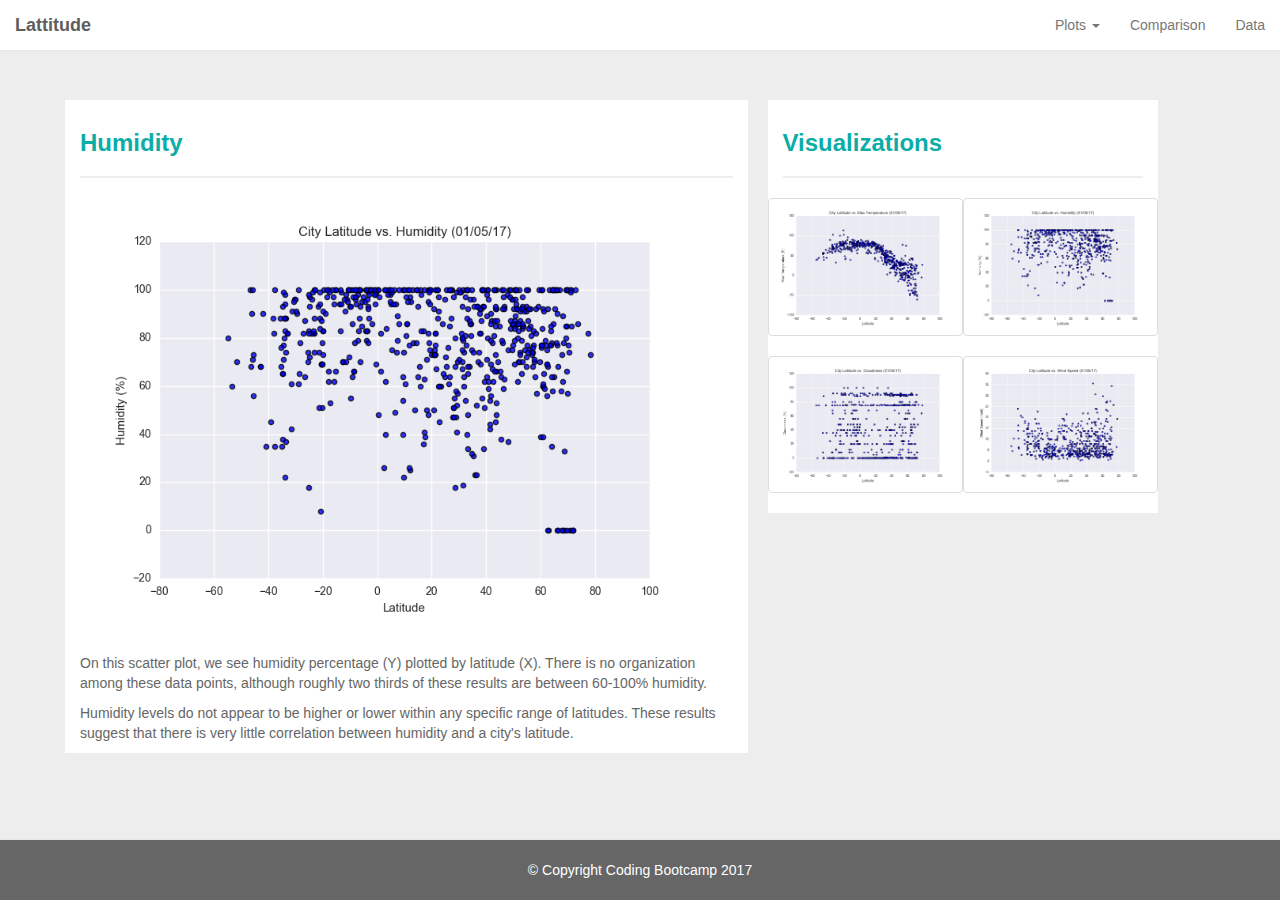
<file: humidity.html>
<!DOCTYPE html>
<html lang="en-us">
<head>
  <meta charset="UTF-8">
	<title>Bootcamp Visualization - Humidity</title>
    <!-- Bootstrap CDN -->
    <link rel="stylesheet" href="https://maxcdn.bootstrapcdn.com/bootstrap/3.3.7/css/bootstrap.min.css" 
    integrity="sha384-BVYiiSIFeK1dGmJRAkycuHAHRg32OmUcww7on3RYdg4Va+PmSTsz/K68vbdEjh4u" crossorigin="anonymous">
    <script type="text/javascript" src="https://ajax.googleapis.com/ajax/libs/jquery/2.2.1/jquery.min.js"></script>
     <script type="text/javascript" src="https://cdnjs.cloudflare.com/ajax/libs/popper.js/1.11.0/umd/popper.min.js"></script>
    <script type="text/javascript" src="https://stackpath.bootstrapcdn.com/bootstrap/4.1.3/js/bootstrap.min.js"></script>
<script>
     $(document).ready(function(){
        $('.dropdown-toggle').dropdown()
    });
</script>
        <link rel="stylesheet" href="style.css">
</head>
<body class="overall">
        <nav class="navbar navbar-default navbar-fixed-top">
                <div class="container-fluid">
                    <!-- Brand and toggle get grouped for better mobile display -->
                    <div class="navbar-header">
                    <button type="button" class="navbar-toggle collapsed" data-toggle="collapse" data-target="#bs-example-navbar-collapse-1" aria-expanded="false">
                        <span class="sr-only">Toggle navigation</span>
                        <span class="icon-bar"></span>
                        <span class="icon-bar"></span>
                        <span class="icon-bar"></span>
                    </button>
                    <a class="navbar-brand brand" href="index.html">Lattitude</a>
                    </div>
                    <!-- Collect the nav links, forms, and other content for toggling -->
                    <div class="collapse navbar-collapse" id="bs-example-navbar-collapse-1">
                    <ul class="nav navbar-nav navbar-right">
                            <li class="dropdown">
                                    <a href="#" 
                                    class="dropdown-toggle" 
                                    data-toggle="dropdown" 
                                    role="button" 
                                    aria-haspopup="true" 
                                    aria-expanded="false">
                                        Plots
                                        <span class="caret">
                                        </span>
                                    </a>
                                    <ul class="dropdown-menu">
                                        <li><a href="maxtemp.html">Max Temperature</a></li>
                                        <li><a href="humidity.html">Humidity</a></li>
                                        <li><a href="cloudiness.html">Cloudiness</a></li>
                                        <li><a href="windspeed.html">Wind Speed</a></li>
                                    </ul>
                            </li>
                            <li><a href="comparisons.html">Comparison</a></li>
                            <li><a href="data.html">Data</a></li>
                    </ul>
                    </div><!-- /.navbar-collapse -->
                </div><!-- /.container-fluid -->
            </nav>
        <!-- Creates the Overall Grid -->
        <div class="container">
          <!-- Body Content -->
          <div class="row">
            <div class="contenttable col-md-7">
              <h3 class="titles">Humidity</h3>
              
              <hr style="border: .5px solid #ededed;" />
              
              <img src="Resources\assets\images\Fig2.png" alt="Latitude vs Humidity" style="max-width:100%;max-height:100%;padding-right:20px; padding-bottom:20px">
              <p>
                    On this scatter plot, we see humidity percentage (Y) plotted by latitude (X). There is no organization among these data points, although roughly two thirds of these results are between 60-100% humidity. 
              </p>
              
              <p>
                  Humidity levels do not appear to be higher or lower within any specific range of latitudes. These results suggest that there is very little correlation between humidity and a city's latitude.
              </p>
            </div>
            <div class="contenttable col-md-4">
                    <h3 class="titles">Visualizations</h3>
                    <hr style="border: .5px solid #ededed;" />
                    <div class="row">
                            <div class="column">
                    <a href="maxtemp.html" class="thumbnail" style="width:100%">
                    <img src="Resources\assets\images\Fig1.png" 
                    alt="Latitude vs Temperature">
                    </a></div>
                    <div class="column">
                    <a href="humidity.html" class="thumbnail" style="width:100%">
                    <img src="Resources\assets\images\Fig2.png" 
                    alt="Latitude vs Humidity">
                    </a></div>
                    <div class="column">
                    <a href="cloudiness.html" class="thumbnail" style="width:100%">
                    <img src="Resources\assets\images\Fig3.png" 
                    alt="Latitude vs Cloudiness">
                    </a></div>
                    <div class="column">
                    <a href="windspeed.html" class="thumbnail" style="width:100%">
                    <img src="Resources\assets\images\Fig4.png" 
                    alt="Latitude vs Wind Speed">
                    </a></div>
                    </div>
                      </div>
            </div>
          </div>
      
          <!-- Footer -->
          <nav class="foot navbar navbar-default navbar-fixed-bottom">
                <div class="container-fluid">
                    <div class="row">
                        <p>
                            &copy; Copyright Coding Bootcamp 2017
                        </p>
                    </div>
                </div>
            </nav>
        </div>
</body>
</html>
</file>
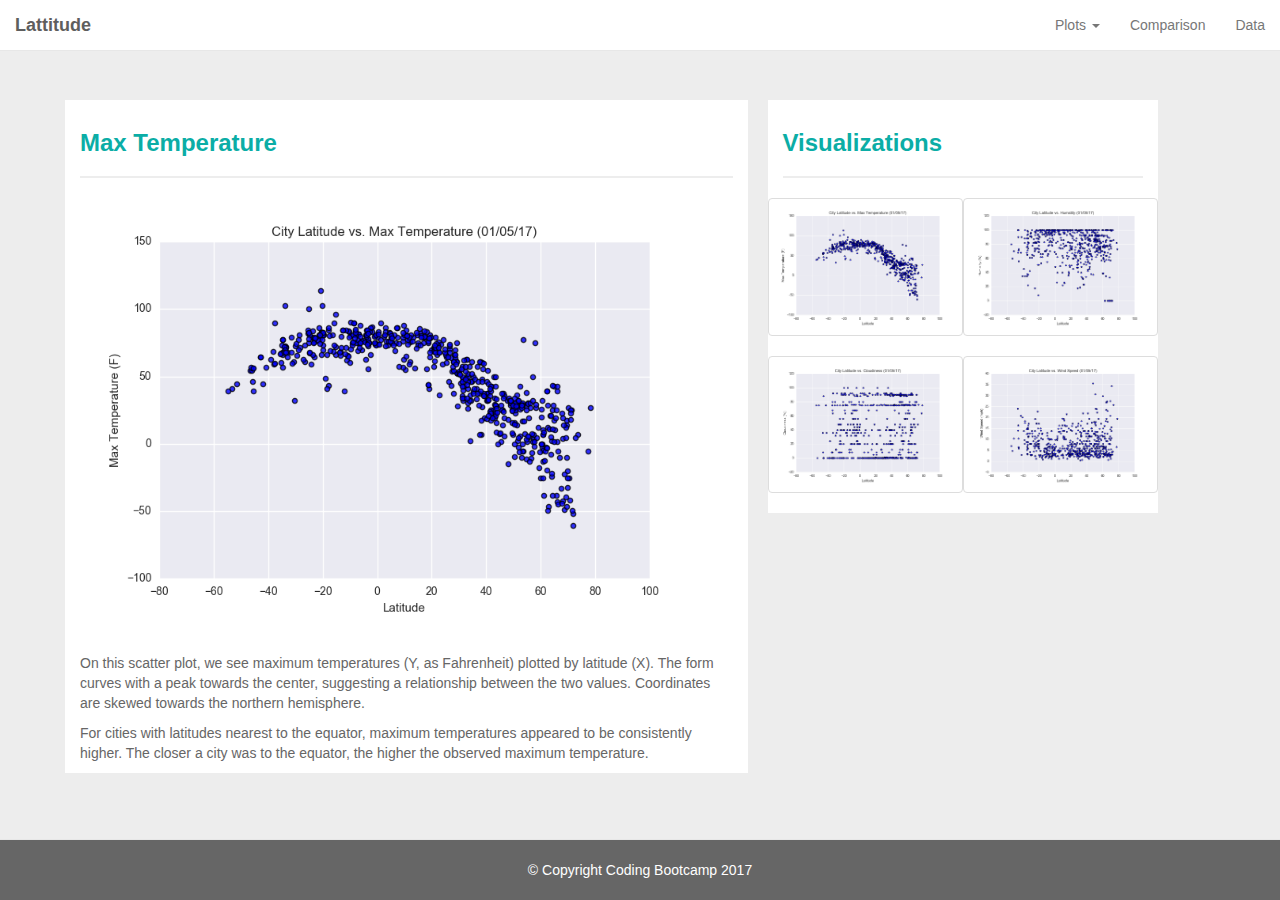
<file: maxtemp.html>
<!DOCTYPE html>
<html lang="en-us">
<head>
  <meta charset="UTF-8">
	<title>Bootcamp Visualization - Temperatures</title>
    <!-- Bootstrap CDN -->
    <link rel="stylesheet" href="https://maxcdn.bootstrapcdn.com/bootstrap/3.3.7/css/bootstrap.min.css" 
    integrity="sha384-BVYiiSIFeK1dGmJRAkycuHAHRg32OmUcww7on3RYdg4Va+PmSTsz/K68vbdEjh4u" crossorigin="anonymous">
    <script type="text/javascript" src="https://ajax.googleapis.com/ajax/libs/jquery/2.2.1/jquery.min.js"></script>
     <script type="text/javascript" src="https://cdnjs.cloudflare.com/ajax/libs/popper.js/1.11.0/umd/popper.min.js"></script>
    <script type="text/javascript" src="https://stackpath.bootstrapcdn.com/bootstrap/4.1.3/js/bootstrap.min.js"></script>
<script>
     $(document).ready(function(){
        $('.dropdown-toggle').dropdown()
    });
</script>
        <link rel="stylesheet" href="style.css">
</head>
<body class="overall">
        <nav class="navbar navbar-default navbar-fixed-top">
                <div class="container-fluid">
                    <!-- Brand and toggle get grouped for better mobile display -->
                    <div class="navbar-header">
                    <button type="button" class="navbar-toggle collapsed" data-toggle="collapse" data-target="#bs-example-navbar-collapse-1" aria-expanded="false">
                        <span class="sr-only">Toggle navigation</span>
                        <span class="icon-bar"></span>
                        <span class="icon-bar"></span>
                        <span class="icon-bar"></span>
                    </button>
                    <a class="navbar-brand brand" href="index.html">Lattitude</a>
                    </div>
                    <!-- Collect the nav links, forms, and other content for toggling -->
                    <div class="collapse navbar-collapse" id="bs-example-navbar-collapse-1">
                    <ul class="nav navbar-nav navbar-right">
                            <li class="dropdown">
                                    <a href="#" 
                                    class="dropdown-toggle" 
                                    data-toggle="dropdown" 
                                    role="button" 
                                    aria-haspopup="true" 
                                    aria-expanded="false">
                                        Plots
                                        <span class="caret">
                                        </span>
                                    </a>
                                    <ul class="dropdown-menu">
                                        <li><a href="maxtemp.html">Max Temperature</a></li>
                                        <li><a href="humidity.html">Humidity</a></li>
                                        <li><a href="cloudiness.html">Cloudiness</a></li>
                                        <li><a href="windspeed.html">Wind Speed</a></li>
                                    </ul>
                            </li>
                            <li><a href="comparisons.html">Comparison</a></li>
                            <li><a href="data.html">Data</a></li>
                    </ul>
                    </div><!-- /.navbar-collapse -->
                </div><!-- /.container-fluid -->
            </nav>
        <!-- Creates the Overall Grid -->
        <div class="container">
          <!-- Body Content -->
          <div class="row">
            <div class="contenttable col-md-7">
              <h3 class="titles">Max Temperature</h3>
              
              <hr style="border: .5px solid #ededed;" />
              
              <img src="Resources\assets\images\Fig1.png" alt="Latitude vs Temperature" style="max-width:100%;max-height:100%;padding-right:20px; padding-bottom:20px">
              <p>
                    On this scatter plot, we see maximum temperatures (Y, as Fahrenheit) plotted by latitude (X). The form curves with a peak towards the center, suggesting a relationship between the two values. Coordinates are skewed towards the northern hemisphere.
              </p>
              
              <p>
                  For cities with latitudes nearest to the equator, maximum temperatures appeared to be consistently higher. The closer a city was to the equator, the higher the observed maximum temperature.
              </p>
            </div>
            <div class="contenttable col-md-4">
                    <h3 class="titles">Visualizations</h3>
                    <hr style="border: .5px solid #ededed;" />
                    <div class="row">
                            <div class="column">
                    <a href="maxtemp.html" class="thumbnail" style="width:100%">
                    <img src="Resources\assets\images\Fig1.png" 
                    alt="Latitude vs Temperature">
                    </a></div>
                    <div class="column">
                    <a href="humidity.html" class="thumbnail" style="width:100%">
                    <img src="Resources\assets\images\Fig2.png" 
                    alt="Latitude vs Humidity">
                    </a></div>
                    <div class="column">
                    <a href="cloudiness.html" class="thumbnail" style="width:100%">
                    <img src="Resources\assets\images\Fig3.png" 
                    alt="Latitude vs Cloudiness">
                    </a></div>
                    <div class="column">
                    <a href="windspeed.html" class="thumbnail" style="width:100%">
                    <img src="Resources\assets\images\Fig4.png" 
                    alt="Latitude vs Wind Speed">
                    </a></div>
                    </div>
                      </div>
            </div>
          </div>
      
          <!-- Footer Row -->
          <nav class="foot navbar navbar-default navbar-fixed-bottom">
                <div class="container-fluid">
                    <div class="row">
                        <p>
                            &copy; Copyright Coding Bootcamp 2017
                        </p>
                    </div>
                </div>
            </nav>
        </div>
</body>
</html>
</file>
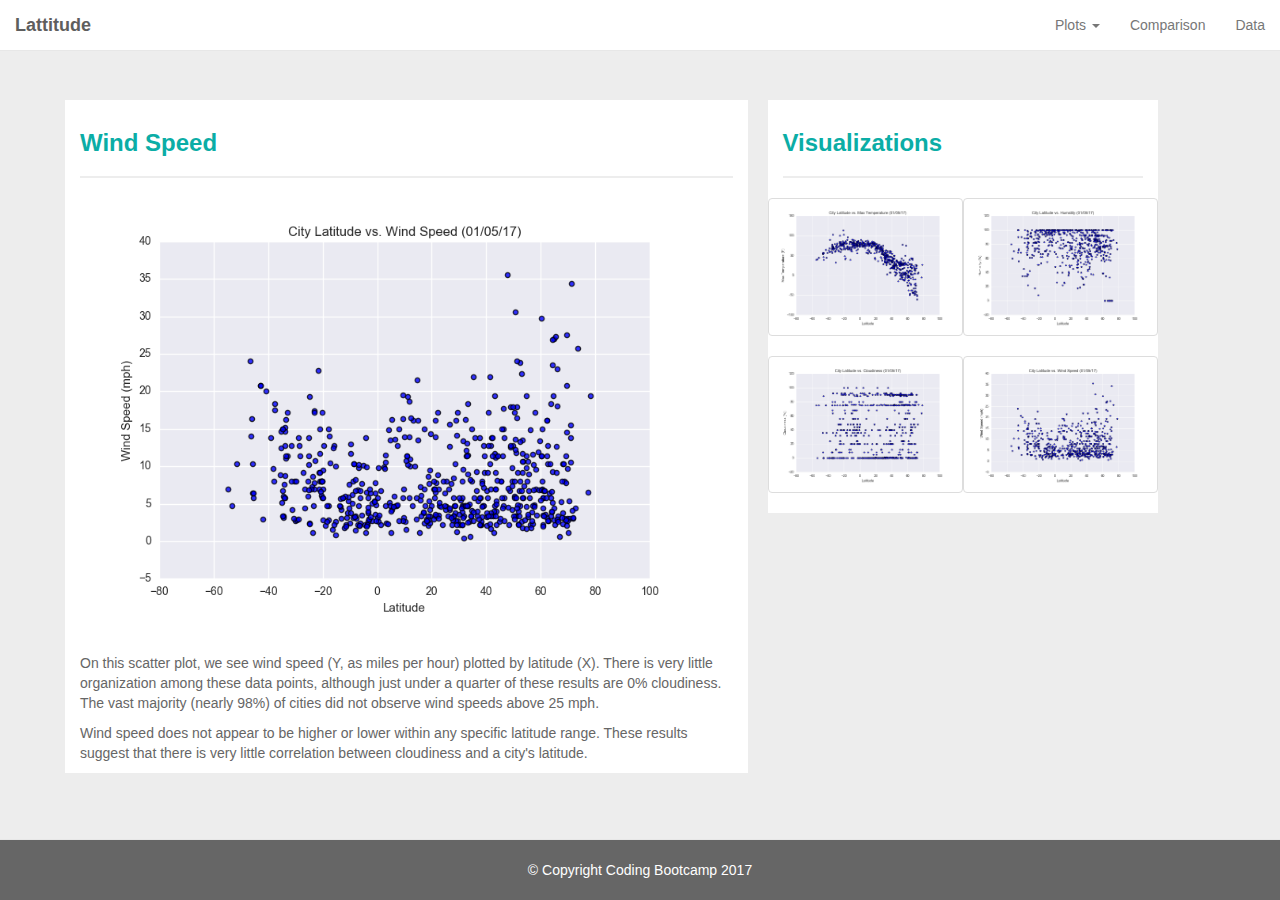
<file: windspeed.html>
<!DOCTYPE html>
<html lang="en-us">
<head>
  <meta charset="UTF-8">
	<title>Bootcamp Visualization - Wind Speed</title>
    <!-- Bootstrap CDN -->
    <link rel="stylesheet" href="https://maxcdn.bootstrapcdn.com/bootstrap/3.3.7/css/bootstrap.min.css" 
    integrity="sha384-BVYiiSIFeK1dGmJRAkycuHAHRg32OmUcww7on3RYdg4Va+PmSTsz/K68vbdEjh4u" crossorigin="anonymous">
    <script type="text/javascript" src="https://ajax.googleapis.com/ajax/libs/jquery/2.2.1/jquery.min.js"></script>
     <script type="text/javascript" src="https://cdnjs.cloudflare.com/ajax/libs/popper.js/1.11.0/umd/popper.min.js"></script>
    <script type="text/javascript" src="https://stackpath.bootstrapcdn.com/bootstrap/4.1.3/js/bootstrap.min.js"></script>
<script>
     $(document).ready(function(){
        $('.dropdown-toggle').dropdown()
    });
</script>
     <!-- <style type="text/css">
        .brand {
            background-color: #0BADA6;
            color:white;
            font-weight: bold;
            font-size: 18px;
            text-align: center;
            }
        .navbar {
            background-color: white;
        }
        .navmenus {
            padding-top: 10px;
            padding-bottom: 10px;
            text-align: center;
        }
        .overall {
            padding-top: 75px;
            padding-bottom: 75px;
            background-color: #ededed;
            color: #666666;
        }
        .contenttable {
            background-color: white;
            margin: 10px;
        }
        .headertable {
            background-color: white;
            margin-bottom: 50px;
            text-align: center;
            color: #666666;
        }
        .titles {
            font-weight: bold;
            color: #0BADA6;
            padding-top: 10px;
        }
        .foot {
            background-color: #666666;
            text-align: center;
            margin-top: 20px;
            padding-top: 20px;
            padding-bottom: 10px;
            color: white;
            border-top:#0BADA6, 2px; 

        }
        .thumbnailtable {
            margin: 10px;
            background-color: white;
        }
        .thumbnailstyle {
            max-width: 50%;
            max-height: 50%;
        }
        </style> -->
        <link rel="stylesheet" href="style.css">
</head>
<body class="overall">
        <nav class="navbar navbar-default navbar-fixed-top">
                <div class="container-fluid">
                    <!-- Brand and toggle get grouped for better mobile display -->
                    <div class="navbar-header">
                    <button type="button" class="navbar-toggle collapsed" data-toggle="collapse" data-target="#bs-example-navbar-collapse-1" aria-expanded="false">
                        <span class="sr-only">Toggle navigation</span>
                        <span class="icon-bar"></span>
                        <span class="icon-bar"></span>
                        <span class="icon-bar"></span>
                    </button>
                    <a class="navbar-brand brand" href="index.html">Lattitude</a>
                    </div>
                    <!-- Collect the nav links, forms, and other content for toggling -->
                    <div class="collapse navbar-collapse" id="bs-example-navbar-collapse-1">
                    <ul class="nav navbar-nav navbar-right">
                            <li class="dropdown">
                                    <a href="#" 
                                    class="dropdown-toggle" 
                                    data-toggle="dropdown" 
                                    role="button" 
                                    aria-haspopup="true" 
                                    aria-expanded="false">
                                        Plots
                                        <span class="caret">
                                        </span>
                                    </a>
                                    <ul class="dropdown-menu">
                                        <li><a href="maxtemp.html">Max Temperature</a></li>
                                        <li><a href="humidity.html">Humidity</a></li>
                                        <li><a href="cloudiness.html">Cloudiness</a></li>
                                        <li><a href="windspeed.html">Wind Speed</a></li>
                                    </ul>
                            </li>
                            <li><a href="comparisons.html">Comparison</a></li>
                            <li><a href="data.html">Data</a></li>
                    </ul>
                    </div><!-- /.navbar-collapse -->
                </div><!-- /.container-fluid -->
            </nav>
        <!-- Creates the Overall Grid -->
        <div class="container">
          <!-- Body Content -->
          <div class="row">
            <div class="contenttable col-md-7">
              <h3 class="titles">Wind Speed</h3>
              
              <hr style="border: .5px solid #ededed;" />
              
              <img src="Resources\assets\images\Fig4.png" alt="Latitude vs Wind Speed" style="max-width:100%;max-height:100%;padding-right:20px; padding-bottom:20px">
              <p>
                    On this scatter plot, we see wind speed (Y, as miles per hour) plotted by latitude (X). There is very little organization among these data points, although just under a quarter of these results are 0% cloudiness. The vast majority (nearly 98%) of cities did not observe wind speeds above 25 mph.
              </p>
              
              <p>
                  Wind speed does not appear to be higher or lower within any specific latitude range. These results suggest that there is very little correlation between cloudiness and a city's latitude. 
              </p>
            </div>
            <div class="contenttable col-md-4">
                    <h3 class="titles">Visualizations</h3>
                    <hr style="border: .5px solid #ededed;" />
                    <div class="row">
                            <div class="column">
                    <a href="maxtemp.html" class="thumbnail" style="width:100%">
                    <img src="Resources\assets\images\Fig1.png" 
                    alt="Latitude vs Temperature">
                    </a></div>
                    <div class="column">
                    <a href="humidity.html" class="thumbnail" style="width:100%">
                    <img src="Resources\assets\images\Fig2.png" 
                    alt="Latitude vs Humidity">
                    </a></div>
                    <div class="column">
                    <a href="cloudiness.html" class="thumbnail" style="width:100%">
                    <img src="Resources\assets\images\Fig3.png" 
                    alt="Latitude vs Cloudiness">
                    </a></div>
                    <div class="column">
                    <a href="windspeed.html" class="thumbnail" style="width:100%">
                    <img src="Resources\assets\images\Fig4.png" 
                    alt="Latitude vs Wind Speed">
                    </a></div>
                    </div>
                    <!-- <table class="thumbnailtable">
                            <tr>
                                <td><a href="maxtemp.html" class="thumbnail">
                                        <img src="Resources\assets\images\Fig1.png" 
                                        alt="Latitude vs Temperature">
                                    </a></td>
                                <td><a href="humidity.html" class="thumbnail">
                                        <img src="Resources\assets\images\Fig2.png" 
                                        alt="Latitude vs Humidity">
                                    </a></td>
                            </tr>
                            <tr>
                                <td><a href="cloudiness.html" class="thumbnail">
                                        <img src="Resources\assets\images\Fig3.png" 
                                        alt="Latitude vs Cloudiness">
                                    </a></td>
                                <td><a href="windspeed.html" class="thumbnail">
                                        <img src="Resources\assets\images\Fig4.png" 
                                        alt="Latitude vs Wind Speed">
                                    </a></td>
                            </tr>
                    </table> -->
                      </div>
            </div>
          </div>
      
          <!-- Footer Row -->
          <nav class="foot navbar navbar-default navbar-fixed-bottom">
                <div class="container-fluid">
                    <div class="row">
                        <p>
                            &copy; Copyright Coding Bootcamp 2017
                        </p>
                    </div>
                </div>
            </nav>
        </div>
</body>
</html>
</file>
<file: style.css>
.navbar {
            background-color: white;
            }
        .brand {
            background-color: #0BADA6;
            color:white;
            font-weight: bold;
            font-size: 18px;
            padding-top: 15px;
            text-align: center;
            }
        
        .navmenus {
            padding-top: 10px;
            padding-bottom: 10px;
        }
        .overall {
            background-color: #ededed;
            color: #666666;
        }
        .contenttable {
            background-color: white;
            margin: 10px;
            margin-top: 100px;
            margin-bottom: 100px;
        }
        .headertable {
            background-color: white;
            margin-bottom: 50px;
            text-align: center;
            color: #666666;
        }
        .titles {
            font-weight: bold;
            color: #0BADA6;
            padding-top: 10px;
        }
        .foot {
            background-color: #666666;
            text-align: center;
            margin-top: 20px;
            padding-top: 20px;
            padding-bottom: 10px;
            color: white;
            border-top:#0BADA6, 2px; 

        }
        .thumbnailtable {
            margin: 10px;
            background-color: white;
        }
        .thumbnails {
            width:150px;
            height:150px;
        }
        .column {
            float: left;
            width: 50%;
        }
        .columns {
            float: left;
            width: 50%;
        } 

/* Adding media queries to show the drop-down, and hide the navbar when the screen is smaller than 480 pixels */
@media (max-width: 577px) {

    .navbar {
    background-color: #0BADA6;
    }
  
    .navbar li {
    padding: 10px;
    }

    .post {
    margin-right: 30px;
    margin-left: 30px;
    }

    /* .navbar ul {
    visibility: hidden;
    } */

    #nav-select {
    visibility: visible;
    } */

    .foot {
    visibility: hidden;
    }

    .column {
    float: left;
    width: 25%;
    }

    .columns {
    float: left;
    width: 100%;
    } 

}
</file>
